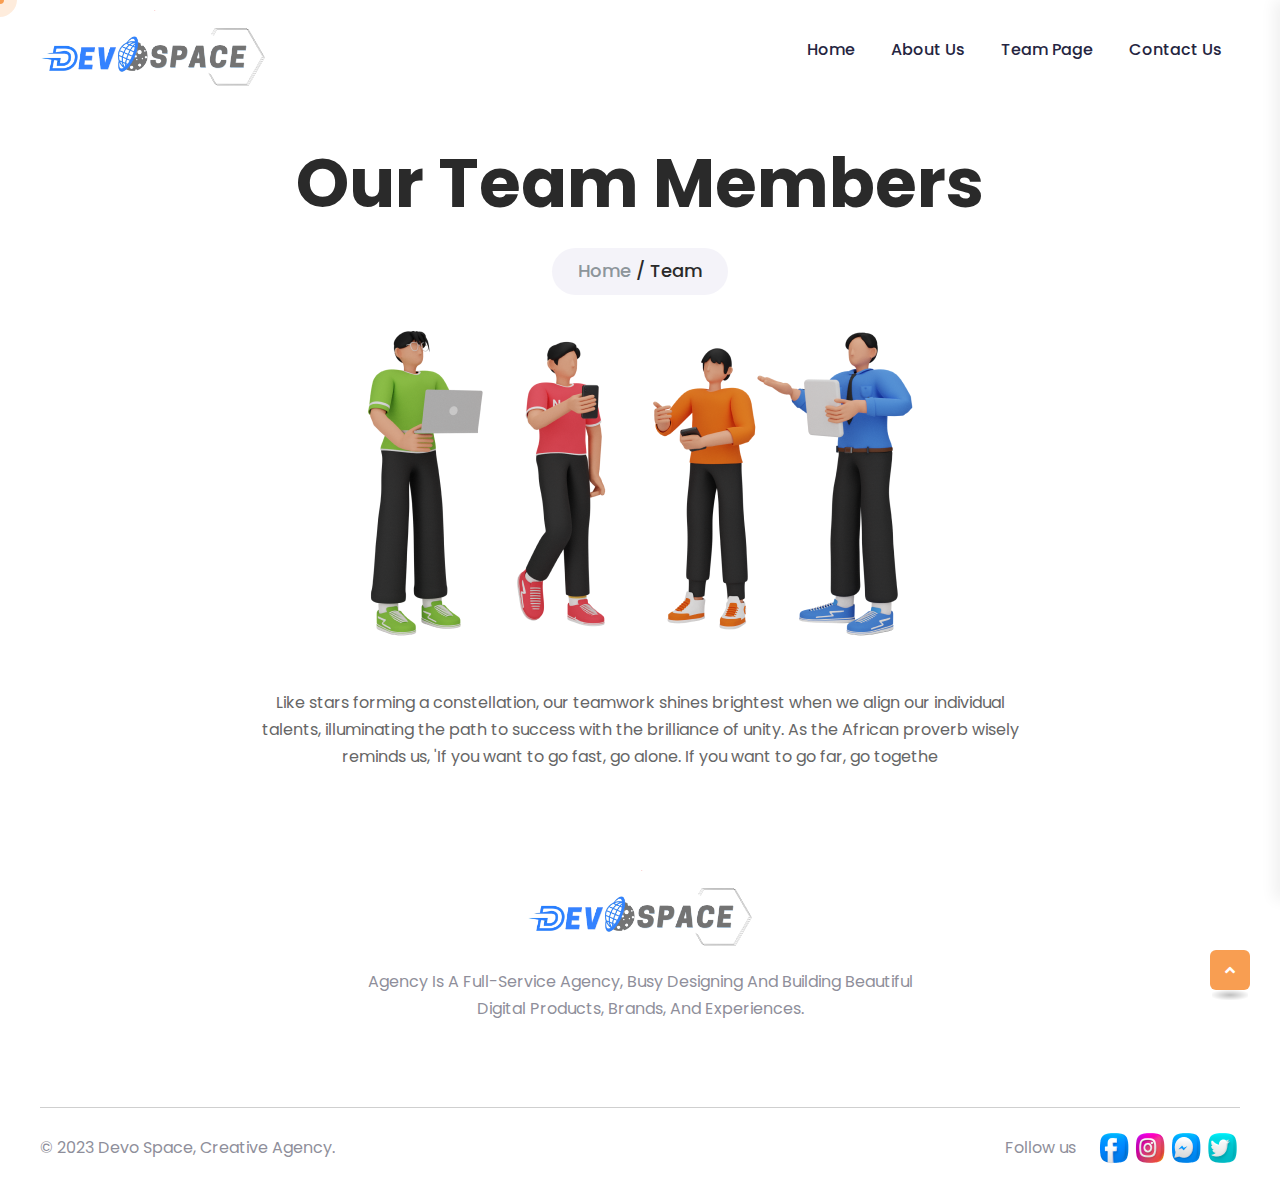
<file: team.html>
<!doctype html>
<html class="no-js" lang="en">
    <head>
        <meta charset="utf-8">
        <meta http-equiv="x-ua-compatible" content="ie=edge">
        <title>Devo Space</title>
        <meta name="description" content="Devo Space - Creative Agency">
        <meta name="viewport" content="width=device-width, initial-scale=1">

		<link rel="shortcut icon" type="image/x-icon" href="assets/img/favicon.png">
        <!-- Place favicon.ico in the root directory -->

        <!-- CSS here -->
        <link rel="stylesheet" href="assets/css/bootstrap.min.css">
        <link rel="stylesheet" href="assets/css/animate.min.css">
        <link rel="stylesheet" href="assets/css/magnific-popup.css">
        <link rel="stylesheet" href="assets/css/fontawesome-all.min.css">
        <link rel="stylesheet" href="assets/css/swiper-bundle.min.css">
        <link rel="stylesheet" href="assets/css/odometer.css">
        <link rel="stylesheet" href="assets/css/slick.css">
        <link rel="stylesheet" href="assets/css/default.css">
        <link rel="stylesheet" href="assets/css/style.css">
        <link rel="stylesheet" href="assets/css/responsive.css">
    </head>
    <body>

        <!--Preloader-->
        <div id="preloader">
            <div id="loader" class="loader">
                <div class="loader-container">
                    <div class="loader-icon"><img src="assets/img/preloader.png" alt="Xolio - Creative Agency HTML5 Template"></div>
                </div>
            </div>
        </div>
        <!--Preloader-end -->

        <!-- Custom-cursor -->
        <div class="mouseCursor cursor-outer"></div>
        <div class="mouseCursor cursor-inner"><span>Drag</span></div>
        <!-- Custom-cursor-end -->

		<!-- Scroll-top -->
        <button class="scroll-top scroll-to-target" data-target="html">
            <i class="fas fa-angle-up"></i>
        </button>
        <!-- Scroll-top-end-->

        <!-- header-area -->
        <header>
            <div id="sticky-header" class="menu-area transparent-header">
                <div class="container">
                    <div class="row">
                        <div class="col-12">
                            <div class="mobile-nav-toggler"><i class="fas fa-bars"></i></div>
                            <div class="menu-wrap">
                                <nav class="menu-nav">
                                    <div class="logo">
                                        <a href="index.html"><img src="assets/img/logo/logo.png" alt="Logo"></a>
                                    </div>
                                    <div class="navbar-wrap main-menu d-none d-lg-flex">
                                        <ul class="navigation">
                                            <li><a href="index.html">Home</a></li>
                                            <li><a href="about-us.html">About Us</a></li>
                                            <li><a href="team.html">Team Page</a></li>
                                            <li><a href="contact.html">Contact Us</a></li>
        
                                        </ul>
                                    </div>
                                   
                                </nav>
                            </div>

                            <!-- Mobile Menu  -->
                            <div class="mobile-menu">
                                <nav class="menu-box">
                                    <div class="close-btn"><i class="fas fa-times"></i></div>
                                    <div class="nav-logo">
                                        <a href="index.html"><img src="assets/img/logo/logo.png" alt="Logo"></a>
                                    </div>
                                    <div class="menu-outer">
                                        <!--Here Menu Will Come Automatically Via Javascript / Same Menu as in Header-->
                                    </div>
                                    <div class="social-links">
                                        <ul class="clearfix list-wrap">
                                            <li><a href="#"><i class="fab fa-facebook-f"></i></a></li>
                                            <li><a href="#"><i class="fab fa-twitter"></i></a></li>
                                            <li><a href="#"><i class="fab fa-instagram"></i></a></li>
                                            <li><a href="#"><i class="fab fa-linkedin-in"></i></a></li>
                                            <li><a href="#"><i class="fab fa-youtube"></i></a></li>
                                        </ul>
                                    </div>
                                </nav>
                            </div>
                            <div class="menu-backdrop"></div>
                            <!-- End Mobile Menu -->

                        </div>
                    </div>
                </div>

            </div>
        </header>
        <!-- header-area-end -->



        <!-- main-area -->
        <main>

            <!-- breadcrumb-area -->
            <section class="breadcrumb-area breadcrumb-area-two pt-175">
                <div class="container">
                    <div class="row">
                        <div class="col-12">
                            <div class="breadcrumb-content">
                                <h2 class="title">Our Team Members</h2>
                                <nav aria-label="breadcrumb">
                                    <ol class="breadcrumb">
                                        <li class="breadcrumb-item"><a href="index.html">Home</a></li>
                                        <li class="breadcrumb-item active" aria-current="page">Team</li>
                                    </ol>
                                </nav>
                            </div>
                        </div>
                    </div>
                </div>
            </section>
            <!-- breadcrumb-area-end -->

            <!-- community-area -->
            <div class="community-area pt-30">
                <div class="container">
                    <div class="row justify-content-center">
                        <div class="col-xl-8 col-lg-10">
                            <div class="community-img">
                                <img src="assets/img/images/community_img.png" alt="">
                            </div>
                            <div class="community-content">
                                <p>Like stars forming a constellation, our teamwork shines brightest when we align our individual talents, illuminating the path to success with the brilliance of unity. As the African proverb wisely reminds us, 'If you want to go fast, go alone. If you want to go far, go togethe</p>
                            </div>
                        </div>
                    </div>
                </div>
            </div>
            <!-- community-area-end -->

            <!-- team-area -->
            <!-- <section class="team-area-two pt-110 pb-120">
                <div class="container">
                    <div class="row justify-content-center">
                        <div class="col-xl-7">
                            <div class="section-title title-style-two text-center mb-70">
                                <h2 class="title">Meet The Squad</h2>
                                <p>Lorem ipsum dolor sit amet, sed nulla ante amet, elementum tincidunt arcu sed laoreet, natoque ac eget imperdiet. Ac scelerisque nibh dolores</p>
                            </div>
                        </div>
                    </div>
                    <div class="row team-active">
                        <div class="col-lg-4">
                            <div class="team-item">
                                <div class="team-thumb">
                                    <a href="team-details.html"><img src="assets/img/team/inner_team01.jpg" alt=""></a>
                                </div>
                                <div class="team-content">
                                    <h2 class="title"><a href="team-details.html">Alena Rosser</a></h2>
                                    <span>CEO Kawasaki Inc.</span>
                                    <div class="team-social">
                                        <ul class="list-wrap">
                                            <li><a href="#"><i class="fab fa-facebook-f"></i></a></li>
                                            <li><a href="#"><i class="fab fa-twitter"></i></a></li>
                                            <li><a href="#"><i class="fab fa-linkedin-in"></i></a></li>
                                            <li><a href="#"><i class="fab fa-behance"></i></a></li>
                                        </ul>
                                    </div>
                                </div>
                            </div>
                        </div>
                        <div class="col-lg-4">
                            <div class="team-item">
                                <div class="team-thumb">
                                    <a href="team-details.html"><img src="assets/img/team/inner_team02.jpg" alt=""></a>
                                </div>
                                <div class="team-content">
                                    <h2 class="title"><a href="team-details.html">Tiana Dokidis</a></h2>
                                    <span>CEO Kawasaki Inc.</span>
                                    <div class="team-social">
                                        <ul class="list-wrap">
                                            <li><a href="#"><i class="fab fa-facebook-f"></i></a></li>
                                            <li><a href="#"><i class="fab fa-twitter"></i></a></li>
                                            <li><a href="#"><i class="fab fa-linkedin-in"></i></a></li>
                                            <li><a href="#"><i class="fab fa-behance"></i></a></li>
                                        </ul>
                                    </div>
                                </div>
                            </div>
                        </div>
                        <div class="col-lg-4">
                            <div class="team-item">
                                <div class="team-thumb">
                                    <a href="team-details.html"><img src="assets/img/team/inner_team03.jpg" alt=""></a>
                                </div>
                                <div class="team-content">
                                    <h2 class="title"><a href="team-details.html">Ryan Vetrovs</a></h2>
                                    <span>CEO Kawasaki Inc.</span>
                                    <div class="team-social">
                                        <ul class="list-wrap">
                                            <li><a href="#"><i class="fab fa-facebook-f"></i></a></li>
                                            <li><a href="#"><i class="fab fa-twitter"></i></a></li>
                                            <li><a href="#"><i class="fab fa-linkedin-in"></i></a></li>
                                            <li><a href="#"><i class="fab fa-behance"></i></a></li>
                                        </ul>
                                    </div>
                                </div>
                            </div>
                        </div>
                        <div class="col-lg-4">
                            <div class="team-item">
                                <div class="team-thumb">
                                    <a href="team-details.html"><img src="assets/img/team/inner_team04.jpg" alt=""></a>
                                </div>
                                <div class="team-content">
                                    <h2 class="title"><a href="team-details.html">Emerson Saris</a></h2>
                                    <span>CEO Kawasaki Inc.</span>
                                    <div class="team-social">
                                        <ul class="list-wrap">
                                            <li><a href="#"><i class="fab fa-facebook-f"></i></a></li>
                                            <li><a href="#"><i class="fab fa-twitter"></i></a></li>
                                            <li><a href="#"><i class="fab fa-linkedin-in"></i></a></li>
                                            <li><a href="#"><i class="fab fa-behance"></i></a></li>
                                        </ul>
                                    </div>
                                </div>
                            </div>
                        </div>
                        <div class="col-lg-4">
                            <div class="team-item">
                                <div class="team-thumb">
                                    <a href="team-details.html"><img src="assets/img/team/inner_team05.jpg" alt=""></a>
                                </div>
                                <div class="team-content">
                                    <h2 class="title"><a href="team-details.html">Lindsey Schleifer</a></h2>
                                    <span>CEO Kawasaki Inc.</span>
                                    <div class="team-social">
                                        <ul class="list-wrap">
                                            <li><a href="#"><i class="fab fa-facebook-f"></i></a></li>
                                            <li><a href="#"><i class="fab fa-twitter"></i></a></li>
                                            <li><a href="#"><i class="fab fa-linkedin-in"></i></a></li>
                                            <li><a href="#"><i class="fab fa-behance"></i></a></li>
                                        </ul>
                                    </div>
                                </div>
                            </div>
                        </div>
                    </div>
                </div>
            </section> -->


            <!-- team-area-end -->

            <!-- newsletter-area -->
            <!-- <section class="newsletter-area-two">
                <div class="container">
                    <div class="newsletter-wrap">
                        <div class="row justify-content-center">
                            <div class="col-xl-7 col-lg-9">
                                <div class="section-title title-style-two white-title text-center mb-30">
                                    <span class="sub-title">Get update</span>
                                    <h2 class="title">Get latest updates and deals</h2>
                                </div>
                            </div>
                        </div>
                        <div class="row justify-content-center">
                            <div class="col-xl-8">
                                <div class="newsletter-form">
                                    <form action="#" id="updates">
                                        <input type="email" name="Email" id="email" placeholder="Enter your email address">
                                        <button type="submit" class="btn" id="clicked">Subscribe <span></span></button>
                                    </form>
                                </div>
                            </div>
                        </div>
                        <div class="newsletter-shape-wrap-two">
                            <img src="assets/img/images/h3_newsletter_shape01.png" alt="">
                            <img src="assets/img/images/h3_newsletter_shape02.png" alt="">
                            <img src="assets/img/images/h3_newsletter_shape03.png" alt="">
                            <img src="assets/img/images/h3_newsletter_shape04.png" alt="">
                        </div>
                    </div>
                </div>
            </section> -->
            <!-- newsletter-area-end -->


        </main>
        <!-- main-area-end -->

        <!-- footer-area -->
        <footer>
            <div class="footer-area-two footer-area-three">
                <div class="container">
                    <div class="footer-top-two">
                        <div class="row justify-content-center">
                            <div class="col-xl-6 col-lg-8">
                                <div class="footer-content-two text-center">
                                    <div class="logo">
                                        <a href="index.html"><img src="assets/img/logo/logo.png" alt=""></a>
                                    </div>
                                    <p>Agency is a full-service agency, busy designing and building beautiful digital products, brands, and experiences.</p>
                                </div>
                            </div>
                        </div>
                    </div>
                    <div class="footer-bottom-two">
                        <div class="row align-items-center">
                            <div class="col-md-6">
                                <div class="copyright-text">
                                    <p>© 2023 Devo Space, Creative Agency.</p>
                                </div>
                            </div>
                            <div class="col-md-6">
                                <div class="footer-social-two">
                                    <ul class="list-wrap">
                                        <li class="title">Follow us</li>
                                        <li><a href="#"><img src="assets/img/icon/footer_icon01.png" alt=""></a></li>
                                        <li><a href="#"><img src="assets/img/icon/footer_icon02.png" alt=""></a></li>
                                        <li><a href="#"><img src="assets/img/icon/footer_icon03.png" alt=""></a></li>
                                        <li><a href="#"><img src="assets/img/icon/footer_icon04.png" alt=""></a></li>
                                    </ul>
                                </div>
                            </div>
                        </div>
                    </div>
                </div>
            </div>
        </footer>
        <!-- footer-area-end -->

        <!-- <script>
            const form = document.getElementById('update');
                    const submitButton = document.getElementById('clicked');
                    const scriptURL = 'https://script.google.com/macros/s/AKfycbzV-BV41Fmo5w02nEjlwyNSCtIQa79H0wI7DY69BKJgWBfP-iDk2hhzT8Bm9G3hYwPS/exec' ;
                    form.addEventListener('submit', e => {
                        submitButton.disabled = true
                        e.preventDefault()
                        submitButton.innerText = 'Sending...'
                        let requestBody = new FormData(form)
                        fetch(scriptURL, { method: 'POST', body: requestBody})
                          .then(response => {
                             //alert('Success!', response)
                             submitButton.disabled = false
                             submitButton.innerText = 'Send Message'
                            })
                          .catch(error => {
                            //alert('Error!', error.message)
                            submitButton.disabled = false
                            submitButton.innerText = 'Send Message'
                          }
                          )
                      })
            </script> -->
        

        <!-- JS here -->
        <script src="assets/js/vendor/jquery-3.6.0.min.js"></script>
        <script src="assets/js/bootstrap.min.js"></script>
        <script src="assets/js/isotope.pkgd.min.js"></script>
        <script src="assets/js/imagesloaded.pkgd.min.js"></script>
        <script src="assets/js/jquery.magnific-popup.min.js"></script>
        <script src="assets/js/jquery.odometer.min.js"></script>
        <script src="assets/js/swiper-bundle.min.js"></script>
        <script src="assets/js/jquery.appear.js"></script>
        <script src="assets/js/slick.min.js"></script>
        <script src="assets/js/ajax-form.js"></script>
        <script src="assets/js/parallax.min.js"></script>
        <script src="assets/js/jquery.parallaxScroll.min.js"></script>
        <script src="assets/js/tween-max.js"></script>
        <script src="assets/js/wow.min.js"></script>
        <script src="assets/js/main.js"></script>
    </body>
</html>
</file>
<file: assets/css/odometer.css>
.odometer.odometer-auto-theme, .odometer.odometer-theme-default {
  display: inline-block;
  vertical-align: middle;
  *vertical-align: auto;
  *zoom: 1;
  *display: inline;
  position: relative;
}
.odometer.odometer-auto-theme .odometer-digit, .odometer.odometer-theme-default .odometer-digit {
  display: inline-block;
  vertical-align: middle;
  *vertical-align: auto;
  *zoom: 1;
  *display: inline;
  position: relative;
}
.odometer.odometer-auto-theme .odometer-digit .odometer-digit-spacer, .odometer.odometer-theme-default .odometer-digit .odometer-digit-spacer {
  display: inline-block;
  vertical-align: middle;
  *vertical-align: auto;
  *zoom: 1;
  *display: inline;
  visibility: hidden;
}
.odometer.odometer-auto-theme .odometer-digit .odometer-digit-inner, .odometer.odometer-theme-default .odometer-digit .odometer-digit-inner {
  text-align: left;
  display: block;
  position: absolute;
  top: 0;
  left: 0;
  right: 0;
  bottom: 0;
  overflow: hidden;
}
.odometer.odometer-auto-theme .odometer-digit .odometer-ribbon, .odometer.odometer-theme-default .odometer-digit .odometer-ribbon {
  display: block;
}
.odometer.odometer-auto-theme .odometer-digit .odometer-ribbon-inner, .odometer.odometer-theme-default .odometer-digit .odometer-ribbon-inner {
  display: block;
  -webkit-backface-visibility: hidden;
  backface-visibility: hidden;
}
.odometer.odometer-auto-theme .odometer-digit .odometer-value, .odometer.odometer-theme-default .odometer-digit .odometer-value {
  display: block;
  -webkit-transform: translateZ(0);
  transform: translateZ(0);
}
.odometer.odometer-auto-theme .odometer-digit .odometer-value.odometer-last-value, .odometer.odometer-theme-default .odometer-digit .odometer-value.odometer-last-value {
  position: absolute;
}
.odometer.odometer-auto-theme.odometer-animating-up .odometer-ribbon-inner, .odometer.odometer-theme-default.odometer-animating-up .odometer-ribbon-inner {
  -webkit-transition: -webkit-transform 2s;
  -moz-transition: -moz-transform 2s;
  -ms-transition: -ms-transform 2s;
  -o-transition: -o-transform 2s;
  transition: transform 2s;
}
.odometer.odometer-auto-theme.odometer-animating-up.odometer-animating .odometer-ribbon-inner, .odometer.odometer-theme-default.odometer-animating-up.odometer-animating .odometer-ribbon-inner {
  -webkit-transform: translateY(-100%);
  -moz-transform: translateY(-100%);
  -ms-transform: translateY(-100%);
  -o-transform: translateY(-100%);
  transform: translateY(-100%);
}
.odometer.odometer-auto-theme.odometer-animating-down .odometer-ribbon-inner, .odometer.odometer-theme-default.odometer-animating-down .odometer-ribbon-inner {
  -webkit-transform: translateY(-100%);
  -moz-transform: translateY(-100%);
  -ms-transform: translateY(-100%);
  -o-transform: translateY(-100%);
  transform: translateY(-100%);
}
.odometer.odometer-auto-theme.odometer-animating-down.odometer-animating .odometer-ribbon-inner, .odometer.odometer-theme-default.odometer-animating-down.odometer-animating .odometer-ribbon-inner {
  -webkit-transition: -webkit-transform 2s;
  -moz-transition: -moz-transform 2s;
  -ms-transition: -ms-transform 2s;
  -o-transition: -o-transform 2s;
  transition: transform 2s;
  -webkit-transform: translateY(0);
  -moz-transform: translateY(0);
  -ms-transform: translateY(0);
  -o-transform: translateY(0);
  transform: translateY(0);
}
.odometer.odometer-auto-theme .odometer-value, .odometer.odometer-theme-default .odometer-value {
  text-align: center;
}
.odometer-formatting-mark {
  display: none;
}
</file>
<file: assets/css/default.css>
/* Deafult Margin & Padding */
/*-- Margin Top --*/
.mt-5 {
	margin-top: 5px;
}
.mt-10 {
	margin-top: 10px;
}
.mt-15 {
	margin-top: 15px;
}
.mt-20 {
	margin-top: 20px;
}
.mt-25 {
	margin-top: 25px;
}
.mt-30 {
	margin-top: 30px;
}
.mt-35 {
	margin-top: 35px;
}
.mt-40 {
	margin-top: 40px;
}
.mt-45 {
	margin-top: 45px;
}
.mt-50 {
	margin-top: 50px;
}
.mt-55 {
	margin-top: 55px;
}
.mt-60 {
	margin-top: 60px;
}
.mt-65 {
	margin-top: 65px;
}
.mt-70 {
	margin-top: 70px;
}
.mt-75 {
	margin-top: 75px;
}
.mt-80 {
	margin-top: 80px;
}
.mt-85 {
	margin-top: 85px;
}
.mt-90 {
	margin-top: 90px;
}
.mt-95 {
	margin-top: 95px;
}
.mt-100 {
	margin-top: 100px;
}
.mt-105 {
	margin-top: 105px;
}
.mt-110 {
	margin-top: 110px;
}
.mt-115 {
	margin-top: 115px;
}
.mt-120 {
	margin-top: 120px;
}
.mt-125 {
	margin-top: 125px;
}
.mt-130 {
	margin-top: 130px;
}
.mt-135 {
	margin-top: 135px;
}
.mt-140 {
	margin-top: 140px;
}
.mt-145 {
	margin-top: 145px;
}
.mt-150 {
	margin-top: 150px;
}
.mt-155 {
	margin-top: 155px;
}
.mt-160 {
	margin-top: 160px;
}
.mt-165 {
	margin-top: 165px;
}
.mt-170 {
	margin-top: 170px;
}
.mt-175 {
	margin-top: 175px;
}
.mt-180 {
	margin-top: 180px;
}
.mt-185 {
	margin-top: 185px;
}
.mt-190 {
	margin-top: 190px;
}
.mt-195 {
	margin-top: 195px;
}
.mt-200 {
	margin-top: 200px;
}
/*-- Margin Bottom --*/

.mb-5 {
	margin-bottom: 5px;
}
.mb-10 {
	margin-bottom: 10px;
}
.mb-15 {
	margin-bottom: 15px;
}
.mb-20 {
	margin-bottom: 20px;
}
.mb-25 {
	margin-bottom: 25px;
}
.mb-30 {
	margin-bottom: 30px;
}
.mb-35 {
	margin-bottom: 35px;
}
.mb-40 {
	margin-bottom: 40px;
}
.mb-45 {
	margin-bottom: 45px;
}
.mb-50 {
	margin-bottom: 50px;
}
.mb-55 {
	margin-bottom: 55px;
}
.mb-60 {
	margin-bottom: 60px;
}
.mb-65 {
	margin-bottom: 65px;
}
.mb-70 {
	margin-bottom: 70px;
}
.mb-75 {
	margin-bottom: 75px;
}
.mb-80 {
	margin-bottom: 80px;
}
.mb-85 {
	margin-bottom: 85px;
}
.mb-90 {
	margin-bottom: 90px;
}
.mb-95 {
	margin-bottom: 95px;
}
.mb-100 {
	margin-bottom: 100px;
}
.mb-105 {
	margin-bottom: 105px;
}
.mb-110 {
	margin-bottom: 110px;
}
.mb-115 {
	margin-bottom: 115px;
}
.mb-120 {
	margin-bottom: 120px;
}
.mb-125 {
	margin-bottom: 125px;
}
.mb-130 {
	margin-bottom: 130px;
}
.mb-135 {
	margin-bottom: 135px;
}
.mb-140 {
	margin-bottom: 140px;
}
.mb-145 {
	margin-bottom: 145px;
}
.mb-150 {
	margin-bottom: 150px;
}
.mb-155 {
	margin-bottom: 155px;
}
.mb-160 {
	margin-bottom: 160px;
}
.mb-165 {
	margin-bottom: 165px;
}
.mb-170 {
	margin-bottom: 170px;
}
.mb-175 {
	margin-bottom: 175px;
}
.mb-180 {
	margin-bottom: 180px;
}
.mb-185 {
	margin-bottom: 185px;
}
.mb-190 {
	margin-bottom: 190px;
}
.mb-195 {
	margin-bottom: 195px;
}
.mb-200 {
	margin-bottom: 200px;
}
/*-- Padding Top --*/

.pt-5 {
	padding-top: 5px;
}
.pt-10 {
	padding-top: 10px;
}
.pt-15 {
	padding-top: 15px;
}
.pt-20 {
	padding-top: 20px;
}
.pt-25 {
	padding-top: 25px;
}
.pt-30 {
	padding-top: 30px;
}
.pt-35 {
	padding-top: 35px;
}
.pt-40 {
	padding-top: 40px;
}
.pt-45 {
	padding-top: 45px;
}
.pt-50 {
	padding-top: 50px;
}
.pt-55 {
	padding-top: 55px;
}
.pt-60 {
	padding-top: 60px;
}
.pt-65 {
	padding-top: 65px;
}
.pt-70 {
	padding-top: 70px;
}
.pt-75 {
	padding-top: 75px;
}
.pt-80 {
	padding-top: 80px;
}
.pt-85 {
	padding-top: 85px;
}
.pt-90 {
	padding-top: 90px;
}
.pt-95 {
	padding-top: 95px;
}
.pt-100 {
	padding-top: 100px;
}
.pt-105 {
	padding-top: 105px;
}
.pt-110 {
	padding-top: 110px;
}
.pt-115 {
	padding-top: 115px;
}
.pt-120 {
	padding-top: 120px;
}
.pt-125 {
	padding-top: 125px;
}
.pt-130 {
	padding-top: 130px;
}
.pt-135 {
	padding-top: 135px;
}
.pt-140 {
	padding-top: 140px;
}
.pt-145 {
	padding-top: 145px;
}
.pt-150 {
	padding-top: 150px;
}
.pt-155 {
	padding-top: 155px;
}
.pt-160 {
	padding-top: 160px;
}
.pt-165 {
	padding-top: 165px;
}
.pt-170 {
	padding-top: 170px;
}
.pt-175 {
	padding-top: 175px;
}
.pt-180 {
	padding-top: 180px;
}
.pt-185 {
	padding-top: 185px;
}
.pt-190 {
	padding-top: 190px;
}
.pt-195 {
	padding-top: 195px;
}
.pt-200 {
	padding-top: 200px;
}
/*-- Padding Bottom --*/

.pb-5 {
	padding-bottom: 5px;
}
.pb-10 {
	padding-bottom: 10px;
}
.pb-15 {
	padding-bottom: 15px;
}
.pb-20 {
	padding-bottom: 20px;
}
.pb-25 {
	padding-bottom: 25px;
}
.pb-30 {
	padding-bottom: 30px;
}
.pb-35 {
	padding-bottom: 35px;
}
.pb-40 {
	padding-bottom: 40px;
}
.pb-45 {
	padding-bottom: 45px;
}
.pb-50 {
	padding-bottom: 50px;
}
.pb-55 {
	padding-bottom: 55px;
}
.pb-60 {
	padding-bottom: 60px;
}
.pb-65 {
	padding-bottom: 65px;
}
.pb-70 {
	padding-bottom: 70px;
}
.pb-75 {
	padding-bottom: 75px;
}
.pb-80 {
	padding-bottom: 80px;
}
.pb-85 {
	padding-bottom: 85px;
}
.pb-90 {
	padding-bottom: 90px;
}
.pb-95 {
	padding-bottom: 95px;
}
.pb-100 {
	padding-bottom: 100px;
}
.pb-105 {
	padding-bottom: 105px;
}
.pb-110 {
	padding-bottom: 110px;
}
.pb-115 {
	padding-bottom: 115px;
}
.pb-120 {
	padding-bottom: 120px;
}
.pb-125 {
	padding-bottom: 125px;
}
.pb-130 {
	padding-bottom: 130px;
}
.pb-135 {
	padding-bottom: 135px;
}
.pb-140 {
	padding-bottom: 140px;
}
.pb-145 {
	padding-bottom: 145px;
}
.pb-150 {
	padding-bottom: 150px;
}
.pb-155 {
	padding-bottom: 155px;
}
.pb-160 {
	padding-bottom: 160px;
}
.pb-165 {
	padding-bottom: 165px;
}
.pb-170 {
	padding-bottom: 170px;
}
.pb-175 {
	padding-bottom: 175px;
}
.pb-180 {
	padding-bottom: 180px;
}
.pb-185 {
	padding-bottom: 185px;
}
.pb-190 {
	padding-bottom: 190px;
}
.pb-195 {
	padding-bottom: 195px;
}
.pb-200 {
	padding-bottom: 200px;
}



/*-- Padding Left --*/
.pl-0 {
	padding-left: 0px;
}
.pl-5 {
	padding-left: 5px;
}
.pl-10 {
	padding-left: 10px;
}
.pl-15 {
	padding-left: 15px;
}
.pl-20{
	padding-left: 20px;
}
.pl-25 {
	padding-left: 35px;
}
.pl-30 {
	padding-left: 30px;
}
.pl-35 {
	padding-left: 35px;
}

.pl-35 {
	padding-left: 35px;
}

.pl-40 {
	padding-left: 40px;
}

.pl-45 {
	padding-left: 45px;
}

.pl-50 {
	padding-left: 50px;
}

.pl-55 {
	padding-left: 55px;
}

.pl-60 {
	padding-left: 60px;
}
.pl-65 {
	padding-left: 65px;
}
.pl-70 {
	padding-left: 70px;
}
.pl-75 {
	padding-left: 75px;
}
.pl-80 {
	padding-left: 80px;
}
.pl-85 {
	padding-left: 80px;
}
.pl-90 {
	padding-left: 90px;
}
.pl-95 {
	padding-left: 95px;
}
.pl-100 {
	padding-left: 100px;
}


/*-- Padding Right --*/
.pr-0 {
	padding-right: 0px;
}
.pr-5 {
	padding-right: 5px;
}
.pr-10 {
	padding-right: 10px;
}
.pr-15 {
	padding-right: 15px;
}
.pr-20{
	padding-right: 20px;
}
.pr-25 {
	padding-right: 35px;
}
.pr-30 {
	padding-right: 30px;
}
.pr-35 {
	padding-right: 35px;
}

.pr-35 {
	padding-right: 35px;
}

.pr-40 {
	padding-right: 40px;
}

.pr-45 {
	padding-right: 45px;
}

.pr-50 {
	padding-right: 50px;
}

.pr-55 {
	padding-right: 55px;
}

.pr-60 {
	padding-right: 60px;
}
.pr-65 {
	padding-right: 65px;
}
.pr-70 {
	padding-right: 70px;
}
.pr-75 {
	padding-right: 75px;
}
.pr-80 {
	padding-right: 80px;
}
.pr-85 {
	padding-right: 80px;
}
.pr-90 {
	padding-right: 90px;
}
.pr-95 {
	padding-right: 95px;
}
.pr-100 {
	padding-right: 100px;
}

/* font weight */
.f-700{font-weight: 700;}
.f-600{font-weight: 600;}
.f-500{font-weight: 500;}
.f-400{font-weight: 400;}
.f-300{font-weight: 300;}

/* Background Color */

.gray-bg {
	background: #f7f7fd;
}
.white-bg {
	background: #fff;
}
.black-bg {
	background: #222;
}
.theme-bg {
	background: #222;
}
.primary-bg {
	background: #222;
}
/* Color */

.white-color {
	color: #fff;
}
.black-color {
	color: #222;
}
.theme-color {
	color: #222;
}
.primary-color {
	color: #222;
}
/* black overlay */

[data-overlay] {
	position: relative;
}
[data-overlay]::before {
	background: #000 none repeat scroll 0 0;
	content: "";
	height: 100%;
	left: 0;
	position: absolute;
	top: 0;
	width: 100%;
	z-index: 1;
}
[data-overlay="3"]::before {
	opacity: 0.3;
}
[data-overlay="4"]::before {
	opacity: 0.4;
}
[data-overlay="5"]::before {
	opacity: 0.5;
}
[data-overlay="6"]::before {
	opacity: 0.6;
}
[data-overlay="7"]::before {
	opacity: 0.7;
}
[data-overlay="8"]::before {
	opacity: 0.8;
}
[data-overlay="9"]::before {
	opacity: 0.9;
}
</file>
<file: assets/css/style.css>
/*
  Theme Name: Xolio - Creative Agency HTML5 Template
  Support: themegenix@gmail.com
  Description: Xolio - Creative Agency HTML5 Template.
  Version: 1.0
*/

/* CSS Index
============================
01. Variable CSS
02. Header
03. Mobile Menu
04. Breadcrumb
05. Banner
06. Slider
07. Services
08. About
09. Company
10. Success
11. History
12. Agency
13. Developr
14. Tools
15. Brand
16. Client
17. Team
18. Community
19. Counter
20. Project
21. Faq
22. Testimonial
23. Consultation
24. Pricing
25. Work
26. Blog
27. Pagination
28. Newsletter
29. Contact
30. Footer
31. Preloader
============================
*/



/*=============================
	1. Google Fonts
===============================*/
@import url('https://fonts.googleapis.com/css2?family=Poppins:ital,wght@0,300;0,400;0,500;0,600;0,700;0,800;1,300;1,400;1,500;1,600;1,700;1,800&display=swap');

/*=============================
	01. Variable CSS
===============================*/
:root {
    --tg-body-font-family: 'Poppins', sans-serif;
    --tg-heading-font-family: 'Poppins', sans-serif;
    --tg-primary-color: #F89E52;
    --tg-secondary-color: #3482FF;
    --tg-body-font-color: #666666;
    --tg-heading-font-color: #0B0B0B;
    --tg-banner-title-color: #2A2A2A;
    --tg-paragraph-color: #666666;
    --tg-body-font-size: 16px;
    --tg-body-font-weight: 400;
    --tg-heading-font-weight: 700;
    --tg-body-line-height: 1.7;
    --tg-heading-line-height: 1.2;
	--tg-section-background: #292F3F;
	--tg-section-background-two: #1F1D28;
	--tg-section-background-three: #26242D;
	--tg-menu-color: #252541;
	--tg-arrow-color: #6F7C90;
	--tg-border-color: #F3F3F3;
	--tg-border-color-two: #D9D9D9;
	--tg-form-border-color: #D5D5D5;
	--tg-old-lace: #FFF2E4;
	--tg-magnolia: #F0EBFF;
	--tg-lavender: #E4F1FF;
    --tg-blue: #2B78F3;
    --tg-blue-two: #265FDB;
    --tg-blue-two-three: #398DDB;
    --tg-indigo: #A666F7;
    --tg-purple: #9270FF;
    --tg-dark-electric: #605E7A;
    --tg-pink: #F84D55;
    --tg-red: #F76766;
    --tg-orange: #F26F3B;
    --tg-yellow: #F1F026;
    --tg-yellow-two: #F5A623;
    --tg-yellow-three: #ECB321;
    --tg-green: #1B9A81;
    --tg-green-two: #7DDB39;
    --tg-teal: #57C0CE;
    --tg-cyan: #0dcaf0;
    --tg-white: #ffffff;
    --tg-black: #292930;
    --tg-black-two: #1D1D25;
    --tg-black-three: #1E1C1E;
    --tg-black-four: #212737;
    --tg-gray: #F4F3F9;
    --tg-gray-two: #FBFDFF;
    --tg-gray-three: #7E7E8C;
    --tg-gray-four: #B8B8C5;
    --tg-gray-five: #818080;
    --tg-gray-six: #F7F7F7;
    --tg-gray-seven: #6C7183;
    --tg-gray-eight: #F4F4F4;
    --tg-granite-gray: #6B645D;
    --tg-bright-gray: #EDEEF1;
    --tg-spanish-gray: #989898;
    --tg-cadet-grey: #92A5B4;
    --tg-cultured: #F3F7FA;
    --tg-black-coral: #5F5F71;
    --tg-silver: #C5C7CB;
    --tg-silver-two: #AEAEAE;
    --tg-silver-three: #AFAFAF;
    --tg-silver-three: #8D959B;
    --tg-silver-foil: #B0B0B0;
    --tg-manatee: #9E9DA9;
    --tg-onyx: #1D1D25;
    --facebook: #3b5998;
    --twitter: #00acee;
    --linkedin: #1976d2;
    --pinterest: #3b5998;
    --youtube: #c4302b;
    --skype: #00aff0;
}
body {
	font-family: var(--tg-body-font-family);
	font-weight: var(--tg-body-font-weight);
	font-size: var(--tg-body-font-size);
	line-height: var(--tg-body-line-height);
	color: var(--tg-body-font-color);
	font-style: normal;
}
.black-background {
	background: var(--tg-black);
}
img,
.img {
	max-width: 100%;
	transition: all 0.3s ease-out 0s;
}
.f-left {
	float: left
}
.f-right {
	float: right
}
.fix {
	overflow: hidden
}
a,
button {
	-webkit-transition: all 0.3s ease-out 0s;
	-moz-transition: all 0.3s ease-out 0s;
	-ms-transition: all 0.3s ease-out 0s;
	-o-transition: all 0.3s ease-out 0s;
	transition: all 0.3s ease-out 0s;
	text-decoration: none;
}
a:focus,
.btn:focus,
button:focus {
	text-decoration: none;
	outline: none;
	box-shadow: none;
}

a:hover,
.portfolio-cat a:hover,
.footer -menu li a:hover {
	color: var(--tg-primary-color);
	text-decoration: none;
}
a,
button {
	color: var(--tg-primary-color);
	outline: medium none;
	text-decoration: none;
}
.btn:focus,
button:focus,
input:focus,
input:focus,
textarea,
textarea:focus {
	outline: 0
}
.uppercase {
	text-transform: uppercase;
}
.capitalize {
	text-transform: capitalize;
}
h1,
h2,
h3,
h4,
h5,
h6 {
	font-family: var(--tg-heading-font-family);
	color: var(--tg-heading-font-color);
	margin-top: 0px;
	margin-bottom: .7rem;
	font-style: normal;
	line-height: var(--tg-heading-line-height);
	font-weight: var(--tg-heading-font-weight);
	text-transform: inherit;
}
h1 a,
h2 a,
h3 a,
h4 a,
h5 a,
h6 a {
	color: inherit;
}
h1 {
	font-size: 2.5rem;
}
h2 {
	font-size: 2rem;
}
h3 {
	font-size: 1.75rem;
}
h4 {
	font-size: 1.5rem;
}
h5 {
	font-size: 1.25rem;
}
h6 {
	font-size: 1rem;
}
.list-wrap {
	margin: 0px;
	padding: 0px;
}
.list-wrap li {
	list-style: none
}
p {
	font-size: var(--tg-body-font-size);
	font-weight: var(--tg-body-font-weight);
	line-height: var(--tg-body-line-height);
	color: var(--tg-paragraph-color);
	margin-bottom: 15px;
}
hr {
	border-bottom: 1px solid var(--tg-primary-color);
	border-top: 0 none;
	margin: 30px 0;
	padding: 0;
}
label {
	color: var(--tg-body-font-color);
	cursor: pointer;
	font-size: 16px;
	font-weight: 400;
}
*::-moz-selection {
	background: var(--tg-primary-color);
	color: var(--tg-white);
	text-shadow: none;
}
::-moz-selection {
	background: var(--tg-primary-color);
	color: var(--tg-white);
	text-shadow: none;
}
::selection {
	background: var(--tg-primary-color);
	color: var(--tg-white);
	text-shadow: none;
}
*::-moz-placeholder {
	color: var(--tg-body-font-color);
	font-size: var(--tg-body-font-size);
	opacity: 1;
}
*::placeholder {
	color: var(--tg-body-font-color);
	font-size: var(--tg-body-font-size);
	opacity: 1;
}
.theme-overlay {
	position: relative
}
.theme-overlay::before {
	background: var(--tg-primary-color) none repeat scroll 0 0;
	content: "";
	height: 100%;
	left: 0;
	opacity: 0.6;
	position: absolute;
	top: 0;
	width: 100%;
}
.separator {
	border-top: 1px solid var(--tg-primary-color);
}

/* Bootstrap 5 */
.container {
    padding-left: 15px;
    padding-right: 15px;
}
.row {
    --bs-gutter-x: 30px;
}
.row.g-0 {
	--bs-gutter-x: 0;
}
.gutter-y-30 {
  	--bs-gutter-y: 30px;
}

/*=============================
	1. Button style
===============================*/
.btn {
	user-select: none;
	background: var(--tg-secondary-color) none repeat scroll 0 0;
	border: medium none;
	border-radius: 20px;
	color: var(--tg-white);
	cursor: pointer;
	display: inline-block;
	font-size: 16px;
	font-weight: 600;
	letter-spacing: 0;
	line-height: 1;
	margin-bottom: 0px;
	padding: 28px 55px;
	text-align: center;
	text-transform: capitalize;
	touch-action: manipulation;
	transition: all 700ms ease 0s;
	vertical-align: middle;
	white-space: nowrap;
	position: relative;
	overflow: hidden;
	z-index: 1;
}
.btn span {
    background: var(--tg-primary-color) none repeat scroll 0 0;
    border-radius: 50%;
    display: block;
    height: 0;
    position: absolute;
    transform: translate(-50%, -50%);
    -moz-transform: translate(-50%, -50%);
    -webkit-transform: translate(-50%, -50%);
    -ms-transform: translate(-50%, -50%);
    -o-transform: translate(-50%, -50%);
    transition: width 0.6s ease 0s, height 0.6s ease 0s;
    -moz-transition: width 0.6s ease 0s, height 0.6s ease 0s;
    -webkit-transition: width 0.6s ease 0s, height 0.6s ease 0s;
    -ms-transition: width 0.6s ease 0s, height 0.6s ease 0s;
    -o-transition: width 0.6s ease 0s, height 0.6s ease 0s;
    width: 0;
    z-index: -1;
}
.btn:hover > span {
    height: 562.5px;
    width: 562.5px;
}
.btn:hover {
	color: var(--tg-white);
}
.breadcrumb > .active {
	color: var(--tg-primary-color);
}

/* scrollUp */
.scroll-top {
	width: 40px;
	height: 40px;
	line-height: 40px;
	position: fixed;
	bottom: -10%;
	right: 30px;
	font-size: var(--tg-body-font-size);
	border-radius: 6px;
	z-index: 99;
	color: var(--tg-white);
	text-align: center;
	cursor: pointer;
	background: var(--tg-primary-color);
	transition: 1s ease;
	border: none;
}
.scroll-top.open {
	bottom: 30px;
}
.scroll-top::after {
	position: absolute;
	z-index: -1;
	content: '';
	top: 100%;
	left: 5%;
	height: 10px;
	width: 90%;
	opacity: 1;
	background: radial-gradient(ellipse at center, rgba(0, 0, 0, 0.25) 0%, rgba(0, 0, 0, 0) 80%);
}
.scroll-top:hover {
	background: var(--tg-secondary-color);
}


/*=============================
	02. Header
===============================*/
.custom-container {
    max-width: 1400px;
}
.transparent-header {
	position: absolute;
	left: 0;
	top: 0px;
	width: 100%;
	z-index: 9;
	height: auto;
}
.menu-area {
	padding: 7px 0;
}
.menu-nav {
	display: flex;
	align-items: center;
	flex-wrap: wrap;
	justify-content: flex-start;
}
.navbar-wrap {
	display: flex;
	flex-grow: 1;
}
.navbar-wrap ul {
	display: flex;
	flex-direction: row;
	flex-wrap: wrap;
    padding: 0 0;
	margin: 0 0 0 auto;
}
.navbar-wrap ul li {
    list-style: none;
	display: block;
	position: relative;
}
.navbar-wrap ul li a {
	font-size: 16px;
	font-weight: 500;
	text-transform: capitalize;
	color: var(--tg-menu-color);
	padding: 35px 18px;
	display: block;
	line-height: 1;
	position: relative;
	z-index: 1;
}
.navbar-wrap > ul > li.active > a,
.navbar-wrap > ul > li:hover > a {
	color: var(--tg-primary-color);
}
.navbar-wrap > ul > li.menu-item-has-children > a::after {
	content: "\f078";
	font-family: "Font Awesome 5 Pro";
	font-weight: 400;
	margin-left: 10px;
}
.main-menu .navigation li.menu-item-has-children .dropdown-btn {
    display: none;
}
.header-action > ul {
    display: flex;
    align-items: center;
    margin-left: 55px;
}
.header-action > ul li {
	position: relative;
	margin-left: 30px;
}
.header-action ul li:first-child {
	margin-left: 0;
}
.header-action ul li a {
	color: var(--tg-heading-font-color);
	font-size: 14px;
}
.header-action .header-btn .btn {
	color: var(--tg-white);
	font-size: 16px;
	padding: 19px 33px;
	font-weight: 500;
	background: var(--tg-primary-color);
}
.header-action .header-btn .btn span {
	background: var(--tg-secondary-color);
}
.navbar-wrap ul li .sub-menu {
	position: absolute;
	left: 0;
	right: 0;
	top: 100%;
	min-width: 230px;
	border: 1px solid #f5f5f5;
	background: #1F1D28;
	margin: 0 0;
	transform: scale(1 , 0);
	transform-origin: 0 0;
	-webkit-transition: all 0.3s ease-in-out;
	-moz-transition: all 0.3s ease-in-out;
	-ms-transition: all 0.3s ease-in-out;
	-o-transition: all 0.3s ease-in-out;
	transition: all 0.3s ease-in-out;
	-webkit-box-shadow: 0px 30px 70px 0px rgba(137,139,142,0.15);
	-moz-box-shadow: 0px 30px 70px 0px rgba(137,139,142,0.15);
	box-shadow: 0px 30px 70px 0px rgba(137,139,142,0.15);
	border-radius: 15px;
	padding: 18px 0;
	display: block;
	visibility: hidden;
	opacity: 0;
	z-index: 9;
}
.navbar-wrap ul li .sub-menu .sub-menu {
	right: auto;
	left: 100%;
	top: 0;
}
.navbar-wrap ul li .sub-menu li {
	margin-left: 0;
	text-align: left;
	display: block;
}
.navbar-wrap ul li .sub-menu li a {
	padding: 9px 15px 9px 25px;
	line-height: 1.4;
	font-weight: 500;
	color: var(--tg-menu-color);
	text-transform: capitalize;
	-webkit-transition: all 0.3s ease-in-out;
	-moz-transition: all 0.3s ease-in-out;
	-ms-transition: all 0.3s ease-in-out;
	-o-transition: all 0.3s ease-in-out;
	transition: all 0.3s ease-in-out;
}
.navbar-wrap ul li .sub-menu li a:hover,
.navbar-wrap ul li .sub-menu li.active a {
	color: var(--tg-primary-color);
}
.navbar-wrap ul li:hover > .sub-menu {
	opacity: 1;
	visibility: visible;
	transform: scale(1);
}
.sticky-menu {
	position: fixed;
	left: 0;
	margin: auto;
	top: 0;
	width: 100%;
	z-index: 99;
	background: var(--tg-white);
	-webkit-animation: 1000ms ease-in-out 0s normal none 1 running fadeInDown;
	animation: 1000ms ease-in-out 0s normal none 1 running fadeInDown;
	-webkit-box-shadow: 0 10px 15px rgba(25, 25, 25, 0.1);
	box-shadow: 0 10px 15px rgba(25, 25, 25, 0.1);
	border-radius: 0;
}
.sticky-menu.menu-area {
	padding: 0 0;
}
.sticky-menu .navbar-wrap ul li .sub-menu {
    border-radius: 0 0 15px 15px;
}
.menu-style-two .navbar-wrap ul li .sub-menu {
    background: var(--tg-black-two);
    border-color: #2a2a34;
    box-shadow: 0px 30px 70px 0px rgb(0 0 0 / 15%);
}

/* header-two */
.menu-style-two .navbar-wrap ul li a,
.menu-style-two .navbar-wrap ul li .sub-menu li a {
	color: var(--tg-white);
}
.menu-style-two .navbar-wrap > ul > li.active > a,
.menu-style-two .navbar-wrap > ul > li:hover > a {
    color: var(--tg-primary-color);
}
.menu-style-two.sticky-menu {
	background: var(--tg-black);
	box-shadow: 0 10px 15px rgb(0 0 0 / 10%);
}

/*=============================
	03. Mobile Menu
===============================*/
.nav-outer .mobile-nav-toggler {
	position: relative;
	float: right;
	font-size: 40px;
	line-height: 50px;
	cursor: pointer;
	display: none;
	color: var(--tg-white);
	margin-right: 30px;
	top: 15px;
}
.nav-logo img {
	max-width: 150px;
}
.mobile-menu {
	position: fixed;
	right: 0;
	top: 0;
	width: 300px;
	padding-right: 30px;
	max-width: 100%;
	height: 100%;
	z-index: 99;
	border-radius: 0px;
	transition: all 0.3s cubic-bezier(0.785, 0.135, 0.15, 0.86);
	-moz-transition: all 0.3s cubic-bezier(0.785, 0.135, 0.15, 0.86);
	-webkit-transition: all 0.3s cubic-bezier(0.785, 0.135, 0.15, 0.86);
	-ms-transition: all 0.3s cubic-bezier(0.785, 0.135, 0.15, 0.86)e;
	-o-transition: all 0.3s cubic-bezier(0.785, 0.135, 0.15, 0.86);
	-webkit-transform: translateX(101%);
	-ms-transform: translateX(101%);
	transform: translateX(101%);
}
.mobile-menu .navbar-collapse {
	display: block !important;
}
.mobile-menu .nav-logo {
	position: relative;
	padding: 30px 25px;
	text-align: left;
}
.mobile-menu-visible {
	overflow: hidden;
}
.mobile-menu-visible .mobile-menu {
	-webkit-transform: translateX(0%);
    -ms-transform: translateX(0%);
    transform: translateX(0%);
}
.mobile-menu .navigation li.current>a:before {
	height: 100%;
}
.menu-backdrop {
	position: fixed;
	right: 0px;
	top: 0px;
	width: 100%;
	height: 100%;
	z-index: 2;
	transition: all 700ms ease 0s;
	opacity: 0;
	visibility: hidden;
	background: rgb(255 255 255 / 50%);
}
.mobile-menu-visible .menu-backdrop {
	opacity: 1;
	visibility: visible;
}
.mobile-menu .menu-box {
	position: absolute;
	left: 0px;
	top: 0px;
	width: 100%;
	height: 100%;
	max-height: 100%;
	overflow-y: auto;
	overflow-x: hidden;
	background: var(--tg-white);
	padding: 0px 0px;
	z-index: 5;
	box-shadow: -9px 0 14px 0px rgb(0 0 0 / 6%);
}
.mobile-menu-visible .mobile-menu .menu-box {
	opacity: 1;
	visibility: visible;
}
.mobile-menu .close-btn {
    position: absolute;
    right: 15px;
    top: 28px;
    line-height: 30px;
    width: 35px;
    text-align: center;
    font-size: 20px;
    color: var(--tg-primary-color);
    cursor: pointer;
    z-index: 10;
    -webkit-transition: all 0.9s ease;
    -o-transition: all 0.9s ease;
    transition: all 0.9s ease;
}
.mobile-menu-visible .mobile-menu .close-btn {
	-webkit-transform: rotate(360deg);
	-ms-transform: rotate(360deg);
	transform: rotate(360deg);
}
.mobile-menu .navigation {
	position: relative;
	display: block;
	width: 100%;
	float: none;
	margin: 0;
	padding: 0;
}
.mobile-menu .navigation ul {
	padding: 0;
	margin: 0;
}
.mobile-menu .navigation li {
	position: relative;
	display: block;
	border-top: 1px solid rgb(0 0 0 / 10%);
}
.mobile-menu .navigation:last-child {
	border-bottom: 1px solid rgb(0 0 0 / 10%);
}
.mobile-menu .navigation li>ul>li:first-child {
	border-top: 1px solid rgb(0 0 0 / 10%);
}
.mobile-menu .navigation li > a {
    position: relative;
    display: block;
    line-height: 24px;
    padding: 10px 60px 10px 25px;
    font-size: 16px;
    font-weight: 500;
    color: var(--tg-heading-font-color);
    text-transform: capitalize;
    -webkit-transition: all 500ms ease;
    -o-transition: all 500ms ease;
    transition: all 500ms ease;
    border: none;
}
.mobile-menu .navigation li ul li > a {
	font-size: 16px;
	margin-left: 20px;
	text-transform: capitalize;
}
.mobile-menu .navigation li ul li ul li a {
    margin-left: 40px;
}
.mobile-menu .navigation li ul li ul li ul li a {
    margin-left: 60px;
}
.mobile-menu .navigation li > a:before {
	content: '';
	position: absolute;
	left: 0;
	top: 0;
	height: 0;
	-webkit-transition: all 500ms ease;
	-o-transition: all 500ms ease;
	transition: all 500ms ease;
}
.mobile-menu .navigation li.menu-item-has-children .dropdown-btn {
	position: absolute;
	right: 15px;
	top: 6px;
	width: 32px;
	height: 32px;
	text-align: center;
	font-size: 16px;
	line-height: 32px;
	color: var(--tg-white);
	background: var(--tg-primary-color);
	cursor: pointer;
	border-radius: 2px;
	-webkit-transition: all 500ms ease;
	-o-transition: all 500ms ease;
	transition: all 500ms ease;
	z-index: 5;
}
.mobile-menu .navigation li.menu-item-has-children .dropdown-btn i {
	-webkit-transition: all 500ms ease;
	-o-transition: all 500ms ease;
	transition: all 500ms ease;
}
.mobile-menu .navigation li.menu-item-has-children .dropdown-btn.open i {
	-webkit-transform: rotate(45deg);
	-ms-transform: rotate(45deg);
	transform: rotate(45deg);
	color: var(--tg-primary-color);
}
.mobile-menu .navigation li > ul,
.mobile-menu .navigation li > ul > li > ul {
	display: none;
}
.mobile-menu .social-links ul {
    display: flex;
    position: relative;
    text-align: center;
    padding: 30px 20px 20px;
    align-items: center;
    justify-content: center;
    flex-wrap: wrap;
}
.mobile-menu .social-links li {
    position: relative;
    display: inline-block;
    margin: 0px 6px 10px;
}
.mobile-menu .social-links li a {
	display: flex;
	align-items: center;
	justify-content: center;
	width: 40px;
	height: 40px;
	position: relative;
	line-height: 32px;
	font-size: 16px;
	color: var(--tg-heading-font-color);
	-webkit-transition: all 500ms ease;
	-o-transition: all 500ms ease;
	transition: all 500ms ease;
	border: 1px solid var(--tg-gray);
	border-radius: 3px;
	-webkit-border-radius: 3px;
	-moz-border-radius: 3px;
	-ms-border-radius: 3px;
	-o-border-radius: 3px;
}
.mobile-menu .social-links li a:hover {
	border-color: var(--tg-primary-color);
	background: var(--tg-primary-color);
	color: var(--tg-white);
}
.menu-area .mobile-nav-toggler {
	position: relative;
	float: right;
	font-size: 30px;
	cursor: pointer;
	line-height: 1;
	color: var(--tg-primary-color);
	display: none;
	margin-top: 12px;
}

/* header-contact */
.header-contact-wrap {
	border-top: 1px solid rgba(4, 22, 67, 0.1);
	box-shadow: 0px 14px 44px rgba(0, 0, 0, 0.05);
	border-bottom: 1px solid rgba(4, 22, 67, 0.1);
	background: var(--tg-white);
	position: absolute;
	left: 0;
	top: 100px;
	right: 0;
	z-index: 5;
	padding: 25px 0 50px;
	opacity: 0;
	visibility: hidden;
	transition: .4s ease;
	transform: translateY(20px);
}
.header-contact-wrap.active {
	opacity: 1;
	visibility: visible;
	transform: translateY(0);
}
.sticky-menu .header-contact-wrap {
	top: 87px;
}
.body-contact-overlay {
	position: fixed;
	right: 0px;
	top: 100px;
	width: 100%;
	height: 100%;
	z-index: 2;
	transition: .4s ease;
	opacity: 0;
	visibility: hidden;
	background: rgb(255 255 255 / 50%);
}
.body-contact-overlay.active {
	opacity: 1;
	visibility: visible;
}
.header-contact-wrap .customer-support-wrap > .title,
.header-contact-wrap .left-side-content > .title {
	margin-bottom: 0;
	font-weight: 600;
	font-size: 18px;
	border-bottom: 1px solid var(--tg-border-color);
	padding-bottom: 25px;
	margin-bottom: 30px;
}
.header-contact-wrap .contact-info-list .list-wrap li {
	display: flex;
	align-items: flex-start;
	line-height: 1.4;
	margin-bottom: 20px;
}
.header-contact-wrap .contact-info-list .list-wrap li:last-child {
	margin-bottom: 0;
}
.header-contact-wrap .contact-info-list .list-wrap li .icon {
	width: 20px;
	flex: 0 0 20px;
	margin-right: 12px;
}
.header-contact-wrap .contact-info-list .list-wrap li .icon svg {
	width: 100%;
	height: 100%;
	fill: var(--tg-black);
}
.header-contact-wrap .contact-info-list .list-wrap li .content span,
.header-contact-wrap .contact-info-list .list-wrap li .content a {
	font-size: 15px;
	color: var(--tg-heading-font-color);
	display: block;
}
.header-contact-wrap .lats-chat {
	margin-top: 20px;
}
.header-contact-wrap .lats-chat a {
	font-weight: 600;
	font-size: 16px;
	text-decoration-line: underline;
	text-transform: capitalize;
	color: var(--tg-heading-font-color);
	display: inline-block;
}
.header-contact-wrap .lats-chat a:hover {
	color: var(--tg-primary-color);
}
.our-best-project {
	display: flex;
	align-items: center;
	border: 1px solid rgba(0, 0, 0, 0.1);
	border-radius: 20px;
	overflow: hidden;
	padding: 0 0 0 35px;
	margin-left: 40px;
}
.our-best-project .content .title {
	font-weight: 400;
	font-size: 24px;
	margin-bottom: 30px;
}
.our-best-project .content .title span {
	font-weight: 700;
}
.our-best-project .content .btn {
	background: var(--tg-primary-color);
	padding: 17px 43px;
	border-radius: 15px;
}
.our-best-project .content .btn span {
	background: var(--tg-secondary-color);
}
.our-best-project .thumb {
	width: 214px;
	flex: 0 0 214px;
}
.customer-support-content {
	border: 1px solid rgba(0, 0, 0, 0.1);
	border-radius: 20px;
	padding: 15px 22px 20px;
	margin-bottom: 15px;
}
.customer-support-content .content-top {
	display: flex;
	align-items: center;
	margin-bottom: 8px;
}
.customer-support-content .content-top img {
	width: 35px;
	flex: 0 0 35px;
	margin-right: 11px;
}
.customer-support-content .content-top .title {
	font-weight: 600;
	font-size: 16px;
	margin-bottom: 0;
}
.customer-support-content p {
	margin-bottom: 0;
	font-weight: 400;
	font-size: 14px;
	color: var(--tg-heading-font-color);
}
.customer-support-content p a {
	text-decoration: underline;
	color: #EF4C23;
}
.customer-support-wrap .content-bottom {
	flex-direction: column;
	align-items: flex-start;
	gap: 10px;
}
.customer-support-wrap .content-bottom a {
	color: var(--tg-heading-font-color);
	font-weight: 600;
	line-height: 1.2;
}
.customer-support-wrap .content-bottom a:hover {
	color: var(--tg-primary-color);
}


.header-contact-wrap.black-background {
	background: var(--tg-black);
}
.header-contact-wrap.black-background .contact-info-list .list-wrap li .icon svg {
	fill: var(--tg-silver-two);
}
.header-contact-wrap.black-background .customer-support-wrap > .title,
.header-contact-wrap.black-background .left-side-content > .title {
    border-bottom: 1px solid rgba(255 255 255 / 10%);
	color: var(--tg-white);
}
.header-contact-wrap.black-background {
	border-top: 1px solid rgba(255 255 255 / 10%);
	border-bottom: 1px solid rgba(255 255 255 / 10%);
}
.header-contact-wrap.black-background .contact-info-list .list-wrap li .content span,
.header-contact-wrap.black-background .contact-info-list .list-wrap li .content a {
	color: var(--tg-silver-two);
}
.header-contact-wrap.black-background .our-best-project .content .title {
	color: var(--tg-white);
}
.header-contact-wrap.black-background .lats-chat a {
	color: var(--tg-white);
}
.header-contact-wrap.black-background .our-best-project {
	border: 1px solid rgba(255 255 255 / 10%);
}
.header-contact-wrap.black-background .customer-support-content {
	border: 1px solid rgba(255, 255, 255, 0.1);
}
.header-contact-wrap.black-background .customer-support-content .content-top .title {
	color: var(--tg-white);
}
.header-contact-wrap.black-background .customer-support-content p {
	color: var(--tg-silver-two);
}
.header-contact-wrap.black-background .customer-support-wrap .content-bottom a {
	color: var(--tg-white);
}
.body-contact-overlay.black {
	background: rgb(0 0 0 / 50%);
}

/*=============================
	04. Breadcrumb
===============================*/
.breadcrumb-area {
	position: relative;
}
.breadcrumb-content {
	text-align: center;
}
.breadcrumb-content .title {
	font-size: 78px;
	margin-bottom: 45px;
	line-height: 1;
	color: var(--tg-banner-title-color);
}
.breadcrumb-content .breadcrumb {
	display: inline-flex;
	flex-wrap: wrap;
	padding: 8px 26px;
	margin-bottom: 0;
	list-style: none;
	justify-content: center;
	background: var(--tg-gray);
	border-radius: 32px;
}
.breadcrumb-content .breadcrumb .breadcrumb-item {
	font-size: 18px;
	font-weight: 500;
	color: var(--tg-banner-title-color);
}
.breadcrumb-content .breadcrumb .breadcrumb-item a {
	color: var(--tg-silver-three);
}
.breadcrumb-content .breadcrumb .breadcrumb-item a:hover {
	color: var(--tg-primary-color);
}
.breadcrumb-content .breadcrumb-item+.breadcrumb-item::before {
	float: left;
	padding-right: 5px;
	color: var(--tg-banner-title-color);
	content: '/';
}
.breadcrumb-content .breadcrumb-item+.breadcrumb-item {
	padding-left: 5px;
}
.breadcrumb-shape-wrap img {
	position: absolute;
	z-index: -1;
}
.breadcrumb-shape-wrap img:nth-child(1) {
	left: 18%;
	top: 36%;
	animation: animationFramesOne 20s infinite linear;
}
.breadcrumb-shape-wrap img:nth-child(2) {
	bottom: 40%;
	right: 29%;
	animation: animationFramesOne 15s infinite linear;
}

/* breadcrumb-three */
.breadcrumb-area-three {
	z-index: 1;
}
.breadcrumb-shape-wrap-two .parallax-shape {
	position: absolute;
	bottom: 20%;
	right: 27%;
	z-index: -1;
}
.breadcrumb-search {
	padding: 0 65px;
	margin-top: 45px;
}
.breadcrumb-search form {
	position: relative;
}
.breadcrumb-search form label {
	position: absolute;
	top: 50%;
	transform: translateY(-50%);
	left: 44px;
	color: #929EAF;
	font-size: 14px;
	line-height: 1;
}
.breadcrumb-search form input {
	width: 100%;
	border: none;
	background: var(--tg-white);
	box-shadow: 0px 34px 64px rgba(20, 28, 49, 0.11);
	border-radius: 25px;
	color: var(--tg-black-two);
	font-weight: 400;
	font-size: 15px;
	padding: 32px 200px 32px 65px;
}
.breadcrumb-search form input::placeholder {
	color: #AEB3BB;
	font-weight: 400;
	font-size: 15px;
}
.breadcrumb-search form .btn {
	right: 12px;
	top: 50%;
	transform: translateY(-50%);
	position: absolute;
	padding: 24px 70px;
}

/* breadcrumb-four */
.breadcrumb-shape-wrap-three img {
	position: absolute;
	z-index: -1;
}
.breadcrumb-shape-wrap-three img:nth-child(1) {
	left: 24%;
	bottom: 22%;
}
.breadcrumb-shape-wrap-three img:nth-child(2) {
	right: 27%;
	top: 24%;
}
.breadcrumb-shape-wrap-three img:nth-child(3) {
	bottom: 0;
	right: 13%;
}

/*=============================
	05. Banner
===============================*/
.banner-bg {
	background-image: url(../img/banner/banner_bg.jpg);
	background-size: cover;
	background-position: center;
	padding: 220px 0 120px;
	position: relative;
	z-index: 1;
}
.banner-content .sub-title {
	display: inline-block;
	font-size: 18px;
	font-weight: 500;
	color: var(--tg-heading-font-color);
	line-height: 1.2;
	background: var(--tg-gray);
	padding: 12px 23px;
	border-radius: 32px;
	margin-bottom: 35px;
}
.banner-content .sub-title strong {
	font-weight: 500;
	color: var(--tg-secondary-color);
}
.banner-content .title {
	font-size: 72px;
	margin-bottom: 75px;
	text-transform: capitalize;
	line-height: 1.10;
	color: var(--tg-banner-title-color);
}
.banner-shape-wrap img {
	position: absolute;
	z-index: -1;
}
.banner-shape-wrap img:nth-child(1) {
	left: 0;
	top: 0;
}
.banner-shape-wrap img:nth-child(2) {
	left: 4%;
	top: 16%;
}
.banner-shape-wrap img:nth-child(3) {
	left: 18.3%;
	top: 20%;
}
.banner-shape-wrap img:nth-child(4) {
	left: 11.6%;
	top: 29%;
}
.banner-shape-wrap img:nth-child(5) {
	left: 8%;
	bottom: 27.5%;
}
.banner-shape-wrap img:nth-child(6) {
	right: 17.25%;
	top: 24%;
}
.banner-shape-wrap img:nth-child(7) {
	right: 28.8%;
	bottom: 19%;
}

@-webkit-keyframes float-bob-x {
  0% {
    transform: translateX(-30px);
  }

  50% {
    transform: translateX(-10px);
  }

  100% {
    transform: translateX(-30px);
  }
}

@keyframes float-bob-x {
  0% {
    transform: translateX(-30px);
  }

  50% {
    transform: translateX(-10px);
  }

  100% {
    transform: translateX(-30px);
  }
}

.float-bob-x {
  -webkit-animation-name: float-bob-x;
  animation-name: float-bob-x;
  -webkit-animation-duration: 3s;
  animation-duration: 3s;
  -webkit-animation-iteration-count: infinite;
  animation-iteration-count: infinite;
  -webkit-animation-timing-function: linear;
  animation-timing-function: linear;
}

@keyframes contactSwimmer {

  0%,
  100% {
    -webkit-transform: translateX(0) translateY(0) rotate(0);
    transform: translateX(0) translateY(0) rotate(0);
  }

  25%,
  75% {
    -webkit-transform: translateX(15px) translateY(20px) rotate(10deg);
    transform: translateX(15px) translateY(20px) rotate(10deg);
  }

  50% {
    -webkit-transform: translateX(60px) translateY(35px) rotate(15deg);
    transform: translateX(60px) translateY(35px) rotate(15deg);
  }
}

.contactSwimmer {
	-webkit-animation-name: contactSwimmer;
	animation-name: contactSwimmer;
	-webkit-animation-duration: 5s;
	animation-duration: 5s;
	-webkit-animation-iteration-count: infinite;
	animation-iteration-count: infinite;
	-webkit-animation-timing-function: linear;
	animation-timing-function: linear;
}

@keyframes ribbonRotate {

  0%,
  100% {
    -webkit-transform: rotate(0);
    transform: rotate(0);
  }

  25%,
  75% {
    -webkit-transform: rotate(15deg);
    transform: rotate(15deg);
  }

  50% {
    -webkit-transform: rotate(30deg);
    transform: rotate(30deg);
  }
}
.ribbonRotate {
	-webkit-animation-name: ribbonRotate;
	animation-name: ribbonRotate;
	-webkit-animation-duration: 5s;
	animation-duration: 5s;
	-webkit-animation-iteration-count: infinite;
	animation-iteration-count: infinite;
	-webkit-animation-timing-function: linear;
	animation-timing-function: linear;
}

@keyframes animation1 {

  0%,
  100% {
    -webkit-transform: rotate(0deg) translateX(0);
    transform: rotate(0deg) translateX(0);
  }

  25%,
  75% {
    -webkit-transform: rotate(5deg) translateX(15px);
    transform: rotate(5deg) translateX(15px);
  }

  50% {
    -webkit-transform: rotate(10deg) translateX(30px);
    transform: rotate(10deg) translateX(30px);
  }
}

.animation1 {
	-webkit-animation-name: animation1;
	animation-name: animation1;
	-webkit-animation-duration: 5s;
	animation-duration: 5s;
	-webkit-animation-iteration-count: infinite;
	animation-iteration-count: infinite;
	-webkit-animation-timing-function: linear;
	animation-timing-function: linear;
}


@keyframes rotateme {
  from {
    -webkit-transform: rotate(0deg);
     transform: rotate(0deg);
  }
  to {
    -webkit-transform: rotate(360deg);
    transform: rotate(360deg);
  }
}
@-webkit-keyframes rotateme {
  from {
    -webkit-transform: rotate(0deg);
  }
  to {
    -webkit-transform: rotate(360deg);
  }
}

.rotateme {
	-webkit-animation-name: rotateme;
	animation-name: rotateme;
	-webkit-animation-duration: 8s;
	animation-duration: 8s;
	-webkit-animation-iteration-count: infinite;
	animation-iteration-count: infinite;
	-webkit-animation-timing-function: linear;
	animation-timing-function: linear;
}

@keyframes animationFramesOne {
  0% {
    transform:  translate(0px,0px)  rotate(0deg) ;
  }
  20% {
    transform:  translate(73px,-1px)  rotate(36deg) ;
  }
  40% {
    transform:  translate(141px,72px)  rotate(72deg) ;
  }
  60% {
    transform:  translate(83px,122px)  rotate(108deg) ;
  }
  80% {
    transform:  translate(-40px,72px)  rotate(144deg) ;
  }
  100% {
    transform:  translate(0px,0px)  rotate(0deg) ;
  }
}

@-webkit-keyframes animationFramesOne {
  0% {
    -webkit-transform:  translate(0px,0px)  rotate(0deg) ;
  }
  20% {
    -webkit-transform:  translate(73px,-1px)  rotate(36deg) ;
  }
  40% {
    -webkit-transform:  translate(141px,72px)  rotate(72deg) ;
  }
  60% {
    -webkit-transform:  translate(83px,122px)  rotate(108deg) ;
  }
  80% {
    -webkit-transform:  translate(-40px,72px)  rotate(144deg) ;
  }
  100% {
    -webkit-transform:  translate(0px,0px)  rotate(0deg) ;
  }
}

.animationFramesOne {
	-webkit-animation: animationFramesOne 12s linear infinite;
	animation: animationFramesOne 12s linear infinite;
}

/* banner-two */
.banner-area-two {
	padding: 160px 0 130px;
	position: relative;
	overflow: hidden;
}
.banner-img-two {
	margin-left: 80px;
}
.banner-content-two .sub-title {
	font-weight: 500;
	font-size: 20px;
	display: block;
	color: var(--tg-yellow);
	margin-bottom: 20px;
}
.banner-content-two .title {
	font-weight: 700;
	font-size: 68px;
	margin-bottom: 60px;
	color: var(--tg-white);
}
.banner-content-two .title span {
	color: var(--tg-purple);
}
.banner-content-two .banner-content-bottom {
	display: flex;
	align-items: center;
	flex-wrap: wrap;
	gap: 38px;
}
.banner-content-bottom .list-wrap {
	display: flex;
	align-items: center;
	gap: 20px;
}
.banner-shape-wrap-two img {
	position: absolute;
	z-index: -1;
}
.banner-shape-wrap-two img:nth-child(1) {
	left: 9.7%;
	top: 25.4%;
}
.banner-shape-wrap-two img:nth-child(2) {
	left: 10.4%;
	bottom: 24.5%;
}
.banner-shape-wrap-two img:nth-child(3) {
	left: 42%;
	top: 17%;
}
.banner-shape-wrap-two img:nth-child(4) {
	right: 14.3%;
	bottom: 31.5%;
	animation: animationFramesOne 25s infinite linear;
}

/*=============================
	06. Slider
===============================*/
.slider-area .slick-slide img {
	display: inline-block;
}
.slider-area {
	padding: 190px 0 150px;
	position: relative;
	overflow: hidden;
}
.slider-content .title {
	font-size: 78px;
	margin-bottom: 35px;
}
.slider-content p {
	margin-bottom: 40px;
	color: var(--tg-manatee);
	font-size: 18px;
	text-transform: capitalize;
	width: 80%;
}
.slider-btn {
	display: flex;
	align-items: center;
	gap: 10px 70px;
}
.slider-btn .popup-video {
	color: #858585;
	font-weight: 500;
	display: flex;
	align-items: center;
}
.slider-btn .popup-video i {
	width: 72px;
	height: 72px;
	flex: 0 0 72px;
	display: flex;
	align-items: center;
	justify-content: center;
	background: var(--tg-primary-color);
	color: var(--tg-white);
	font-size: 18px;
	border-radius: 50%;
	margin-left: 18px;
	position: relative;
	z-index: 1;
}
.mfp-iframe-holder .mfp-content {
	max-width: 1200px;
}
.mfp-image-holder .mfp-close,
.mfp-iframe-holder .mfp-close {
	color: var(--tg-primary-color);
}
.slider-active .slick-dots {
	margin: 0;
	padding: 0;
	display: flex;
	align-items: center;
	gap: 10px;
	position: absolute;
	left: 16.4%;
	bottom: -50px;
}
.slider-active .slick-dots li {
	list-style: none;
	line-height: 0;
}
.slider-active .slick-dots li button {
	text-indent: -999999999px;
	width: 16px;
	height: 16px;
	border-radius: 50%;
	border: 2px solid var(--tg-border-color-two);
	background: transparent;
	position: relative;
	transition: .3s;
}
.slider-active .slick-dots li button::before {
	content: "";
	position: absolute;
	left: 50%;
	top: 50%;
	transform: translate(-50%, -50%);
	width: 7px;
	height: 7px;
	border-radius: 50%;
	background: var(--tg-primary-color);
	opacity: 0;
	transition: .3s;
}
.slider-active .slick-dots li.slick-active button {
	border-color: var(--tg-primary-color);
}
.slider-active .slick-dots li.slick-active button::before {
	opacity: 1;
}
.slider-shape-wrap img {
	position: absolute;
	z-index: -1;
}
.slider-shape-wrap img:nth-child(1) {
	left: 0;
	top: 0;
}
.slider-shape-wrap img:nth-child(2) {
	left: 7%;
	top: 28%;
	animation: animationFramesOne 25s infinite linear;
}
.slider-shape-wrap img:nth-child(3) {
	left: 46%;
	bottom: 37%;
	animation: ribbonRotate 8s infinite linear;
}
.slider-shape-wrap img:nth-child(4) {
	right: 47%;
	top: 32%;
	animation: contactSwimmer 10s infinite linear;
}
.slider-shape-wrap img:nth-child(5) {
	right: 0;
	top: 0;
}
.slider-shape-wrap img:nth-child(6) {
	right: 12%;
	top: 22%;
	animation: alltuchtopdown 6s infinite linear;
}
.pulse::after {
	content: "";
	position: absolute;
	left: 50%;
	top: 50%;
	height: 100%;
	width: 100%;
	background: var(--tg-primary-color);
	z-index: -1;
	border-radius: 50%;
	transform: translate(-50%, -50%);
	animation: pulse-border 1500ms ease-out infinite;
}
@keyframes pulse-border {
	0% {
		transform: translateX(-50%) translateY(-50%) translateZ(0) scale(1);
		opacity: 1;
	}

	100% {
		transform: translateX(-50%) translateY(-50%) translateZ(0) scale(1.5);
		opacity: 0;
	}
}
@-webkit-keyframes pulse-border {
	0% {
		transform: translateX(-50%) translateY(-50%) translateZ(0) scale(1);
		opacity: 1;
	}

	100% {
		transform: translateX(-50%) translateY(-50%) translateZ(0) scale(1.5);
		opacity: 0;
	}
}
@keyframes alltuchtopdown {
  0% {
        transform: rotateX(0deg) translateY(0px);
    }
  50% {
        transform: rotateX(0deg) translateY(-40px);
    }
  100% {
        transform: rotateX(0deg) translateY(0px);
    }
}

/*=============================
	07. Services
===============================*/
.services-item {
	background: var(--tg-white);
	box-shadow: 0px 15px 30px rgba(61, 90, 125, 0.08);
	border-radius: 20px;
	padding: 43px 38px 49px;
	text-align: center;
	margin-bottom: 30px;
	border: 1px solid var(--tg-border-color);
	transition: .3s linear;
}
.services-area .row [class*="col-"]:nth-child(even) .services-item {
	margin-top: 50px;
}
.services-icon {
	width: 87px;
	height: 87px;
	margin: 0 auto 35px;
	position: relative;
	z-index: 1;
	transition: .3s linear;
	display: flex;
	align-items: center;
	justify-content: center;
}
.services-icon::before {
	content: "";
	position: absolute;
	left: 0;
	top: 0;
	width: 100%;
	height: 100%;
	background: var(--tg-old-lace);
	border-radius: 50%;
	z-index: -1;
}
.services-icon img {
	max-width: 66px;
	transform: translate(-10px, 15px);
	transition: .4s linear;
}
.services-item:hover .services-icon img {
	transform: translate(0) !important;
}
.services-content .title {
	font-size: 24px;
	margin-bottom: 12px;
}
.services-content p {
	margin-bottom: 0;
	color: var(--tg-granite-gray);
	opacity: 0.7;
}
.services-area .row [class*="col-"]:nth-child(2) .services-item .services-icon::before {
	background: var(--tg-magnolia);
}
.services-area .row [class*="col-"]:nth-child(3) .services-item .services-icon::before {
	background: var(--tg-bright-gray);
}
.services-area .row [class*="col-"]:nth-child(4) .services-item .services-icon::before {
	background: var(--tg-lavender);
}
.services-area .row [class*="col-"]:nth-child(2) .services-icon img {
	transform: translate(20px, 15px);
}
.services-area .row [class*="col-"]:nth-child(3) .services-icon img {
	transform: translate(20px, -20px);
}
.services-area .row [class*="col-"]:nth-child(4) .services-icon img {
	transform: translate(-30px, 18px);
}

/* services-two */
.services-area-two {
	background: var(--tg-onyx);
	padding: 200px 0 90px;
	margin-top: -85px;
}
.services-item-two {
	padding: 45px 35px 40px;
	border-radius: 20px;
	background: transparent;
	transition: .3s;
	margin-bottom: 30px;
}
.services-item-two.active,
.services-item-two:hover {
	background: var(--tg-black);
}
.services-icon-two {
	margin-bottom: 70px;
	min-height: 67px;
}
.services-icon-two img {
	max-width: 66px;
}
.services-content-two .title {
	margin-bottom: 12px;
	color: var(--tg-white);
	font-size: 24px;
}
.services-content-two p {
	margin-bottom: 0;
	color: #A0A0A0;
	opacity: 0.7;
	text-transform: capitalize;
	transition: .3s;
}

/* services-three */
.services-area-three {
	position: relative;
	overflow: hidden;
	z-index: 1;
}
.section-title .title span {
	color: var(--tg-blue);
}
.services-area-three .section-title.title-style-two .title {
	margin-bottom: 20px;
}
.services-area-three .section-title p {
	margin-bottom: 0;
	color: var(--tg-black-coral);
	opacity: 0.7;
	text-transform: capitalize;
	width: 95%;
	margin: 0 auto;
}
.services-item-wrap {
	background: var(--tg-cultured);
	border-radius: 35px;
	padding: 110px 155px 90px;
}
.services-item-three {
	border-radius: 20px;
	padding: 40px 35px;
	transition: .3s ease-in;
}
.services-item-three:hover {
	background: var(--tg-white);
}
.services-icon-three {
	width: 55px;
	margin-bottom: 15px;
}
.services-content-three .title {
	font-size: 24px;
	margin-bottom: 10px;
}
.services-content-three p {
	margin-bottom: 25px;
	color: var(--tg-granite-gray);
	opacity: 0.7;
	text-transform: capitalize;
}
.services-content-three .link-btn {
	color: var(--tg-heading-font-color);
	display: inline-flex;
	align-items: center;
}
.services-content-three .link-btn i {
	margin-left: 10px;
}
.services-content-three .link-btn:hover {
	color: var(--tg-primary-color);
}
.services-active .slick-dots {
	display: flex;
	align-items: center;
	justify-content: center;
	padding: 0;
	margin: 0;
	gap: 10px;
	margin-top: 60px;
}
.services-active .slick-dots li {
	line-height: 0;
	list-style: none;
}
.services-active .slick-dots li button {
	text-indent: -9999999px;
	width: 16px;
	height: 16px;
	border: 2px solid #E8D4C4;
	border-radius: 50%;
	background: transparent;
	padding: 0;
	position: relative;
	transition: .3s;
}
.services-active .slick-dots li button::before {
	content: "";
	position: absolute;
	left: 50%;
	top: 50%;
	transform: translate(-50%, -50%);
	width: 7px;
	height: 7px;
	background: var(--tg-primary-color);
	border-radius: 50%;
	transition: .3s;
	opacity: 0;
}
.services-active .slick-dots li.slick-active button {
	border-color: var(--tg-primary-color);
}
.services-active .slick-dots li.slick-active button::before {
	opacity: 1;
}
.services-active [class*="col-"] {
	padding: 0 15px;
}
.services-area-three .services-shape img {
	position: absolute;
	right: 0;
	top: 0;
	z-index: -1;
}

/* inner-services */
.inner-services-item-wrap .row {
	margin: 0 -10px;
}
.inner-services-item-wrap .row [class*="col-"] {
	padding: 0 10px;
}
.services-item-four {
	border: 1px solid #EDEDEE;
	border-radius: 20px;
	padding: 45px 35px 40px 35px;
	text-align: center;
	margin-bottom: 20px;
}
.services-icon-four {
	width: 87px;
	height: 87px;
	margin: 0 auto;
	background: #FFE9E4;
	border-radius: 50%;
	display: flex;
	align-items: center;
	justify-content: center;
	margin-bottom: 45px;
	transition: .5s ease;
}
.services-item-four:hover .services-icon-four {
	transform: translateY(15px);
}
.services-icon-four img {
	max-width: 52px;
}
.services-content-four .title {
	margin-bottom: 13px;
	font-size: 22px;
}
.services-content-four p {
	margin-bottom: 0;
	color: var(--tg-granite-gray);
	text-transform: capitalize;
	opacity: 0.7;
}
.inner-services-item-wrap .row [class*="col-"]:nth-child(2) .services-icon-four {
	background: #EBF5FF;
}
.inner-services-item-wrap .row [class*="col-"]:nth-child(3) .services-icon-four {
	background: #F2F0FD;
}
.inner-services-item-wrap .row [class*="col-"]:nth-child(4) .services-icon-four {
	background: #FFF8E4;
}
.inner-services-item-wrap .row [class*="col-"]:nth-child(5) .services-icon-four {
	background: #FFF4E4;
}
.inner-services-item-wrap .row [class*="col-"]:nth-child(6) .services-icon-four {
	background: #EBF0FF;
}
.inner-services-item-wrap .row [class*="col-"]:nth-child(7) .services-icon-four {
	background: #FDF0F2;
}
.inner-services-item-wrap .row [class*="col-"]:nth-child(8) .services-icon-four {
	background: #E8E4FF;
}

/* inner-services-two */
.inner-services-area-two .section-title .title {
	margin-bottom: 25px;
}
.inner-services-area-two .section-title p {
	text-transform: capitalize;
	color: var(--tg-silver-foil);
	width: 75%;
	margin: 0 auto;
}
.services-item-five {
	text-align: center;
	margin-bottom: 30px;
}
.services-icon-five {
	width: 87px;
	height: 87px;
	margin: 0 auto 35px;
	border-radius: 50%;
	background: #E4FFEC;
	transform: translateY(0);
	transition: .4s ease;
	display: flex;
	align-items: center;
	justify-content: center;
}
.services-item-five:hover .services-icon-five {
	transform: translateY(10px);
}
.services-icon-five img {
	max-width: 55px;
}
.services-content-five .title {
	margin-bottom: 20px;
	font-size: 22px;
}
.services-content-five span {
	display: block;
}
.services-content-five p {
	width: 80%;
	margin: 0 auto;
	color: var(--tg-granite-gray);
	opacity: 0.7;
	text-transform: capitalize;
}
.inner-services-wrap-two .row [class*="col-"]:nth-child(2) .services-item-five .services-icon-five {
	background: #F0EBFF;
}
.inner-services-wrap-two .row [class*="col-"]:nth-child(3) .services-item-five .services-icon-five {
	background: #FDF0F2;
}
.inner-services-wrap-two .row [class*="col-"]:nth-child(4) .services-item-five .services-icon-five {
	background: #FFF8E4;
}

/* services-details */
.services-details-area {
	position: relative;
}
.services-details img {
	margin-bottom: 20px;
}
.services-details-content p {
	margin-bottom: 0;
	color: #9FA6AB;
}
.services-details-shape img {
	position: absolute;
	z-index: -1;
	left: 50%;
	transform: translateX(-50%);
	top: 39%;
}


/*=============================
	08. About
===============================*/
.about-inner {
	background: var(--tg-cultured);
	padding: 115px 105px 139px 115px;
	border-radius: 100px;
}
.about-inner .row .col-54 {
	width: 54%;
	flex: 0 0 auto;
}
.about-inner .row .col-46 {
	width: 46%;
	flex: 0 0 auto;
}
.section-title .sub-title {
	font-size: 20px;
	font-weight: 500;
	display: block;
	color: var(--tg-primary-color);
	margin-bottom: 20px;
}
.section-title .title {
	font-size: 50px;
	margin-bottom: 0;
}
.about-content > p {
	opacity: 0.7;
	margin-bottom: 40px;
	width: 70%;
	color: var(--tg-black-coral);
}
.about-content .list-wrap {
	margin-bottom: 45px;
}
.about-content .list-wrap li {
	display: flex;
	align-items: flex-start;
	width: 75%;
	margin-bottom: 30px;
}
.about-content .list-wrap li:last-child {
	margin-bottom: 0;
}
.about-content .list-wrap li .icon {
	width: 60px;
	flex: 0 0 60px;
	margin-right: 23px;
}
.about-content .list-wrap li .icon img {
	max-width: 60px;
}
.about-content .list-wrap li .content .title {
	font-size: 18px;
	margin-bottom: 10px;
}
.about-content .list-wrap li .content p {
	margin-bottom: 0;
}
.about-content-bottom {
	display: flex;
	align-items: center;
	width: 85%;
	position: relative;
	padding-top: 24px;
}
.about-content-bottom::before {
	content: '';
	position: absolute;
	left: 0;
	top: 0;
	width: 100%;
	height: 1px;
	background: radial-gradient(circle, rgba(196, 208, 217, 1) 0%, rgba(218, 226, 233, 0.44021358543417366) 100%);
}
.about-content-bottom > span {
	display: block;
	color: var(--tg-heading-font-color);
	font-size: 20px;
	font-weight: 500;
	width: 55%;
	flex: 0 0 auto;
}
.about-content-bottom .read-more-btn {
	width: 45%;
	text-align: right;
}
.about-img img {
	border-radius: 20px;
}

/* about-two */
.about-area-two {
	position: relative;
	padding: 120px 0 205px;
}
.section-title.title-style-two .title {
	font-size: 55px;
	margin-bottom: 0;
}
.about-content-two p {
	margin-bottom: 60px;
	text-transform: capitalize;
	color: var(--tg-gray-three);
	width: 89%;
}
.about-content-two a {
	display: flex;
	align-items: center;
}
.about-content-two a .text {
	color: var(--tg-white);
	opacity: .7;
	transition: all 0.3s ease-out 0s;
}
.about-content-two a:hover .text {
	opacity: 1;
}
.about-content-two a .arrow {
	width: 72px;
	height: 72px;
	display: flex;
	align-items: center;
	justify-content: center;
	border-radius: 50%;
	background: var(--tg-primary-color);
	margin-right: 18px;
}
.about-shape-wrap img {
	position: absolute;
	z-index: -1;
}
.about-shape-wrap .shape-one {
	top: 20%;
	right: 22%;
}
.about-shape-wrap .shape-two {
	top: 25%;
	right: 15%;
	animation: rotateme 10s infinite linear;
}
.about-shape-wrap .shape-three {
	bottom: 39%;
	left: 44%;
	animation: animationFramesOne 25s infinite linear;
}

/*=============================
	09. Company
===============================*/
.company-area {
	background: var(--tg-section-background);
	padding: 110px 0 120px;
	position: relative;
	z-index: 1;
	overflow: hidden;
}
.company-shape-wrap img {
	position: absolute;
	right: 0;
	top: 0;
}
.company-area .section-title p {
	color: var(--tg-silver-foil);
	text-transform: capitalize;
	width: 75%;
	margin: 0 auto;
}
.company-area .section-title .title {
	margin-bottom: 25px;
}
.company-img {
	position: relative;
	text-align: right;
	padding-bottom: 70px;
}
.company-img img:nth-child(2) {
	position: absolute;
	left: 0;
	bottom: 0;
}
.company-content {
	margin-left: 55px;
}
.company-content .title {
	background: linear-gradient(92.18deg, #6071D9 36.51%, #AA676F 63.73%, #CCB41A 97.49%);
	-webkit-background-clip: text;
	-webkit-text-fill-color: transparent;
	background-clip: text;
	margin-bottom: 25px;
	width: 60%;
}
.company-list .list-wrap {
	margin-bottom: 60px;
}
.company-list .list-wrap li {
	display: flex;
	align-items: flex-start;
	color: #959EB6;
	font-weight: 500;
	font-size: 18px;
	line-height: 1.4;
	margin-bottom: 16px;
}
.company-list .list-wrap li:last-child {
	margin-bottom: 0;
}
.company-list .list-wrap li img {
	width: 24px;
	flex: 0 0 24px;
	margin-right: 15px;
}

/*=============================
	10. Success
===============================*/
.success-area {
	position: relative;
}
.success-content p {
    margin-bottom: 35px;
    text-transform: capitalize;
    color: var(--tg-black-coral);
    opacity: 0.7;
    width: 90%;
}
.success-list .list-wrap {
	width: 65%;
}
.success-list .list-wrap li {
	display: flex;
	align-items: center;
	margin-bottom: 10px;
}
.success-list .list-wrap li:last-child {
	margin-bottom: 0;
}
.success-list .list-wrap li .content {
	display: flex;
	align-items: center;
	width: 50%;
}
.success-list .list-wrap li .content img {
	max-width: 18px;
	flex: 0 0 18px;
	margin-right: 10px;
	border-radius: 50%;
}
.success-list .list-wrap li .content span {
	color: #7C8095;
	font-size: 15px;
}
.success-list .list-wrap li .progress {
	display: flex;
	height: 7px;
	overflow: hidden;
	background-color: transparent;
	border-radius: 0;
	flex-grow: 1;
	border-radius: 30.1494px;
}
.success-list .list-wrap li .progress .progress-bar {
	background-color: var(--tg-green-two);
	border-radius: 30.1494px;
}
.success-list .list-wrap li:nth-child(2) .progress .progress-bar {
	background-color: var(--tg-orange);
}
.success-list .list-wrap li:nth-child(3) .progress .progress-bar {
	background-color: var(--tg-blue-two-three);
}
.success-list .list-wrap li:nth-child(4) .progress .progress-bar {
	background-color: var(--tg-yellow-three);
}
.success-img {
	margin-left: 40px;
}
.success-img img {
	max-width: unset;
}
.success-shape-wrap img {
	position: absolute;
	z-index: -1;
}
.success-shape-wrap img:nth-child(1) {
	right: 40%;
	top: 8%;
	animation: ribbonRotate 5s infinite linear;
}
.success-shape-wrap img:nth-child(2) {
	left: 42%;
	bottom: 15%;
	animation: float-bob-x 3s infinite linear;
}


/*=============================
	11. History
===============================*/
.history-area {
	background: var(--tg-section-background);
	padding: 110px 0 120px;
	position: relative;
	z-index: 1;
}
.history-area .section-title .title {
	margin-bottom: 25px;
}
.history-area .section-title p {
	margin-bottom: 0;
	color: var(--tg-silver-foil);
}
.history-inner {
	background: var(--tg-black-four);
	border-radius: 20px;
	overflow: hidden;
	position: relative;
}
.history-inner .history-img {
	position: absolute;
	width: 50%;
	height: 100%;
}
.history-inner .history-img img {
	width: 100%;
	height: 100%;
	object-fit: cover;
}
.history-content {
	padding: 70px 120px 70px 70px;
}
.history-content .title {
	font-size: 30px;
	margin-bottom: 18px;
	color: var(--tg-white);
}
.history-content p {
	margin-bottom: 40px;
	color: var(--tg-silver-foil);
}
.history-content .list-wrap li {
	display: flex;
	align-items: center;
	font-size: 15px;
	color: #7D8295;
	margin-bottom: 15px;
}
.history-content .list-wrap li:last-child {
	margin-bottom: 0;
}
.history-content .list-wrap li i {
	color: var(--tg-green);
	margin-right: 10px;
}
.history-roadmap-wrap {
	position: relative;
	margin-top: 60px;
}
.roadmap-line-shape {
	position: absolute;
	left: 50%;
	top: 50%;
	transform: translate(-50%, -50%);
	background-image: url(../img/images/line-shape.png);
	background-position: center;
	width: 100%;
	height: 76px;
	background-repeat: no-repeat;
}
.roadmap-line-shape .dot-two,
.roadmap-line-shape .dot-one {
	position: absolute;
	width: 20px;
	height: 20px;
	border-radius: 50%;
	background: #EAB76A;
	left: 0;
	top: 50%;
	transform: translateY(-50%);
	z-index: 5 !important;
}
.roadmap-line-shape .dot-two {
	left: auto;
	right: 0;
	background: #76EC97;
}
.roadmap-line-shape .dot-one.pulse::after {
	background: #EAB76A;
	z-index: -4;
}
.history-roadmap-wrap .list-wrap li {
	display: flex;
	align-items: center;
	justify-content: flex-end;
	flex-direction: column;
	text-align: center;
	width: 25%;
}
.history-roadmap-wrap .list-wrap li:nth-child(odd) {
	flex-direction: column-reverse;
}
.history-roadmap-wrap .list-wrap li .dot {
	width: 15px;
	height: 15px;
	background: #F26666;
	border-radius: 50%;
	position: relative;
	margin-bottom: 35px;
}
.history-roadmap-wrap .list-wrap li:nth-child(2) .dot {
	background: #D2F179;
}
.history-roadmap-wrap .list-wrap li:nth-child(3) .dot {
	background: #64EEE6;
}
.history-roadmap-wrap .list-wrap li:nth-child(4) .dot {
	background: #A672E9;
}
.history-roadmap-wrap .list-wrap li:nth-child(odd) .dot {
	margin-bottom: 0;
	margin-top: 35px;
}
.history-roadmap-wrap .list-wrap li .content .title {
	font-size: 18px;
	font-weight: 500;
	color: var(--tg-white);
	margin-bottom: 0;
}
.history-roadmap-wrap .list-wrap li .content p {
	margin-bottom: 0;
	font-size: 15px;
	color: #757C8F;
}
.history-roadmap-wrap .list-wrap {
	display: flex;
	padding: 0 142px;
}
.history-roadmap-wrap .list-wrap li:nth-child(even) {
	margin-top: 86px;
}
.history-shape-wrap img {
	position: absolute;
	z-index: -1;
}
.history-shape-wrap img:nth-child(1) {
	right: 0;
	top: 0;
}
.history-shape-wrap img:nth-child(2) {
	left: 7.5%;
	top: 20%;
	animation: ribbonRotate 5s infinite linear;
}


.pulse-one {
	animation: pulse-animation-one 2s linear infinite;
}
@keyframes pulse-animation-one {
  0% {
    box-shadow: 0 0 0 0px rgba(90, 83, 60);
  }
  100% {
    box-shadow: 0 0 0 10px rgba(0, 0, 0, 0);
  }
}
.pulse-two {
	animation: pulse-animation-two 2s linear infinite;
}
@keyframes pulse-animation-two {
  0% {
    box-shadow: 0 0 0 0px rgba(53, 88, 68);
  }
  100% {
    box-shadow: 0 0 0 10px rgba(0, 0, 0, 0);
  }
}
.pulse-three {
	animation: pulse-animation-three 2s linear infinite;
}
@keyframes pulse-animation-three {
  0% {
    box-shadow: 0 0 0 0px rgba(109, 71, 58);
  }
  100% {
    box-shadow: 0 0 0 10px rgba(0, 0, 0, 0);
  }
}
.pulse-four {
	animation: pulse-animation-four 2s linear infinite;
}
@keyframes pulse-animation-four {
  0% {
    box-shadow: 0 0 0 0px rgba(88 122 60);
  }
  100% {
    box-shadow: 0 0 0 10px rgba(0, 0, 0, 0);
  }
}
.pulse-five {
	animation: pulse-animation-five 2s linear infinite;
}
@keyframes pulse-animation-five {
  0% {
    box-shadow: 0 0 0 0px rgba(59 123 118);
  }
  100% {
    box-shadow: 0 0 0 10px rgba(0, 0, 0, 0);
  }
}
.pulse-six {
	animation: pulse-animation-six 2s linear infinite;
}
@keyframes pulse-animation-six {
  0% {
    box-shadow: 0 0 0 0px rgba(88 61 112);
  }
  100% {
    box-shadow: 0 0 0 10px rgba(0, 0, 0, 0);
  }
}

/*=============================
	12. Agency
===============================*/
.agency-area {
	position: relative;
	overflow: hidden;
}
.agency-content p {
	margin-bottom: 15px;
	text-transform: capitalize;
	width: 90%;
	color: var(--tg-black-coral);
}
.agency-content .info-one {
	opacity: 0.7;
}
.agency-content .info-two {
	margin-bottom: 50px;
}
.agency-shape-wrap img {
	position: absolute;
	z-index: -1;
}
.agency-shape-wrap img:nth-child(1) {
	bottom: 22%;
	left: 7%;
	animation: animationFramesOne 25s infinite linear;
}
.agency-shape-wrap img:nth-child(2) {
	top: 18%;
	left: 47%;
	animation: rotateme 8s infinite linear;
}
.agency-shape-wrap img:nth-child(3) {
	bottom: 25%;
	left: 44%;
	animation: ribbonRotate 8s infinite linear;
}
.agency-shape-wrap img:nth-child(4) {
	bottom: 19%;
	right: 12%;
	animation: contactSwimmer 10s infinite linear;
}

/*=============================
	13. Developr
===============================*/
.developr-area {
	background: linear-gradient(0deg, rgba(242, 250, 255, 1) 0%, rgba(248, 252, 255, 0) 100%, rgba(244, 250, 255, 1) 100%);
}
.developr-content .nav-tabs {
	border-bottom: 1px solid #DDE0E3;
	justify-content: space-between;
	margin-bottom: 35px;
}
.developr-content .nav-tabs .nav-item {
	margin-bottom: 10px;
}
.developr-content .nav-tabs .nav-link {
	display: block;
	padding: 0;
	color: #898989;
	text-decoration: none;
	border: none;
	background: transparent;
	font-weight: 400;
	font-size: 20px;
	position: relative;
}
.developr-content .nav-tabs .nav-link.active {
	color: var(--tg-heading-font-color);
	font-weight: 700;
}
.developr-content .nav-tabs .nav-link::before {
	content: "";
	position: absolute;
	left: 0;
	bottom: -11px;
	width: 100%;
	height: 4px;
	background: var(--tg-primary-color);
	border-radius: 2px;
	transition: .3s linear;
	opacity: 0;
}
.developr-content .nav-tabs .nav-link.active::before {
	opacity: 1;
}
.developer-info-wrap .list-wrap li {
	display: flex;
	align-items: flex-start;
	margin-bottom: 35px;
}
.developer-info-wrap .list-wrap li:last-child {
	margin-bottom: 0;
}
.developer-info-wrap .list-wrap li .icon {
	width: 18px;
	margin-right: 15px;
}
.developer-info-wrap .list-wrap li .content {
	font-size: 15px;
	display: block;
}
.developer-info-wrap .list-wrap li .content p {
	margin-bottom: 0;
	font-weight: 600;
	font-size: 15px;
	color: var(--tg-heading-font-color);
	line-height: 1.4;
}
.developr-img {
	text-align: right;
	position: relative;
	padding-bottom: 80px;
}
.developr-img img {
	border-radius: 42px;
}
.work-experience-wrap {
	width: 196px;
	min-height: 187px;
	display: flex;
	flex-direction: column;
	justify-content: center;
	align-items: flex-start;
	background: var(--tg-white);
	border: 1px solid var(--tg-border-color);
	box-shadow: 0px 35px 54px rgba(61, 90, 125, 0.13);
	border-radius: 20px;
	padding: 30px;
	position: absolute;
	left: 50px;
	top: 50px;
}
.work-experience-wrap .count {
	display: flex;
	align-items: center;
	margin-bottom: 6px;
	color: #FC201E;
	font-size: 55px;
	letter-spacing: -2px;
	line-height: .8;
}
.project-completed-wrap p,
.work-experience-wrap p {
	margin-bottom: 0;
	text-align: left;
	font-size: 20px;
	font-weight: 500;
	color: var(--tg-heading-font-color);
	line-height: 1.3;
}
.project-completed-wrap {
	width: 293px;
	min-height: 219px;
	display: flex;
	justify-content: center;
	flex-direction: column;
	align-items: flex-start;
	border: 1px solid var(--tg-border-color);
	box-shadow: 0px 35px 54px rgba(61, 90, 125, 0.13);
	border-radius: 20px;
	background: var(--tg-white);
	padding: 30px;
	position: absolute;
	right: 25px;
	bottom: 0;
}
.project-completed-wrap .count {
	display: flex;
	align-items: center;
	font-size: 55px;
	color: #1EB9FC;
	margin-bottom: 6px;
	line-height: .8;
}

/* developr-two */
.developr-area-two {
	background: linear-gradient(0deg, rgba(242, 250, 255, 1) 0%, rgba(248, 252, 255, 0) 100%, rgba(244, 250, 255, 1) 100%);
}
.developr-content-two p {
	margin-bottom: 40px;
	width: 80%;
}
.developr-content-two .developr-social .list-wrap {
	display: flex;
	align-items: center;
	gap: 20px;
}
.developr-content-two .developr-social .list-wrap li a {
	color: #999FAE;
	font-size: 18px;
	display: block;
}
.developr-content-two .developr-social .list-wrap li a:hover {
	color: var(--tg-primary-color);
}

/*=============================
	14. Tools
===============================*/
.tools-area {
	background: var(--tg-section-background-three);
	padding: 110px 0 100px;
}
.tools-item-wrap .row {
	margin: 0 -10px;
}
.tools-item-wrap .row [class*="col-"] {
	padding: 0 10px;
}
.tools-item {
	background: var(--tg-black-two);
	box-shadow: 0px 35px 54px rgba(4, 13, 24, 0.13);
	border-radius: 20px;
	padding: 40px 35px;
	margin-bottom: 20px;
}
.tools-icon {
	margin-bottom: 75px;
	transform: translateY(0px);
	transition: .3s linear;
}
.tools-icon img {
	max-width: 66px;
}
.tools-item:hover .tools-icon {
	transform: translateY(7px);
}
.tools-content .title {
	font-size: 24px;
	margin-bottom: 15px;
	color: var(--tg-white);
}
.tools-content p {
	margin-bottom: 0;
	color: var(--tg-gray-four);
	opacity: 0.7;
	text-transform: capitalize;
}

/*=============================
	15. Brand
===============================*/
.brand-active .col-12 {
	padding: 0 10px;
}
.brand-item {
	width: 100%;
	min-height: 119px;
	display: flex;
	align-items: center;
	justify-content: center;
	background: var(--tg-black-two);
	border-radius: 20px;
	cursor: pointer;
}

/* brand-two */
.brand-area .title {
	text-align: center;
	display: block;
	font-weight: 500;
	font-size: 24px;
	color: var(--tg-heading-font-color);
	margin-bottom: 45px;
}
.brand-item-two {
	min-height: 47px;
	display: flex;
	align-items: center;
	justify-content: center;
}
.brand-item-two img {
	cursor: pointer;
}

.brand-area-two {
	background: linear-gradient(360deg, rgba(242, 250, 255, 0) 9.14%, rgba(243, 250, 255, 0.873284) 47.89%, rgba(248, 252, 255, 0) 90.86%);
}
.brand-area-two .section-title .title {
	font-size: 34px;
	font-weight: 500;
}

/*=============================
	16. Client
===============================*/
.client-area .section-title .title {
	margin-bottom: 35px;
}
.client-area .section-title p {
	color: var(--tg-gray-three);
	text-transform: capitalize;
	width: 90%;
	margin: 0 auto;
}
.client-area .brand-item {
	background: var(--tg-gray-eight);
}


/*=============================
	17. Team
===============================*/
.team-area {
	position: relative;
}
.team-content {
	margin-left: 60px;
}
.team-content p {
	color: var(--tg-black-coral);
	opacity: .7;
	margin-bottom: 60px;
	width: 75%;
}
.team-img-wrap {
	position: relative;
	text-align: center;
	width: 545px;
	height: 545px;
	border: 1px dashed #95BBD7;
	border-radius: 76px;
	margin: 73px auto 36px;
}
.team-img-wrap img {
	position: absolute;
	border-radius: 50%;
}
.team-img-wrap .img-shape {
	left: 50%;
	top: 50%;
	transform: translate(-50%, -50%);
	border-radius: 66px;
}
.team-img-wrap .img-one {
	top: -73px;
	right: 20%;
}
.team-img-wrap .img-two {
	left: -5%;
	top: 14%;
}
.team-img-wrap .img-three {
	left: 9.6%;
	bottom: 43.9%;
}
.team-img-wrap .img-four {
	right: -15px;
	bottom: 32.8%;
}
.team-img-wrap .img-five {
	bottom: -36px;
	left: 12%;
}
.team-shape-wrap img {
	position: absolute;
	z-index: -1;
}
.team-shape-wrap img:nth-child(1) {
	right: 31%;
	top: 17%;
}
.team-shape-wrap img:nth-child(2) {
	right: 25%;
	bottom: 21%;
}

/* team-two */
.team-area-two .section-title .title {
	margin-bottom: 30px;
}
.team-area-two .section-title p {
	width: 85%;
	margin: 0 auto;
}
.team-item {
	position: relative;
	margin-bottom: 20px;
}
.team-item .team-thumb {
	border-radius: 20px;
	overflow: hidden;
}
.team-item .team-content {
	margin: 0;
	background: var(--tg-white);
	position: absolute;
	left: 0;
	bottom: 0;
	min-width: 50%;
	display: block;
	border-radius: 0 20px 0 18px;
	padding: 24px 30px 20px 30px;
}
.team-item .team-content .title {
	margin-bottom: 5px;
	font-size: 16px;
}
.team-item .team-content span {
	display: block;
	font-size: 15px;
	color: #737373;
}
.team-social {
    display: none;
}
.team-social ul {
    display: flex;
    align-items: center;
    flex-wrap: wrap;
    margin: 15px 0 0;
    gap: 8px;
}
.team-social ul li a {
    display: flex;
    align-items: center;
    justify-content: center;
    width: 30px;
    height: 30px;
    font-size: 13px;
    background: #A6A9C6;
    border-radius: 50%;
    color: var(--tg-white);
}
.team-social ul li a:hover {
    background: var(--tg-secondary-color);
}
.team-active .slick-dots {
	margin: 0;
	padding: 0;
	display: flex;
	justify-content: center;
	gap: 10px;
	margin-top: 40px;
}
.team-active .slick-dots li {
	list-style: none;
	line-height: 0;
}
.team-active .slick-dots li button {
	text-indent: -99999999px;
	padding: 0;
	width: 16px;
	height: 16px;
	border-radius: 50%;
	border: 2px solid var(--tg-border-color-two);
	background: transparent;
	position: relative;
	transition: .3s ease-in-out;
}
.team-active .slick-dots li.slick-active button {
	border-color: var(--tg-primary-color);
}
.team-active .slick-dots li button::before {
	content: "";
	position: absolute;
	left: 50%;
	top: 50%;
	width: 7px;
	height: 7px;
	border-radius: 50%;
	background: var(--tg-primary-color);
	transform: translate(-50%, -50%);
	transition: .3s ease-in-out;
	opacity: 0;
}
.team-active .slick-dots li.slick-active button::before {
	opacity: 1;
}
.team-active [class*="col-"] {
	padding: 0 15px;
}

/*=============================
	18. Community
===============================*/
.community-img {
	text-align: center;
	margin-bottom: 30px;
}
.community-content {
	text-align: center;
}
.community-content p {
	margin-bottom: 0;
}

/*=============================
	19. Counter
===============================*/
.counter-area {
	margin-top: -85px;
	z-index: 1;
	position: relative;
}
.counter-item-wrap {
	background: var(--tg-black-two);
	border-radius: 20px;
	padding: 50px 48px 20px 48px;
	box-shadow: 0px 44px 64px rgba(0, 0, 0, 0.15);
}
.counter-item {
	display: flex;
	align-items: center;
	position: relative;
	padding: 0 20px;
	margin-bottom: 30px;
}
.counter-item-wrap .counter-item::before {
	content: "";
	position: absolute;
	right: -15px;
	top: 50%;
	transform: translateY(-50%);
	height: 60px;
	width: 2px;
	background: #35354F;
	border-radius: 1px;
}
.counter-item-wrap .row [class*="col-"]:last-child .counter-item::before {
	display: none;
}
.counter-item > span {
    font-weight: 700;
    font-size: 40px;
    color: var(--tg-white);
	display: block;
	margin-right: 25px;
}
.counter-item p {
	margin-bottom: 0;
	font-weight: 500;
	color: var(--tg-white);
	font-size: 18px;
	opacity: 0.7;
}
.counter-item p span {
	display: block;
}

/* counter-two */
.counter-content .info {
	margin-bottom: 50px;
	width: 90%;
	text-transform: capitalize;
	opacity: 0.7;
	color: var(--tg-black-coral);
}
.counter-item-wrap-two .list-wrap {
	display: flex;
	align-items: center;
	flex-wrap: wrap;
	gap: 30px;
	justify-content: center;
}
.counter-item-two {
	width: 250px;
	min-height: 250px;
	position: relative;
	border-radius: 20px;
	background: var(--tg-white);
	border: 1px solid var(--tg-border-color);
	box-shadow: 0px 35px 34px rgba(61, 90, 125, 0.06);
	display: flex;
	align-items: center;
	justify-content: center;
	z-index: 1;
	overflow: hidden;
	padding: 20px;
}
.counter-item-two .icon {
	position: absolute;
	right: 0;
	bottom: 0;
	z-index: -1;
}
.counter-item-two .content {
	text-align: center;
}
.counter-item-two .content .count {
	font-weight: 700;
	font-size: 50px;
	line-height: .8;
	color: var(--tg-red);
	margin-bottom: 12px;
	display: flex;
	align-items: center;
}
.counter-item-two .content > p {
	color: var(--tg-granite-gray);
	font-size: 18px;
	font-weight: 500;
	margin-bottom: 0;
}
.counter-item-wrap-two .list-wrap li:nth-child(2) .counter-item-two .content .count {
	color: var(--tg-blue-two);
}
.counter-item-wrap-two .list-wrap li:nth-child(3) .counter-item-two .content .count {
	color: var(--tg-teal);
}
.counter-item-wrap-two .list-wrap li:nth-child(4) .counter-item-two .content .count {
	color: var(--tg-indigo);
}
.counter-item-wrap-two .list-wrap li:nth-child(3) .counter-item-two .icon,
.counter-item-wrap-two .list-wrap li:nth-child(4) .counter-item-two .icon {
	right: auto;
	left: 0;
}

/* counter-three */
.counter-area-three {
	background: linear-gradient(360deg, rgba(242, 250, 255, 0) 3.82%, rgba(243, 250, 255, 0.873284) 48.56%, #F3FAFF 63.29%, rgba(244, 250, 255, 0.688169) 79.47%, rgba(248, 252, 255, 0) 93.09%);
}
.counter-content-three p {
	margin-bottom: 30px;
}
.counter-content-three img {
	margin-bottom: 15px;
}
.counter-content-three .content-bottom {
	display: block;
}
.counter-content-three .content-bottom .title-two {
	margin-bottom: 5px;
	font-size: 18px;
}
.counter-content-three .content-bottom .title-two span {
	display: block;
}
.counter-item-wrap-three .list-wrap {
	display: flex;
	flex-wrap: wrap;
	justify-content: center;
	gap: 30px;
}
.counter-item-three {
	border: 1px solid #F3F3F3;
	box-shadow: 0px 35px 34px rgba(61, 90, 125, 0.06);
	border-radius: 20px;
	background: var(--tg-white);
	width: 250px;
	height: 250px;
	display: flex;
	align-items: center;
	justify-content: center;
	padding: 20px;
	position: relative;
	overflow: hidden;
	z-index: 1;
}
.counter-item-three .icon {
	position: absolute;
	left: 0;
	bottom: 0;
	z-index: -1;
}
.counter-item-three .content {
	text-align: center;
}
.counter-item-three .content .count {
	display: flex;
	align-items: center;
	justify-content: center;
	margin-bottom: 10px;
	line-height: 1;
	font-size: 50px;
	color: var(--tg-red);
	font-weight: 700;
	letter-spacing: -1px;
}
.counter-item-three .content p {
	margin-bottom: 0;
	color: var(--tg-granite-gray);
	font-weight: 500;
	font-size: 18px;
	line-height: 1.4;
}
.counter-item-three .content p span {
	display: block;
}
.counter-item-wrap-three .list-wrap li:nth-child(2) .counter-item-three .content .count {
	color: var(--tg-blue-two);
}
.counter-item-wrap-three .list-wrap li:nth-child(3) .counter-item-three .content .count {
	color: var(--tg-teal);
}
.counter-item-wrap-three .list-wrap li:nth-child(4) .counter-item-three .content .count {
	color: var(--tg-indigo);
}
.counter-item-wrap-three .list-wrap li:nth-child(2) .counter-item-three .icon {
	right: 0;
	left: auto;
}
.counter-item-wrap-three .list-wrap li:nth-child(1) .counter-item-three {
	margin-top: 80px;
}
.counter-item-wrap-three .list-wrap li:nth-child(4) .counter-item-three {
	margin-top: -80px;
}

/* counter-four */
.counter-area-four {
	background: linear-gradient(0deg, rgba(242, 250, 255, 1) 0%, rgba(248, 252, 255, 0) 100%, rgba(244, 250, 255, 1) 100%);
}
.counter-item-wrap-four .list-wrap {
	display: flex;
	align-items: center;
	flex-wrap: wrap;
	gap: 30px;
	justify-content: center;
}
.counter-item-four {
	border: 1px solid var(--tg-border-color);
	box-shadow: 0px 35px 34px rgba(61, 90, 125, 0.06);
	border-radius: 20px;
	background: var(--tg-white);
	width: 250px;
	min-height: 250px;
	display: flex;
	align-items: center;
	justify-content: center;
	flex-direction: column;
	text-align: center;
}
.counter-item-four .count {
	display: flex;
	align-items: center;
	font-weight: 700;
	font-size: 50px;
	line-height: .8;
	margin-bottom: 15px;
	color: var(--tg-red);
}
.counter-item-four p {
	margin-bottom: 0;
	color: var(--tg-granite-gray);
	font-weight: 500;
	font-size: 18px;
	line-height: 1.3;
}
.counter-item-four p span {
	display: block;
}
.counter-item-wrap-four .list-wrap li:nth-child(2) .counter-item-four .count {
	color: var(--tg-blue-two);
}
.counter-item-wrap-four .list-wrap li:nth-child(3) .counter-item-four .count {
	color: var(--tg-indigo);
}
.counter-item-wrap-four .list-wrap li:nth-child(4) .counter-item-four .count {
	color: var(--tg-teal);
}

/*=============================
	20. Project
===============================*/
.project-area {
	background: var(--tg-section-background);
	padding: 140px 0;
	border-radius: 150px 0 0 0;
	overflow: hidden;
	position: relative;
	z-index: 1;
}
.section-title.white-title .title {
	color: var(--tg-white);
}
.project-content p {
	color: var(--tg-silver-foil);
	width: 92%;
	margin-bottom: 55px;
}
.project-area .row {
	flex-wrap: nowrap;
}
.project-area .col-xl-8 {
	overflow: hidden;
	-ms-flex: 0 0 110%;
	flex: 0 0 110%;
	max-width: 110%;
	margin-left: 40px;
}
.project-item {
	width: 416px;
}
.project-item img {
	max-width: 416px;
	border-radius: 38px;
	max-height: 579px;
}
.content-bottom {
	display: flex;
	align-items: center;
}
.project-nav {
	display: flex;
	align-items: center;
	margin-left: auto;
}
.project-nav .swiper-button-prev,
.project-nav .swiper-button-next {
	position: inherit;
	margin: 0;
	color: var(--tg-arrow-color);
	padding: 0;
	border: none;
	background: transparent;
	left: 0;
	width: auto;
	height: auto;
}
.project-nav .swiper-button-prev::before,
.project-nav .swiper-button-next:before {
	content: "\f178";
	display: block;
	font-size: 50px;
	font-weight: 300;
	line-height: 1;
	font-family: "Font Awesome 5 Pro";
}
.project-nav .swiper-button-prev::before {
	content: "\f177";
}
.project-nav .swiper-button-prev::after,
.project-nav .swiper-button-next::after {
	display: none;
}
.project-nav .swiper-button-prev:hover,
.project-nav .swiper-button-next:hover {
	color: var(--tg-secondary-color);
}
.project-nav .swiper-button-next {
	margin-left: 30px;
}
.project-shape-wrap img {
	position: absolute;
	z-index: -1;
}
.project-shape-wrap .shape-one {
	left: 7.4%;
	top: 27.5%;
}
.project-shape-wrap .shape-two {
	bottom: 8.4%;
	left: 26.6%;
}

/* project-two */
.project-area-two {
	position: relative;
}
.project-area-two .section-title .title {
	margin-bottom: 20px;
}
.project-area-two .section-title p {
	text-transform: capitalize;
	width: 80%;
	margin: 0 auto;
	color: var(--tg-gray-three);
}
.project-menu-nav {
	display: flex;
	align-items: center;
	justify-content: center;
	margin-bottom: 50px;
	flex-wrap: wrap;
}
.project-menu-nav button {
	border: none;
	background: transparent;
	padding: 0;
	font-size: 18px;
	color: var(--tg-white);
	margin: 0 27px;
	position: relative;
	padding-bottom: 12px;
}
.project-menu-nav button::before {
	content: "";
	position: absolute;
	left: 0;
	bottom: 0;
	width: 28px;
	height: 2px;
	background: var(--tg-border-color-two);
	border-radius: 5px;
	opacity: 0;
}
.project-menu-nav button.active {
	color: var(--tg-primary-color);
}
.project-menu-nav button.active::before {
	opacity: 1;
}
.project-item-two {
	position: relative;
	overflow: hidden;
	margin-bottom: 25px;
}
.project-thumb-two {
	border-radius: 18px;
	overflow: hidden;
}
.project-thumb-two img {
	transition: .3s ease-in-out;
	transform: scale(1);
}
.project-item-two:hover .project-thumb-two img {
	transform: scale(1.08);
}
.project-content-two {
	position: absolute;
	left: 22px;
	right: 22px;
	bottom: 22px;
	box-shadow: 0px 35px 54px rgba(61, 90, 125, 0.13);
	border-radius: 10px;
	background: var(--tg-black-two);
	padding: 25px 30px;
	transition: .4s ease-in-out;
	transform: translateY(150px);
	opacity: 0;
}
.project-item-two:hover .project-content-two {
	transform: translateY(0);
	opacity: 1;
}
.project-content-two .title {
	color: var(--tg-white);
	margin-bottom: 6px;
	font-size: 24px;
}
.project-content-two span {
	display: block;
	color: var(--tg-gray-four);
	opacity: 0.7;
}
.project-active-two {
	margin: 0 -14px;
}
.project-active-two [class*="col-"] {
	padding: 0 14px;
}
.project-area-two .project-shape {
	position: absolute;
	right: 0;
	z-index: -1;
	top: 32%;
}

/* project-three */
.project-area-three {
	background: var(--tg-cultured);
	padding: 120px 0 120px;
	overflow: hidden;
	position: relative;
	z-index: 1;
}
.project-tab-wrap .nav-tabs {
	border-bottom: none;
	display: block;
}
.project-tab-wrap .nav-tabs .nav-item {
	margin-bottom: 40px;
}
.project-tab-wrap .nav-tabs .nav-item:last-child {
	margin-bottom: 0;
}
.project-tab-wrap .nav-tabs .nav-link {
	margin-bottom: 0;
	background: transparent;
	border: none;
	border-radius: 0;
	padding: 0;
	color: var(--tg-cadet-grey);
	font-weight: 500;
	font-size: 18px;
	position: relative;
	transition: .3s ease-in;
}
.project-tab-wrap .nav-tabs .nav-link.active {
	color: var(--tg-heading-font-color);
}
.project-tab-wrap .nav-tabs .nav-link::before {
	content: "";
	position: absolute;
	width: 33px;
	height: 4px;
	left: -75px;
	top: 50%;
	transform: translateY(-50%);
	background: var(--tg-heading-font-color);
	border-radius: 10px;
	transition: .3s ease-in;
	opacity: 0;
}
.project-tab-wrap .nav-tabs .nav-link.active::before {
	opacity: 1;
}
.project-item-three {
	background: var(--tg-white);
	border-radius: 20px;
	padding: 44px 44px 52px;
}
.project-content-three .title {
	margin-bottom: 12px;
	font-size: 24px;
}
.project-content-three p {
	margin-bottom: 30px;
	text-transform: capitalize;
	width: 80%;
	color: var(--tg-black-coral);
	opacity: 0.7;
}
.project-thumb-three {
	border-radius: 20px;
	overflow: hidden;
	margin-bottom: 40px;
}
.project-thumb-three img {
	transform: scale(1);
	transition: .3s linear;
}
.project-item-three:hover .project-thumb-three img {
	transform: scale(1.1);
}
.project-details-btn a {
	font-size: 16px;
	font-weight: 600;
	color: var(--tg-blue);
	border: 1px solid var(--tg-secondary-color);
	border-radius: 20px;
	line-height: 1;
	padding: 18px 25px;
	display: inline-block;
}
.project-details-btn a:hover {
	background: var(--tg-secondary-color);
	color: var(--tg-white);
}
.project-top-content {
	margin-left: 30px;
}
.project-active-three .col-12 {
	padding: 0 15px;
}
.project-shape-wrap-two img {
	position: absolute;
	z-index: -1;
	right: 0;
	bottom: 50px;
}
.project-area-three .project-nav-wrap .col-xl-10 {
	overflow: hidden;
	-ms-flex: 0 0 110%;
	flex: 0 0 110%;
	max-width: 110%;
}
.project-area-three .row {
	flex-wrap: nowrap;
}

/* inner-project */
.inner-project-area {
	background: var(--tg-cultured);
	padding: 110px 0 120px;
}
.inner-project-area .section-title .title {
	margin-bottom: 20px;
}
.inner-project-area .section-title p {
	color: var(--tg-silver-foil);
	text-transform: capitalize;
	width: 90%;
	margin: 0 auto;
}
.inner-project-item {
	margin-bottom: 20px;
}
.inner-project-item .inner-project-thumb {
	border-radius: 20px;
	overflow: hidden;
	display: block;
}
.inner-project-item .inner-project-thumb img {
	transform: scale(1);
	transition: .3s;
	width: 100%;
}
.inner-project-item:hover .inner-project-thumb img {
	transform: scale(1.1);
}
.inner-project-item-wrap .row {
	margin: 0 -10px;
}
.inner-project-item-wrap .row [class*="col-"] {
	padding: 0 10px;
}
.inner-project-item-wrap .more-btn .btn {
	background: var(--tg-primary-color);
}
.inner-project-item-wrap .more-btn .btn span {
	background: var(--tg-secondary-color);
}

/* inner-project-two */
.inner-projcet-wrap-two .row [class*="col-"] {
	display: flex;
	align-items: center;
	flex-direction: column;
}
.inner-projcet-wrap-two .row [class*="col-"]:nth-child(even) {
	flex-direction: column-reverse;
}
.inner-project-active [class*="col-"] {
	padding: 0 15px;
}
.inner-project-item.horizoital-item .inner-project-thumb img {
	width: 410px;
	height: 333px;
	object-fit: cover;
}
.inner-project-item.vertical-item .inner-project-thumb img {
	width: 410px;
	height: 502px;
	object-fit: cover;
}
.inner-project-item {
	margin-bottom: 25px;
	position: relative;
	overflow: hidden;
}
.inner-project-content {
	position: absolute;
	left: 24px;
	bottom: 24px;
	right: 24px;
	background: var(--tg-black-two);
	padding: 25px 30px;
	box-shadow: 0px 35px 54px rgba(61, 90, 125, 0.13);
	border-radius: 10px;
	opacity: 0;
	transition: .3s;
	transform: translateY(100px);
}
.inner-project-item:hover .inner-project-content {
	opacity: 1;
	transform: translateY(0);
}
.inner-project-content .title {
	margin-bottom: 5px;
	color: var(--tg-white);
	font-size: 24px;
}
.inner-project-content p {
	margin-bottom: 0;
	color: var(--tg-gray-four);
	opacity: 0.7;
}
.inner-project-nav {
	display: flex;
	align-items: center;
	justify-content: flex-end;
	margin-bottom: 60px;
	gap: 10px;
}
.inner-project-nav .slick-arrow {
	border: none;
	width: 48px;
	height: 48px;
	display: flex;
	align-items: center;
	justify-content: center;
	border-radius: 50%;
	background: rgb(235 235 235 / 50%);
	color: var(--tg-heading-font-color);
	font-size: 20px;
}
.inner-project-nav .slick-arrow:hover {
	background-color: var(--tg-secondary-color);
	color: var(--tg-white);
}

/* project-details */
.project-details-area {
	position: relative;
	z-index: 1;
	background: linear-gradient(0deg, rgba(242, 250, 255, 1) 0%, rgba(248, 252, 255, 0) 100%, rgba(244, 250, 255, 1) 100%);
	overflow: hidden;
}
.project-shape-wrap img {
	position: absolute;
	left: 50%;
	bottom: -50%;
	transform: translateX(-50%);
	z-index: -1;
}
.project-details-inner {
	padding: 0 85px;
	text-align: center;
}
.project-details-img {
	margin-bottom: 45px;
}
.project-details-img img {
	border-radius: 20px;
}
.project-details-content p {
	font-size: 18px;
	width: 81%;
	margin: 0 auto;
}
.project-details-content {
	position: relative;
	margin-bottom: 35px;
}
.project-details-content .title {
	margin-bottom: 0;
	background: linear-gradient(182.06deg, #2F4C65 1.74%, rgba(47, 76, 101, 0) 146.53%);
	-webkit-background-clip: text;
	-webkit-text-fill-color: transparent;
	background-clip: text;
	text-transform: uppercase;
	opacity: 0.06;
	font-size: 120px;
	line-height: .8;
	position: absolute;
	left: 50%;
	transform: translateX(-50%);
	bottom: -80px;
	z-index: -1;
	width: 100%;
}

/*=============================
	21. Faq
===============================*/
.faq-area {
	position: relative;
}
.faq-shape-wrap img {
	position: absolute;
	z-index: -1;
	left: 46%;
	bottom: 3%;
	animation: ribbonRotate 8s infinite linear;
}
.faq-img {
	position: relative;
	margin-bottom: 25px;
}
.faq-img img:nth-child(2) {
	position: absolute;
	right: 25%;
	top: -25px;
	animation: alltuchtopdown 6s infinite linear;
}
.faq-content .title-two {
	background: linear-gradient(92.18deg, #6071D9 36.51%, #AA676F 63.73%, #CCB41A 97.49%);
	-webkit-background-clip: text;
	-webkit-text-fill-color: transparent;
	margin-bottom: 18px;
	font-weight: 500;
	font-size: 24px;
	background-clip: text;
}
.faq-content p {
	margin-bottom: 0;
	opacity: .7;
	text-transform: capitalize;
	width: 80%;
}
.faq-wrap {
	margin-left: 80px;
}
.faq-wrap .accordion-item {
	background-color: var(--tg-white);
	border: 1px solid var(--tg-gray-eight);
	box-shadow: 0px 15px 30px rgba(61, 90, 125, 0.05);
	border-radius: 20px;
	overflow: hidden;
	margin-bottom: 15px;
}
.faq-wrap .accordion-item:last-child {
	margin-bottom: 0;
}
.faq-wrap .accordion-button {
	padding: 40px 30px 40px 80px;
	font-weight: 700;
	font-size: 18px;
	color: var(--tg-heading-font-color);
	text-align: left;
	background-color: var(--tg-white);
	border-bottom: 1px solid transparent;
}
.faq-wrap .accordion-button:not(.collapsed) {
	font-weight: 700;
	font-size: 18px;
	background-color: var(--tg-white);
	box-shadow: none;
	border-bottom: 1px solid var(--tg-gray-eight);
}
.faq-wrap .accordion-button:focus {
	border-color: var(--tg-gray-eight);
	box-shadow: none;
}
.faq-wrap .accordion-item:first-of-type .accordion-button {
	border-top-left-radius: 0;
	border-top-right-radius: 0;
}
.faq-wrap .accordion-item:last-of-type .accordion-button.collapsed {
	border-bottom-right-radius: 0;
	border-bottom-left-radius: 0;
}
.faq-wrap .accordion-button::after {
	position: absolute;
	content: "\f067";
	top: 33px;
	left: 25px;
	width: 37px;
	height: 37px;
	display: flex;
	align-items: center;
	justify-content: center;
	font-size: 16px;
	font-weight: 300;
	color: var(--tg-black);
	border-radius: 50%;
	background: #EDF2FA;
	transition: .3s linear;
	font-family: "Font Awesome 5 Pro";
}
.faq-wrap .accordion-button:not(.collapsed)::after {
	background-image: none;
	transform: rotate(0);
	content: '\f068';
}
.faq-wrap .accordion-body {
	padding: 17px 50px 30px 80px;
}
.faq-wrap .accordion-body p {
	margin-bottom: 0;
	opacity: 0.7;
	text-transform: capitalize;
}

/*=============================
	22. Testimonial
===============================*/
.testimonial-area {
	background: var(--tg-cultured);
	border-radius: 0 0 150px 0;
}
.testimonial-item {
	background: var(--tg-white);
	border-radius: 20px;
	padding: 50px 38px 38px;
	box-shadow: 0px 15px 30px rgba(61, 90, 125, 0.08);
	position: relative;
	transition: .3s linear;
}
.testimonial-item::before {
	content: "\f10d";
	position: absolute;
	left: 38px;
	top: 42px;
	font-family: "Font Awesome 5 Pro";
	font-weight: 700;
	font-size: 30px;
	line-height: 1;
	color: var(--tg-heading-font-color);
	opacity: .1;
}
.testimonial-content > p {
	color: var(--tg-granite-gray);
	opacity: .7;
	margin-bottom: 53px;
	text-transform: capitalize;
}
.testimonial-info {
	display: flex;
	align-items: center;
}
.testimonial-info .thumb {
	width: 41px;
	flex: 0 0 41px;
	margin-right: 18px;
}
.testimonial-info .thumb img {
	border-radius: 50%;
}
.testimonial-info .content .title {
	font-size: 16px;
	margin-bottom: 10px;
}
.testimonial-info .content > p {
	margin-bottom: 0;
	font-size: 15px;
	line-height: 1;
}
.testimonial-item-wrap .row [class*="col-"]:nth-child(even) .testimonial-item {
	margin-top: 40px;
}
.testimonial-active [class*="col-"] {
	padding: 0 10px;
}
.testimonial-active-two .slick-dots,
.testimonial-active .slick-dots {
	padding: 0;
	margin: 0;
	display: flex;
	align-items: center;
	justify-content: center;
	gap: 10px;
	margin-top: 65px;
}
.testimonial-active-two .slick-dots li,
.testimonial-active .slick-dots li {
	list-style: none;
	line-height: 0;
}
.testimonial-active-two .slick-dots li button,
.testimonial-active .slick-dots li button {
	border: 2px solid var(--tg-border-color-two);
	padding: 0;
	text-indent: -99999999px;
	width: 16px;
	height: 16px;
	border-radius: 50%;
	background: transparent;
	position: relative;
	transition: .3s linear;
}
.testimonial-active-two .slick-dots li.slick-active button,
.testimonial-active .slick-dots li.slick-active button {
	width: 16px;
	height: 16px;
	border-color: var(--tg-primary-color);
}
.testimonial-active-two .slick-dots li button::before,
.testimonial-active .slick-dots li button::before {
	content: "";
	position: absolute;
	left: 50%;
	top: 50%;
	transform: translate(-50%, -50%);
	width: 8px;
	height: 8px;
	border-radius: 50%;
	background: var(--tg-primary-color);
	opacity: 0;
	transition: .3s linear;
}
.testimonial-active-two .slick-dots li.slick-active button::before,
.testimonial-active .slick-dots li.slick-active button::before {
	opacity: 1;
}

/* testimonial-two */
.testimonial-item-two {
	border-radius: 20px;
	background: var(--tg-black-two);
	text-align: center;
	padding: 40px 30px;
}
.testimonial-content-two .rating {
	display: flex;
	align-items: center;
	justify-content: center;
	margin-bottom: 25px;
}
.testimonial-content-two .rating i {
	color: var(--tg-yellow-two);
	font-size: 24px;
	letter-spacing: 2px;
}
.testimonial-content-two .rating i:last-child {
	color: var(--tg-silver-three);
}
.testimonial-content-two p {
	margin-bottom: 40px;
	color: var(--tg-gray-four);
	text-transform: capitalize;
	line-height: 1.5;
}
.testimonial-info-two .thumb {
	margin-bottom: 10px;
}
.testimonial-info-two .thumb img {
	max-width: 50px;
	border-radius: 50%;
	margin: 0 auto;
}
.testimonial-info-two .content .title {
	font-weight: 600;
	font-size: 16px;
	margin-bottom: 5px;
	color: var(--tg-white);
}
.testimonial-info-two .content span {
	display: block;
	text-transform: capitalize;
	font-size: 14px;
	color: var(--tg-dark-electric);
}
.testimonial-area-two .row {
	margin: 0 -10px;
}
.testimonial-area-two .row [class*="col-"] {
	padding: 0 10px;
}
.testimonial-active-two .slick-dots li button {
	border-color: var(--tg-dark-electric);
}

/* testimonial-three */
.testimonial-area-three {
	background: var(--tg-black-three);
	padding: 110px 0 120px;
	position: relative;
	overflow: hidden;
	z-index: 1;
}
.testimonial-item-three {
	background: var(--tg-white);
	border-radius: 20px;
	padding: 60px 45px;
	position: relative;
	margin-top: 42px;
}
.testimonial-thumb-three {
	position: absolute;
	left: 45px;
	top: -42px;
}
.testimonial-thumb-three img {
	max-width: 83px;
	border-radius: 50%;
	border: 9px solid var(--tg-white);
}
.testimonial-content-three .title {
	margin-bottom: 10px;
	font-size: 20px;
}
.testimonial-content-three span {
	display: block;
	color: #616C7E;
	opacity: 0.8;
	font-size: 14px;
	margin-bottom: 20px;
}
.testimonial-content-three p {
	margin-bottom: 0;
	color: var(--tg-black-two);
}
.testimonial-shape-wrap img {
	position: absolute;
	z-index: -1;
}
.testimonial-shape-wrap img:nth-child(1) {
	left: 0;
	top: 0;
}
.testimonial-shape-wrap img:nth-child(2) {
	left: 6%;
	bottom: 43%;
	animation: animationFramesOne 20s infinite linear;
}
.testimonial-shape-wrap img:nth-child(3) {
	right: 33.2%;
	top: 15%;
	animation: animationFramesOne 25s infinite linear;
}
.testimonial-shape-wrap img:nth-child(4) {
	bottom: 10%;
	right: 27%;
	animation: rotateme 8s infinite linear;
}
.swiper-container.testimonial-active-three {
	overflow: hidden;
	margin-right: -460px;
}
.testimonial-nav {
	display: flex;
	align-items: center;
	justify-content: flex-end;
	gap: 38px;
}
.testimonial-nav .swiper-button-prev,
.testimonial-nav .swiper-button-next {
	background: transparent;
	position: unset;
	top: 0;
	width: auto;
	height: auto;
	margin-top: 0;
	color: #fff;
	padding: 0;
	border: none;
}
.testimonial-nav .swiper-button-prev::before,
.testimonial-nav .swiper-button-next:before {
	content: "\f177";
	display: block;
	font-size: 20px;
	font-weight: 300;
	line-height: 1;
	font-family: "Font Awesome 5 Pro";
}
.testimonial-nav .swiper-button-next::before {
	content: "\f178";
}
.testimonial-nav .swiper-button-prev:after,
.testimonial-nav .swiper-button-next:after {
	display: none;
}
.testimonial-swiper-pagination {
	display: flex;
	align-items: center;
	gap: 8px;
	margin-top: 60px;
}
.swiper-pagination-bullet {
	width: 16px;
	height: 16px;
	border-radius: 50%;
	background: transparent;
	margin: 0 !important;
	position: relative;
	border: 2px solid #E8D4C4;
	transition: .3s ease-in-out;
	opacity: 1;
}
.swiper-pagination-bullet.swiper-pagination-bullet-active {
	border-color: var(--tg-primary-color);
}
.swiper-pagination-bullet::before {
	content: "";
	position: absolute;
	width: 7px;
	height: 7px;
	left: 50%;
	top: 50%;
	transform: translate(-50%, -50%);
	border-radius: 50%;
	background: var(--tg-primary-color);
	opacity: 0;
	transition: .3s ease-in-out;
}
.swiper-pagination-bullet.swiper-pagination-bullet-active::before {
	opacity: 1;
}

/* testimonial-four */
.testimonial-area-four {
	background: linear-gradient(360deg, rgba(242, 250, 255, 0) 3.82%, rgba(243, 250, 255, 0.873284) 48.56%, #F3FAFF 63.29%, rgba(244, 250, 255, 0.688169) 79.47%, rgba(248, 252, 255, 0) 93.09%);
}
.testimonial-area-four .testimonial-nav {
	gap: 20px;
	margin-bottom: 40px;
}
.testimonial-area-four .testimonial-nav .swiper-button-prev,
.testimonial-area-four .testimonial-nav .swiper-button-next {
	position: unset;
	top: 0;
	width: 48px;
	height: 48px;
	margin-top: 0;
	color: var(--tg-heading-font-color);
	padding: 0;
	border: none;
	display: flex;
	align-items: center;
	justify-content: center;
	border-radius: 50%;
	background: var(--tg-white);
}
.testimonial-area-four .testimonial-nav .swiper-button-prev:hover,
.testimonial-area-four .testimonial-nav .swiper-button-next:hover {
	background: var(--tg-secondary-color);
	color: var(--tg-white);
}

/* testimonial-five */
.testimonial-img {
	position: relative;
	margin-right: 102px;
}
.testimonial-img img {
	border-radius: 42px;
}
.testimonial-img .play-btn {
	position: absolute;
	right: 45px;
	bottom: 35px;
	width: 80px;
	height: 80px;
	display: flex;
	align-items: center;
	justify-content: center;
	background: var(--tg-white);
	border-radius: 50%;
	font-size: 24px;
	color: #FE5A5A;
}
.testimonial-item-five {
	background: var(--tg-white);
	position: relative;
	box-shadow: 0px 15px 30px rgba(61, 90, 125, 0.05);
	border-radius: 20px;
	border: 1px solid transparent;
	padding: 30px 40px;
	background-clip: padding-box;
}
.testimonial-item-five::before {
	content: "";
	position: absolute;
	left: 0;
	top: 0;
	right: 0;
	bottom: 0;
	background: #33276B;
	border-radius: 20px;
	margin: -2px;
	z-index: -1;
}
.testimonial-item-five::after {
	content: "";
	position: absolute;
	left: 0;
	top: 0;
	right: 0;
	bottom: 0;
	margin: -2px;
	background: linear-gradient(90deg, rgba(230, 207, 64, 1) 0%, rgba(224, 64, 208, 1) 50%, rgba(165, 193, 104, 1) 100%);
	border-radius: 20px;
	transition: .3s linear;
	z-index: -1;
}
.testimonial-item-five .testimonial-info {
	margin-bottom: 28px;
}
.testimonial-item-five .testimonial-info .thumb {
	width: 65px;
	flex: 0 0 65px;
}
.testimonial-item-five .testimonial-info .content .title {
	font-size: 20px;
}
.testimonial-content-five p {
	margin-bottom: 0;
	letter-spacing: 0.163636px;
	color: var(--tg-heading-font-color);
	width: 90%;
}


/*=============================
	23. Consultation
===============================*/
.consultation-area {
	position: relative;
}
.consultation-content .section-title img {
	margin-bottom: 20px;
}
.consultation-content p {
	margin-bottom: 65px;
	width: 80%;
	text-transform: capitalize;
}
.consultation-list ul {
	display: flex;
	align-items: center;
	width: 65%;
}
.consultation-list ul li {
	display: flex;
	align-items: center;
	width: 50%;
	margin-bottom: 30px;
}
.consultation-list ul li .icon {
	position: relative;
	width: 50px;
	flex: 0 0 50px;
	margin-right: 15px;
}
.consultation-list ul li .icon span {
	position: absolute;
	width: 28px;
	height: 28px;
	border-radius: 50%;
	font-size: 10px;
	font-weight: 600;
	color: var(--tg-white);
	background: var(--tg-pink);
	display: flex;
	align-items: center;
	justify-content: center;
	right: -5px;
	bottom: -10px;
}
.consultation-list ul li:nth-child(2) .icon span {
	bottom: 0;
	top: -10px;
}
.consultation-list ul li .content .title {
	font-weight: 600;
	font-size: 18px;
	margin-bottom: 0;
}
.consultation-form-wrap {
	background: var(--tg-white);
	box-shadow: 0px 15px 30px rgba(61, 90, 125, 0.08);
	border-radius: 20px;
	border: 1px solid var(--tg-border-color);
	padding: 62px 58px 44px;
}
.consultation-form-wrap .title {
	font-weight: 500;
	font-size: 30px;
	margin-bottom: 30px;
	line-height: 30px;
}
.consultation-form-wrap .form-grp {
	margin-bottom: 20px;
}
.consultation-form-wrap .form-grp input {
	width: 100%;
	border: 1px solid var(--tg-form-border-color);
	background: var(--tg-gray-two);
	border-radius: 13px;
	padding: 22px 28px;
	font-weight: 400;
	font-size: 16px;
	color: var(--tg-heading-font-color);
	height: 70px;
}
.consultation-form-wrap .form-grp input::placeholder {
	font-weight: 400;
	font-size: 16px;
	color: var(--tg-heading-font-color);
}
.consultation-form-wrap .form-grp .form-select {
	padding: 10px 70px 10px 16px;
	font-size: 16px;
	font-weight: 400;
	line-height: 1.6;
	color: var(--tg-heading-font-color);
	vertical-align: middle;
	background: url("../img/icon/select_down_arrow.png") no-repeat scroll 97.5% center;
	background-color: var(--tg-gray-two);
	border: 1px solid var(--tg-form-border-color);
	border-radius: 13px;
	box-shadow: none;
	-webkit-appearance: none;
	-moz-appearance: none;
	appearance: none;
	transition: .3s ease-in-out;
	width: 100%;
	height: 70px;
}
.consultation-form-wrap .btn {
	width: 100%;
}
.consultation-shape-wrap img {
	position: absolute;
	z-index: -1;
}
.consultation-shape-wrap .shape-one {
	left: 43.8%;
	top: 21.5%;
}
.consultation-shape-wrap .shape-two {
	right: 7%;
	bottom: 105px;
}

/* consultation-two */
.consultation-area-two {
	background: var(--tg-cultured);
	z-index: 1;
}
.consultation-area-two .consultation-content > p {
	width: 76%;
}
.consultation-area-two .consultation-list ul li {
	display: block;
}
.consultation-area-two .consultation-list ul li .title {
	font-weight: 700;
	font-size: 30px;
	color: var(--tg-red);
	margin-bottom: 5px;
}
.consultation-area-two .consultation-list ul li p {
	width: 100%;
	margin-bottom: 0;
	font-weight: 500;
	font-size: 18px;
	line-height: 1.3;
}
.consultation-area-two .consultation-list ul li p span {
	display: block;
}
.consultation-area-two .consultation-list ul li:nth-child(2) .title {
	color: var(--tg-blue-two);
}
.consultation-area-two .consultation-shape-wrap .shape-one {
	left: 43.8%;
	bottom: 28.5%;
	top: auto;
}

/*=============================
	24. Pricing
===============================*/
.pricing-area .section-title .title {
	margin-bottom: 20px;
}
.pricing-area .section-title p {
	text-transform: capitalize;
	width: 55%;
	margin: 0 auto;
	color: var(--tg-gray-three);
}
.pricing-item-wrap {
	padding: 0 70px;
}
.pricing-item {
	background: var(--tg-black-two);
	border: 1px solid rgba(0, 0, 0, 0.1);
	border-radius: 20px;
	padding: 45px 50px;
	margin-bottom: 30px;
	position: relative;
	z-index: 1;
	overflow: hidden;
}
.pricing-icon {
	position: absolute;
	top: -58px;
	right: -60px;
	width: 182px;
	height: 182px;
	background: #161620;
	border-radius: 50%;
	display: flex;
	align-items: flex-end;
	padding: 28px;
	z-index: -1;
}
.pricing-top {
	width: 75%;
}
.pricing-top .title {
	font-size: 24px;
	margin-bottom: 24px;
	color: var(--tg-white);
}
.pricing-top p {
	margin-bottom: 32px;
	color: var(--tg-silver-two);
}
.pricing-price .price {
	display: flex;
	margin-bottom: 35px;
	font-size: 35px;
	color: var(--tg-white);
	letter-spacing: 2.15px;
	line-height: 1;
}
.pricing-price .price span {
	font-size: 16px;
	color: var(--tg-silver-two);
	font-weight: 400;
}
.pricing-price .price strong {
	font-weight: 400;
	font-size: 16px;
	margin-top: auto;
	color: var(--tg-silver-two);
}
.pricing-list .title {
	color: var(--tg-white);
	margin-bottom: 15px;
	font-size: 16px;
	letter-spacing: 0.145455px;
}
.pricing-list .list-wrap {
	margin-bottom: 25px;
}
.pricing-list .list-wrap li {
	display: flex;
	align-items: baseline;
	font-size: 15px;
	margin-bottom: 5px;
	color: var(--tg-silver-two);
}
.pricing-list .list-wrap li:last-child {
	margin-bottom: 0;
}
.pricing-list .list-wrap li i {
	color: var(--tg-green);
	margin-right: 10px;
}
.pricing-btn .btn {
	display: block;
	font-size: 16px;
	color: var(--tg-heading-font-color);
	font-weight: 700;
	background: var(--tg-white);
	padding: 22px 55px;
}
.pricing-btn .btn:hover {
	color: var(--tg-primary-color);
}
.pricing-item.active {
	background: var(--tg-primary-color);
	border: none;
	padding: 68px 50px;
}
.pricing-item.active .pricing-icon {
	background: #E68839;
}
.pricing-item.active .pricing-list .list-wrap li,
.pricing-item.active .pricing-top p {
	color: var(--tg-white);
}
.pricing-item.active .pricing-price .price strong,
.pricing-item.active .pricing-price .price span {
	color: #DEEDFF;
}
.pricing-item.active .pricing-btn .btn {
	color: var(--tg-primary-color);
}
.pricing-item-wrap .pricing-tab {
	text-align: center;
	margin-bottom: 60px;
}
.pricing-item-wrap .nav-tabs {
	border-bottom: none;
	display: inline-flex;
	background: var(--tg-onyx);
	padding: 11px 14px;
	border-radius: 10px;
}
.pricing-item-wrap .nav-tabs .nav-link {
	margin-bottom: 0;
	background: transparent;
	border: none;
	font-size: 16px;
	border-radius: 10px;
	padding: 10px 27px;
	color: var(--tg-white);
	font-weight: 400;
}
.pricing-item-wrap .nav-tabs .nav-link.active {
	box-shadow: 0px 8px 22px rgba(0, 0, 0, 0.08);
	font-weight: 700;
	background: var(--tg-primary-color);
}

/*=============================
	25. Work
===============================*/
.work-area {
	background: var(--tg-onyx);
	position: relative;
	z-index: 1;
	overflow: hidden;
}
.work-content {
	margin-left: 72px;
}
.work-list .list-wrap li {
	display: flex;
	align-items: flex-start;
	margin-bottom: 30px;
}
.work-list .list-wrap li:last-child {
	margin-bottom: 0;
}
.work-list .list-wrap .icon {
	width: 60px;
	flex: 0 0 60px;
	margin-right: 23px;
}
.work-list .list-wrap .icon img {
	border-radius: 50%;
}
.work-list .list-wrap .content .title {
	margin-bottom: 15px;
	font-size: 18px;
	color: var(--tg-white);
}
.work-list .list-wrap .content p {
	margin-bottom: 0;
	color: var(--tg-gray-four);
	opacity: 0.7;
	text-transform: capitalize;
	width: 80%;
}
.work-shape-wrap img {
	position: absolute;
	z-index: -1;
}
.work-shape-wrap img:nth-child(1) {
	left: 8%;
	top: 21%;
	animation: animationFramesOne 25s infinite linear;
}
.work-shape-wrap img:nth-child(2) {
	top: 18%;
	left: 28%;
}
.work-shape-wrap img:nth-child(3) {
	left: 16%;
	bottom: 20%;
	animation: ribbonRotate 12s infinite linear;
}
.work-shape-wrap img:nth-child(4) {
	right: 11%;
	top: 21%;
	animation: ribbonRotate 10s infinite linear;
}
.work-shape-wrap img:nth-child(5) {
	left: 48%;
	bottom: 38%;
	animation: animationFramesOne 30s infinite linear;
}

/*=============================
	26. Blog
===============================*/
.blog-area {
	background: var(--tg-cultured);
	padding: 110px 0 90px;
}
.blog-area .section-title .title {
	margin-bottom: 17px;
}
.blog-area .section-title p {
	margin-bottom: 0;
}
.blog-post-item {
	margin-bottom: 30px;
}
.blog-post-thumb {
	border-radius: 20px;
	overflow: hidden;
}
.blog-post-thumb img {
	transform: scale(1);
	transition: .3s linear;
}
.blog-post-item:hover .blog-post-thumb img {
	transform: scale(1.1);
}
.blog-post-content {
	background: var(--tg-white);
	border-radius: 0 20px 20px 20px;
	width: 65%;
	padding: 20px 18px 30px 28px;
	margin-top: -148px;
	position: relative;
	z-index: 1;
}
.blog-post-content .tag {
	font-size: 15px;
	display: inline-block;
	font-weight: 500;
	margin-bottom: 16px;
}
.blog-post-content .tag:hover {
	color: var(--tg-secondary-color);
}
.blog-post-content .title {
	font-size: 18px;
	margin-bottom: 13px;
	line-height: 1.44;
}
.blog-meta .list-wrap {
	display: flex;
	align-items: center;
	gap: 12px;
}
.blog-meta .list-wrap li.avatar-img {
	width: 34px;
	flex: 0 0 34px;
}
.blog-meta .list-wrap li.avatar-img a {
	display: block;
}
.blog-meta .list-wrap li.avatar-img img {
	border-radius: 50%;
}
.blog-meta .list-wrap li {
	color: var(--tg-spanish-gray);
	font-size: 15px;
	font-weight: 500;
}
.blog-meta .list-wrap li a {
	color: var(--tg-spanish-gray);
}
.blog-meta .list-wrap li a:hover {
	color: var(--tg-primary-color);
}

/* blog-two */
.blog-item-two {
	margin-bottom: 30px;
}
.blog-thumb-two {
	position: relative;
	border-radius: 20px;
	overflow: hidden;
	margin-bottom: 22px;
}
.blog-thumb-two img {
	transition: .5s ease-in-out;
	transform: scale(1);
}
.blog-item-two:hover .blog-thumb-two img {
	transform: scale(1.05);
}
.blog-thumb-two .date {
	position: absolute;
	left: 15px;
	bottom: 15px;
	width: 55px;
	height: 55px;
	display: flex;
	align-items: center;
	justify-content: center;
	background: var(--tg-primary-color);
	flex-direction: column;
	margin-bottom: 0;
	border-radius: 10px;
	font-size: 18px;
	color: var(--tg-white);
	line-height: 1.1;
}
.blog-thumb-two .date span {
	display: block;
	font-size: 14px;
	font-weight: 400;
}
.blog-content-two .tag {
	font-weight: 500;
	font-size: 15px;
	color: var(--tg-primary-color);
	display: inline-block;
	margin-bottom: 16px;
}
.blog-content-two .tag:hover {
	color: var(--tg-white);
}
.blog-content-two .title {
	font-size: 18px;
	width: 85%;
	margin-bottom: 15px;
	color: var(--tg-white);
    line-height: 1.45;
}
.blog-content-two p {
	margin-bottom: 0;
	color: var(--tg-gray-four);
	font-size: 14px;
	width: 90%;
}
.blog-content-two p a {
	color: var(--tg-white);
	text-decoration: underline;
}
.blog-content-two p a:hover {
	color: var(--tg-primary-color);
}

/* blog-three */
.blog-item-three .blog-meta .list-wrap {
	gap: 15px;
	margin-bottom: 15px;
}
.blog-item-three .blog-meta .list-wrap li {
	display: flex;
	align-items: center;
	font-size: 14px;
	font-weight: 400;
	color: var(--tg-gray-seven);
}
.blog-item-three .blog-meta .list-wrap li a {
	color: var(--tg-gray-seven);
}
.blog-item-three .blog-meta .list-wrap li a:hover {
	color: var(--tg-primary-color);
}
.blog-item-three .blog-meta .list-wrap li i {
	color: var(--tg-primary-color);
	margin-right: 8px;
}
.blog-item-three .blog-content-two .title {
	color: var(--tg-heading-font-color);
}
.blog-item-three .blog-content-two p {
	color: var(--tg-gray-seven);
}
.blog-item-three .blog-content-two p a {
	color: var(--tg-heading-font-color);
}
.blog-item-three .blog-content-two p a:hover {
	color: var(--tg-primary-color);
}
.blog-area-three .read-more-btn .btn {
	background: var(--tg-primary-color);
}
.blog-area-three .read-more-btn .btn span {
	background: var(--tg-secondary-color);
}

/* inner-blog */
.inner-blog-area .col-70 {
	flex: 0 0 auto;
	width: 69.8%;
}
.inner-blog-area .col-30 {
	flex: 0 0 auto;
	width: 30.2%;
}
.inner-blog-item {
	margin-bottom: 55px;
}
.inner-blog-item:last-child {
	margin-bottom: 0;
}
.inner-blog-thumb img {
	border-radius: 20px;
}
.inner-blog-thumb {
	margin-bottom: 50px;
}
.blog-meta-two .list-wrap {
	display: flex;
	align-items: center;
	gap: 10px 0;
	margin-bottom: 20px;
	flex-wrap: wrap;
}
.blog-meta-two .list-wrap li {
	position: relative;
	margin-right: 16px;
	padding-right: 16px;
	line-height: 1.2;
	font-size: 15px;
	letter-spacing: 0.122727px;
	color: #717171;
}
.blog-meta-two .list-wrap li:last-child {
	margin-right: 0;
	padding-right: 0;
}
.blog-meta-two .list-wrap li::before {
	content: "";
	position: absolute;
	right: 0;
	top: 50%;
	transform: translateY(-50%);
	width: 2px;
	height: 20px;
	background: #F1F1F1;
}
.blog-meta-two .list-wrap li:last-child::before {
	display: none;
}
.blog-meta-two .list-wrap li i {
	color: #F04463;
	margin-right: 6px;
}
.blog-meta-two .list-wrap li a {
	color: #F04463;
}
.blog-meta-two .list-wrap li.tag {
	padding-right: 0;
}
.blog-meta-two .list-wrap li.tag::before {
	display: none;
}
.blog-meta-two .list-wrap li.tag a {
	background: var(--tg-secondary-color);
	color: var(--tg-white);
	font-size: 15px;
	border-radius: 7px;
	padding: 3px 12px;
	display: block;
}
.inner-blog-content .title {
	margin-bottom: 15px;
	font-weight: 600;
	font-size: 30px;
}
.inner-blog-content p {
	margin-bottom: 18px;
	width: 94%;
}
.inner-blog-content .rade-more-btn {
	font-weight: 600;
	font-size: 16px;
	text-decoration-line: underline;
	color: #5A5A5A;
}
.inner-blog-content .rade-more-btn:hover {
	color: var(--tg-primary-color);
}
.inner-blog-item:nth-child(2) .blog-meta-two .list-wrap li.tag a {
	background: #FC1AE5;
}
.inner-blog-item:nth-child(3) .blog-meta-two .list-wrap li.tag a {
	background: #FCBD1A;
}
.blog-sidebar {
	margin-left: 15px;
}
.blog-sidebar .widget {
	margin-bottom: 60px;
}
.blog-sidebar .widget:last-child {
	margin-bottom: 0;
}
.rc-post-item {
	display: flex;
	align-items: center;
	margin-bottom: 30px;
}
.rc-post-item:last-child {
	margin-bottom: 0;
}
.rc-post-item .thumb {
	width: 159px;
	flex: 0 0 159px;
	margin-right: 15px;
}
.rc-post-item .thumb img {
	border-radius: 15px;
}
.rc-post-item .content .title {
	margin-bottom: 0;
	font-weight: 600;
	font-size: 16px;
}
.rc-post-item .content .blog-meta-two .list-wrap {
	margin-bottom: 13px;
}
.rc-post-item:nth-child(2) .content .blog-meta-two .list-wrap li.tag a {
	background: #FCBD1A;
}
.rc-post-item:nth-child(3) .content .blog-meta-two .list-wrap li.tag a {
	background: #FC1AE5;
}
.widget-title {
	font-weight: 600;
	font-size: 22px;
	margin-bottom: 20px;
}
.blog-cat-list .list-wrap li {
	border-bottom: 1px solid #E5E5E5;
	padding: 10px 10px;
}
.blog-cat-list .list-wrap li a {
	display: flex;
	align-items: center;
	font-weight: 600;
	font-size: 15px;
	color: var(--tg-paragraph-color);
}
.blog-cat-list .list-wrap li a span {
	margin-left: auto;
	font-weight: 400;
	transition: all 0.3s ease-out 0s;
}
.blog-cat-list .list-wrap li a:hover {
	color: var(--tg-primary-color);
}
.popular-post-item.big-post .thumb {
	margin-bottom: 18px;
}
.popular-post-item.big-post .thumb img {
	border-radius: 15px;
	width: 100%;
}
.popular-post-item.big-post .content .title {
	margin-bottom: 10px;
	font-weight: 600;
	font-size: 16px;
}
.popular-post-item .content span {
	font-size: 14px;
	display: block;
}
.popular-post-item .thumb {
	margin-bottom: 20px;
}
.popular-post-item .thumb img {
	border-radius: 10px;
	width: 100%;
}
.popular-post-item .content .title {
	font-size: 15px;
	font-weight: 600;
	margin-bottom: 10px;
}
.popular-post-list .list-wrap {
	display: flex;
	flex-wrap: wrap;
	margin: 0 -10px;
}
.popular-post-list .list-wrap li {
	width: 50%;
	flex: 0 0 auto;
	padding: 0 10px;
}
.popular-post-list .list-wrap li:first-child {
	width: 100%;
}
.tag-list .list-wrap {
	display: flex;
	align-items: center;
	flex-wrap: wrap;
	gap: 10px;
}
.tag-list .list-wrap li a {
	display: block;
	font-size: 14px;
	color: var(--tg-black);
	background: #F5F5F5;
	border-radius: 7px;
	padding: 10px 22px;
	line-height: 1;
}
.tag-list .list-wrap li a:hover {
	color: var(--tg-white);
	background: var(--tg-secondary-color);
}

/* blog-details-area */
.bd-content-top.text-center {
	width: 78%;
	margin: 0 auto 45px;
}
.bd-content-top .blog-meta-two .list-wrap {
	justify-content: center;
}
.bd-content-top .title {
	font-weight: 600;
	font-size: 30px;
	margin-bottom: 12px;
}
.bd-content-top p {
	margin-bottom: 30px;
}
.blog-meta-two.bottom .avatar img {
	width: 32px;
	flex: 0 0 32px;
	margin-right: 10px;
}
.blog-meta-two.bottom .list-wrap {
	margin-bottom: 0;
}
.blog-details-img {
	margin-bottom: 45px;
}
.blog-details-img img {
	border-radius: 20px;
}
.bd-content-bottom {
	width: 78%;
}
.bd-content-bottom .title {
	font-weight: 600;
	font-size: 30px;
	margin-bottom: 20px;
}
.bd-content-bottom p {
	margin-bottom: 30px;
}
.bd-content-bottom .list-wrap {
	margin-top: 45px;
	margin-bottom: 25px;
}
.bd-content-bottom .list-wrap li {
	position: relative;
	padding-left: 24px;
	margin-bottom: 5px;
}
.bd-content-bottom .list-wrap li:last-child {
	margin-bottom: 0;
}
.bd-content-bottom .list-wrap li::before {
	content: "";
	position: absolute;
	left: 10px;
	top: 11px;
	width: 5px;
	height: 5px;
	border-radius: 50%;
	background: var(--tg-paragraph-color);
}
.bd-content-bottom .list-wrap li span {
	font-weight: 700;
	font-size: 16px;
	margin-right: 10px;
}
.comment-wrap {
	border-top: 1px solid rgb(151 151 151 / 50%);
	border-bottom: 1px solid rgb(151 151 151 / 50%);
	padding-top: 45px;
	margin-top: 65px;
	padding-bottom: 30px;
	margin-bottom: 70px;
}
.comment-wrap > .title {
	font-weight: 500;
	font-size: 24px;
	margin-bottom: 50px;
}
.comment-wrap .title span {
	color: #969696;
}
.comments-box {
	display: flex;
	align-items: flex-start;
	margin-bottom: 60px;
}
.comments-avatar {
	width: 78px;
	flex: 0 0 78px;
	margin-right: 25px;
}
.comments-avatar img {
	border-radius: 20px;
}
.comment-text .title {
	font-weight: 500;
	font-size: 18px;
	margin-bottom: 10px;
}
.comment-text span {
	display: flex;
	align-items: center;
	font-size: 15px;
	color: #717171;
	margin-bottom: 15px;
}
.comment-text span i {
	margin-right: 6px;
}
.comment-text p {
	margin-bottom: 25px;
	color: #4A4A4A;
	width: 70%;
}
.comment-text .comment-reply-link {
	display: inline-flex;
	align-items: center;
	color: #8B8989;
}
.comment-text .comment-reply-link i {
	margin-right: 10px;
}
.comment-text .comment-reply-link:hover {
	color: var(--tg-primary-color);
}
.comments-box.children {
	margin-left: 100px;
	border-top: 1px solid rgb(151 151 151 / 50%);
	padding-top: 60px;
}
.comments-box.children .comment-text p {
	width: 78%;
}
.post-comments-form {
	width: 80%;
}
.post-comments-title .title {
	font-weight: 500;
	font-size: 24px;
	opacity: 0.64;
	margin-bottom: 65px;
}
.comment-form .row {
	margin: 0 -10px;
}
.comment-form .row [class*="col-"] {
	padding: 0 10px;
}
.comment-form .form-grp {
	margin-bottom: 22px;
}
.comment-form .form-grp textarea,
.comment-form .form-grp input {
	width: 100%;
	background: transparent;
	border: 1px solid #E3E3E3;
	backdrop-filter: blur(21px);
	border-radius: 15px;
	color: #818080;
	font-size: 16px;
	padding: 22px 30px;
	display: block;
	height: 72px;
}
.comment-form .form-grp textarea::placeholder,
.comment-form .form-grp input::placeholder {
	color: #818080;
	font-size: 16px;
}
.comment-form .form-grp textarea {
	min-height: 180px;
	max-height: 180px;
}
.comment-form .btn {
	background: var(--tg-primary-color);
	margin-top: 22px;
}
.comment-form .btn span {
	background: var(--tg-secondary-color);
}


/*=============================
	27. Pagination
===============================*/
.pagination-wrap .pagination.list-wrap {
	gap: 10px;
}
.pagination-wrap .page-item .page-link {
	z-index: 3;
	color: #AAAAAA;
	font-weight: 400;
	font-size: 15px;
	background: transparent;
	border: 1px solid #AAAAAA;
	width: 40px;
	height: 40px;
	display: flex;
	align-items: center;
	justify-content: center;
	border-radius: 5px;
}
.pagination-wrap .pagination .page-item.active .page-link,
.pagination-wrap .pagination .page-link:hover {
	background: #F1F1F1;
}
.pagination-wrap .pagination .page-link:focus {
	background: #F1F1F1;
	outline: 0;
	box-shadow: none;
}

/*=============================
	28. Newsletter
===============================*/
.newsletter-area {
	position: relative;
	overflow: hidden;
}
.newsletter-form form {
	display: flex;
	align-items: center;
}
.newsletter-form input {
	box-shadow: 0px 50px 130px rgba(31, 31, 31, 0.15);
	border-radius: 20px;
	border: none;
	flex-grow: 1;
	color: var(--tg-heading-font-color);
	font-weight: 400;
	font-size: 16px;
	text-align: center;
	padding: 26px 30px;
	height: 80px;
}
.newsletter-form .btn {
	padding: 28px 39px;
	min-width: 160px;
	background: var(--tg-primary-color);
	margin-left: 24px;
}
.newsletter-form .btn span {
	background: var(--tg-secondary-color);
}
.newsletter-shape-wrap img {
	position: absolute;
	z-index: -1;
}
.newsletter-shape-wrap .bg-shape {
	left: 50%;
	bottom: 40px;
	transform: translateX(-50%);
}
.newsletter-shape-wrap .shape-one {
	left: 16.2%;
	top: 32%;
	animation: animationFramesOne 20s infinite linear;
}
.newsletter-shape-wrap .shape-two {
	left: 17%;
	bottom: 28%;
	animation: contactSwimmer 20s infinite linear;
}
.newsletter-shape-wrap .shape-three {
	bottom: 10%;
	left: 24.7%;
	animation: animationFramesOne 10s infinite linear;
}
.newsletter-shape-wrap .shape-four {
	right: 21%;
	top: 46%;
	animation: rotateme 10s infinite linear;
}
.newsletter-shape-wrap .shape-five {
	right: 13%;
	top: 27%;
	animation: animationFramesOne 35s infinite linear;
}
.newsletter-shape-wrap .shape-six {
	right: 17%;
	bottom: 24%;
	animation: contactSwimmer 15s infinite linear;
}

/* newsletter-two */
.newsletter-wrap {
	background: var(--tg-black-two);
	padding: 110px 100px 120px;
	position: relative;
	border-radius: 150px 20px 20px 20px;
	z-index: 1;
}
.newsletter-area-two .newsletter-form input {
	border-radius: 20px;
	flex-grow: 1;
	font-weight: 400;
	font-size: 16px;
	text-align: center;
	padding: 26px 30px;
	height: 72px;
	background: linear-gradient(152.97deg, rgba(255, 255, 255, 0.185) 0%, rgba(255, 255, 255, 0.185) 100%);
	backdrop-filter: blur(21px);
	color: var(--tg-white);
	border: none;
	box-shadow: none;
}
.newsletter-area-two .newsletter-form input::placeholder {
	color: #818080;
}
.newsletter-shape-wrap-two img {
	position: absolute;
	z-index: -1;
}
.newsletter-shape-wrap-two img:nth-child(1) {
	right: -54px;
	top: -43px;
}
.newsletter-shape-wrap-two img:nth-child(2) {
	left: 0;
	bottom: 0;
}
.newsletter-shape-wrap-two img:nth-child(3) {
	left: 155px;
	bottom: 103px;
	animation: 10s linear 0s infinite normal none running contactSwimmer;
}
.newsletter-shape-wrap-two img:nth-child(4) {
	top: 180px;
	right: 240px;
	animation: animationFramesOne 25s infinite linear;
}


/*=============================
	29. Contact
===============================*/
.contact-area {
	background: var(--tg-black-two);
	padding: 110px 0 120px;
}
.contact-form-wrap {
	margin-right: 38px;
}
.contact-form-wrap .form-grp {
	margin-bottom: 22px;
}
.contact-form-wrap .row {
	margin: 0 -10px;
}
.contact-form-wrap .row [class*="col-"] {
	padding: 0 10px;
}
.contact-form-wrap .form-grp textarea,
.contact-form-wrap .form-grp input {
	width: 100%;
	background: transparent;
	border: 1px solid rgba(227, 227, 227, 0.2);
	backdrop-filter: blur(21px);
	border-radius: 15px;
	font-weight: 400;
	font-size: 16px;
	padding: 22px 35px;
	color: var(--tg-white);
	height: 72px;
	display: block;
}
.contact-form-wrap .form-grp textarea::placeholder,
.contact-form-wrap .form-grp input::placeholder {
	color: var(--tg-gray-five);
	font-weight: 400;
	font-size: 16px;
}
.contact-form-wrap .form-grp textarea {
	min-height: 180px;
	max-height: 180px;
}
.contact-form-wrap .btn {
	background: var(--tg-primary-color);
	padding: 28px 37px;
}
.contact-form-wrap .btn span {
	background: var(--tg-secondary-color);
}
.contact-info-wrap {
	margin-left: 50px;
}
.contact-info-wrap .list-wrap li {
	margin-bottom: 40px;
}
.contact-info-wrap .list-wrap li:last-child {
	margin-bottom: 0;
}
.contact-info-wrap .list-wrap li {
	display: flex;
	align-items: center;
}
.contact-info-wrap .list-wrap li {
	display: flex;
	align-items: center;
}
.contact-info-wrap .list-wrap li .icon {
	width: 60px;
	flex: 0 0 60px;
	margin-right: 20px;
}
.contact-info-wrap .list-wrap li .icon img {
	border-radius: 50%;
}
.contact-info-wrap .list-wrap li .content .title {
	font-weight: 600;
	font-size: 24px;
	margin-bottom: 0;
	color: var(--tg-white);
}
.contact-info-wrap .list-wrap li .content span {
	display: block;
	color: var(--tg-dark-electric);
}
.contact-info-wrap .list-wrap li .content a {
	color: var(--tg-dark-electric);
}
.contact-info-wrap .list-wrap li .content a:hover {
	color: var(--tg-primary-color);
}

/* inner-contact */
.inner-contact-area .section-title {
	width: 65%;
}
.inner-contact-wrap {
	position: relative;
}
#contact-map {
	width: 100%;
	height: 840px;
	margin-bottom: 80px;
}
#contact-map iframe {
	width: 100%;
	height: 100%;
	border-radius: 20px;
}
.inner-contact-info .list-wrap {
	display: flex;
	align-items: center;
	justify-content: space-between;
	flex-wrap: wrap;
	gap: 30px;
}
.contact-info-item {
	display: flex;
	align-items: center;
}
.contact-info-item .icon {
	width: 60px;
	margin-right: 20px;
	flex: 0 0 60px;
}
.contact-info-item .content .title {
	font-weight: 600;
	font-size: 24px;
	margin-bottom: 5px;
}
.contact-info-item .content a,
.contact-info-item .content p {
	margin-bottom: 0;
	color: #605E7A;
	line-height: 1.2;
	display: block;
}
.contact-info-item .content a:hover {
	color: var(--tg-primary-color);
}
.inner-contact-form-wrap {
	border: 1px solid var(--tg-border-color);
	box-shadow: 0px 35px 54px rgba(61, 90, 125, 0.03);
	border-radius: 20px;
	width: 610px;
	padding: 45px 40px;
	position: absolute;
	right: 0;
	top: 0;
	background: var(--tg-white);
}
.inner-contact-form-wrap .form-grp {
	position: relative;
	margin-bottom: 24px;
}
.inner-contact-form-wrap .form-grp textarea,
.inner-contact-form-wrap .form-grp input {
	width: 100%;
	border: 1px solid #E3E3E3;
	backdrop-filter: blur(21px);
	background: transparent;
	border-radius: 15px;
	letter-spacing: 0.0833333px;
	color: #818080;
	font-size: 16px;
	padding: 22px 30px 22px 55px;
	height: 72px;
	display: block;
}
.inner-contact-form-wrap .form-grp textarea::placeholder,
.inner-contact-form-wrap .form-grp input::placeholder {
	color: #818080;
	font-size: 16px;
}
.inner-contact-form-wrap .form-grp textarea {
	min-height: 153px;
	max-height: 153px;
}
.inner-contact-form-wrap .form-grp label {
	position: absolute;
	left: 28px;
	color: #B1AEAE;
	font-size: 15px;
	z-index: 2;
	top: 23px;
}
.inner-contact-form-wrap .btn {
	background: var(--tg-primary-color);
	margin-top: 22px;
}
.inner-contact-form-wrap span {
	background: var(--tg-secondary-color);
}

/*=============================
	30. Footer
===============================*/
.footer-area {
	background: var(--tg-section-background-two);
}
.logo img {
	max-width: 226px;
}
/* Responsiveness for Mobiles */
@media only screen and (max-width: 767px) {
	.logo img {
		max-width: 166px;
	}
}


/* Responsiveness for Tablets */
@media only screen and (min-width: 768px) and (max-width: 1023px) {
	.logo img {
		max-width: 196px;
	}
}
/* Responsiveness for Small Desktops */
@media only screen and (min-width: 1024px) and (max-width: 1279px) {
	.logo img {
		max-width: 196px;
	}
}


/* Responsiveness for Medium Desktops */
@media only screen and (min-width: 1280px) and (max-width: 1439px) {
	.logo img {
		max-width: 226px;
	}
}


/* Responsivesness for Large Desktops */
@media only screen and (min-width: 1440px){
	.logo img {
		max-width: 226px;
	}
}
.footer-top {
	padding: 120px 0 80px;
}
.footer-widget {
	margin-bottom: 40px;
}
.footer-widget .logo {
	margin-bottom: 15px;
}
.footer-social .list-wrap {
	display: flex;
	align-items: center;
	gap: 10px;
	margin-bottom: 33px;
}
.footer-social .list-wrap li a {
	width: 33px;
	height: 33px;
	display: flex;
	align-items: center;
	justify-content: center;
	border-radius: 10px;
	color: var(--tg-silver);
	font-size: 14px;
	border: 2px solid #272531;
}
.footer-social .list-wrap li a:hover {
	color: var(--tg-secondary-color);
	border-color: var(--tg-secondary-color);
}
.footer-contact span {
	display: block;
	color: var(--tg-silver);
	margin-bottom: 8px;
}
.footer-contact .title {
	font-size: 20px;
	margin-bottom: 0;
	color: var(--tg-white);
}
.footer-widget .fw-title {
	font-size: 20px;
	margin-bottom: 30px;
	color: var(--tg-white);
}
.fw-link .list-wrap li {
	position: relative;
	padding-left: 20px;
	margin-bottom: 10px;
}
.fw-link .list-wrap li:last-child {
	margin-bottom: 0;
}
.fw-link .list-wrap li a {
	color: var(--tg-silver);
	font-size: 15px;
	transition: .3s linear;
}
.fw-link .list-wrap li p{
	color: var(--tg-silver);
	font-size: 15px;
	transition: .3s linear;
}
.fw-link .list-wrap li a::before {
	content: "";
	position: absolute;
	left: 6px;
	top: 50%;
	transform: translateY(-50%);
	width: 4px;
	height: 4px;
	border-radius: 50%;
	background: var(--tg-silver);
	transition: .3s linear;
}
.fw-link .list-wrap li p::before {
	content: "";
	position: absolute;
	left: 6px;
	top: 50%;
	transform: translateY(-50%);
	width: 4px;
	height: 4px;
	border-radius: 50%;
	background: var(--tg-silver);
	transition: .3s linear;
}
.fw-link .list-wrap li p:hover {
	color: var(--tg-primary-color);
}

.fw-link .list-wrap li a:hover {
	color: var(--tg-primary-color);
}

.fw-link .list-wrap li p:hover::before {
	background: var(--tg-primary-color);
}

.fw-link .list-wrap li a:hover::before {
	background: var(--tg-primary-color);
}
.footer-about .list-wrap li{
	display: flex;
	align-items: center;
	margin-bottom: 25px;
}
.footer-about .list-wrap li:last-child {
	margin-bottom: 0;
}
.footer-about .list-wrap li img {
	margin-right: 13px;
	min-width: 20px;
}
.footer-about .list-wrap li span,
.footer-about .list-wrap li a {
	font-size: 15px;
	color: var(--tg-silver);
}
.footer-about .list-wrap li a:hover {
	color: var(--tg-primary-color);
}
.footer-bottom {
	background: var(--tg-white);
}
.footer-bottom p {
	margin-bottom: 0;
	color: var(--tg-white);
	font-size: 14px;
}
.footer-bottom {
	background: #24222e;
	padding: 21px 0;
}


/* footer-two */
.footer-top-two {
	padding: 100px 0 85px;
}
.footer-content-two .logo {
	margin-bottom: 18px;
}
.footer-content-two p {
	margin-bottom: 0;
	text-transform: capitalize;
	color: var(--tg-gray-four);
	opacity: 0.7;
}
.footer-bottom-two {
	border-top: 1px solid #46464F;
	padding: 22px 0;
}
.footer-bottom-two .copyright-text p {
	margin-bottom: 0;
	color: var(--tg-white);
	opacity: 0.7;
}
.footer-social-two .list-wrap {
	display: flex;
	align-items: center;
	justify-content: flex-end;
}
.footer-social-two .list-wrap li.title {
	color: var(--tg-white);
	opacity: 0.7;
	margin-right: 20px;
}

/* footer-three */
.footer-area-three .footer-content-two p {
	color: var(--tg-black-coral);
	opacity: 0.7;
}
.footer-area-three .footer-bottom-two {
	border-top: 1px solid #CFCFCF;
}
.footer-area-three .footer-bottom-two .copyright-text p {
	color: var(--tg-black-coral);
	opacity: 0.7;
}
.footer-area-three .footer-social-two .list-wrap li.title {
	color: var(--tg-black-coral);
	opacity: 0.7;
	margin-right: 20px;
}

/*=============================
	31. Preloader
===============================*/
#preloader {
  background-color: var(--tg-white);
  height: 100%;
  width: 100%;
  position: fixed;
  margin-top: 0px;
  top: 0px;
  z-index: 9999;
}
#preloader .loader .loader-container {
  position: absolute;
  top: 50%;
  left: 50%;
  transform: translate(-50%, -50%);
  width: 100px;
  height: 100px;
  border: 3px solid var(--tg-border-color);
  border-radius: 50%;
}
#preloader .loader .loader-container:before {
  position: absolute;
  content: "";
  display: block;
  top: 50%;
  left: 50%;
  transform: translate(-50%, -50%);
  width: 100px;
  height: 100px;
  border-top: 3px solid var(--tg-primary-color);
  border-radius: 50%;
  animation: loaderspin 1.8s infinite ease-in-out;
  -webkit-animation: loaderspin 1.8s infinite ease-in-out;
}
#preloader .loader .loader-icon {
  position: absolute;
  top: 50%;
  left: 50%;
  transform: translate(-50%, -50%);
  width: 80px;
  text-align: center;
}
#preloader .loader .loader-icon img {
  animation: loaderpulse alternate 900ms infinite;
  width: 60px;
}
@keyframes loaderspin {
  0% {
    transform: translate(-50%, -50%) rotate(0deg);
  }
  100% {
    transform: translate(-50%, -50%) rotate(360deg);
  }
}
@-webkit-keyframes loaderspin {
  0% {
    transform: translate(-50%, -50%) rotate(0deg);
  }
  100% {
    transform: translate(-50%, -50%) rotate(360deg);
  }
}
@keyframes loaderpulse {
  0% {
    transform: scale(1);
  }
  100% {
    transform: scale(1.2);
  }
}

/* Custom cursor */
.cursor-outer {
  margin-left: -18px;
  margin-top: -18px;
  width: 35px;
  height: 35px;
  background: var(--tg-primary-color);
  box-sizing: border-box;
  z-index: 10000000;
  opacity: .2;
  transition: all 0.3s ease-out;
}
.mouseCursor {
  position: fixed;
  top: 0;
  left: 0;
  right: 0;
  bottom: 0;
  pointer-events: none;
  border-radius: 50%;
  transform: translateZ(0);
  visibility: hidden;
  text-align: center;
}
[dir=rtl] .mouseCursor {
  left: 0;
  right: auto;
}
.cursor-inner {
  margin-left: -4px;
  margin-top: -4px;
  width: 8px;
  height: 8px;
  z-index: 10000001;
  background-color: var(--tg-primary-color);
  transition: width 0.3s ease-in-out, height 0.3s ease-in-out, margin 0.3s ease-in-out, opacity 0.3s ease-in-out;
}
.cursor-inner span {
  color: var(--tg-white);
  line-height: 80px;
  opacity: 0;
  text-transform: uppercase;
  letter-spacing: 1px;
  font-size: 12px;
}
.cursor-inner.cursor-big span {
  opacity: 1;
}
.mouseCursor.cursor-big {
  width: 80px;
  height: 80px;
  margin-inline-start: -40px;
  margin-top: -40px;
}
.mouseCursor.cursor-big.cursor-outer {
  display: none;
}
.mouseCursor.cursor-big.d-none {
  display: none;
}
.slider-drag .swiper-slide {
  cursor: none;
}
</file>
<file: assets/css/responsive.css>
/* Extra large devices (large desktops, 1800px and up) */
@media (max-width: 1800px) {
.banner-shape-wrap img:nth-child(7) {
    right: 25.8%;
    bottom: 19%;
}
.team-shape-wrap img:nth-child(2) {
	right: 20%;
	bottom: 21%;
}
.project-shape-wrap .shape-one {
	left: 3.4%;
	top: 27.5%;
}
.consultation-shape-wrap .shape-two {
	right: 0%;
	bottom: 45px;
}
.success-img img {
	max-width: 100%;
}
.consultation-shape-wrap .shape-two {
    right: 0%;
    bottom: 45px;
    display: none;
}
.inner-project-content {
	padding: 25px 20px;
}


}


/* Extra large devices (large desktops, 1800px and up) */
@media (max-width: 1500px) {
.container {
	max-width: 1230px;
}
.banner-content .title {
    font-size: 65px;
    margin-bottom: 55px;
    text-transform: capitalize;
    line-height: 1.10;
    color: var(--tg-banner-title-color);
}
.banner-shape-wrap img:nth-child(2) {
	left: 2%;
	top: 11%;
}
.banner-shape-wrap img:nth-child(3) {
	left: 16.3%;
	top: 14%;
}
.banner-shape-wrap img:nth-child(4) {
	left: 7.6%;
	top: 30%;
}
.banner-bg {
	padding: 150px 0 75px;
}
.banner-shape-wrap img:nth-child(5) {
	left: 2%;
	bottom: 27.5%;
}
.banner-shape-wrap img:nth-child(7) {
	right: 22.8%;
	bottom: 23%;
}
.services-item {
	padding: 43px 30px 49px;
}
.section-title .title {
	font-size: 45px;
}
.about-inner {
	padding: 115px 90px 120px 90px;
}
.about-content > p {
    width: 78%;
}
.about-content .list-wrap li {
	width: 80%;
}
.about-content-bottom {
	width: 95%;
}
.team-content p {
	margin-bottom: 50px;
	width: 80%;
}
.team-shape-wrap img:nth-child(1) {
	right: 25%;
	top: 21%;
}
.team-shape-wrap img:nth-child(2) {
	right: 15%;
	bottom: 21%;
}
.project-content p {
	width: 100%;
	margin-bottom: 45px;
}
.project-shape-wrap .shape-one {
	left: 3.4%;
	top: 8.5%;
}
.project-item img {
	max-width: 370px;
}
.project-item {
	width: auto;
}
.testimonial-item {
	padding: 40px 30px 38px;
}
.testimonial-content > p {
	margin-bottom: 35px;
}
.consultation-content p {
	margin-bottom: 50px;
	width: 65%;
}
.consultation-list ul {
	width: 70%;
}
.consultation-form-wrap {
	padding: 62px 45px 44px;
}
.banner-content-two .title {
	font-size: 65px;
	margin-bottom: 40px;
}
.banner-shape-wrap-two img:nth-child(2) {
	left: 5.4%;
	bottom: 24.5%;
}
.banner-shape-wrap-two img:nth-child(4) {
	right: 12.3%;
}
.banner-area-two {
	padding: 130px 0 120px;
	position: relative;
}
.about-content-two p {
	margin-bottom: 50px;
	width: 73%;
}
.counter-item-wrap {
	padding: 50px 30px 20px 30px;
}
.counter-item {
	padding: 0 15px;
}
.section-title.title-style-two .title {
	font-size: 52px;
}
.services-item-two {
	padding: 45px 25px 40px;
}
.pricing-item-wrap {
	padding: 0 50px;
}
.work-shape-wrap img:nth-child(2) {
	top: 18%;
	left: 19%;
}
.work-shape-wrap img:nth-child(4) {
	right: 4%;
}
.blog-content-two p {
	width: 100%;
}
.contact-info-wrap {
	margin-left: 0;
}
.slider-content .title {
	font-size: 65px;
}
.slider-content p {
	margin-bottom: 40px;
	width: 90%;
}
.slider-area {
	padding: 120px 0 80px;
}
.slider-active .slick-dots {
	left: 6.4%;
	bottom: -30px;
}
.slider-shape-wrap img:nth-child(2) {
	left: 4%;
	top: 10%;
}
.slider-shape-wrap img:nth-child(3) {
	left: 44%;
	bottom: 42%;
}
.services-item-wrap {
	padding: 110px 120px 90px;
}
.agency-content p {
	width: 100%;
}
.agency-shape-wrap img:nth-child(1) {
	bottom: 45%;
	left: 3%;
}
.counter-content .info {
	width: 95%;
}
.project-area-three .tab-content {
	margin-left: 0;
}
.project-tab-wrap .nav-tabs .nav-link::before {
	width: 30px;
	left: -50px;
}
.history-roadmap-wrap .list-wrap {
	padding: 0 95px;
}
.roadmap-line-shape .dot-two,
.roadmap-line-shape .dot-one {
	top: 10%;
	transform: translate(0%);
}
.success-img {
	margin-left: 0;
}
.success-content p {
	width: 74%;
}
.success-list .list-wrap {
	width: 70%;
}
.consultation-area-two .consultation-content > p {
	width: 100%;
}
.success-content p {
	width: 100%;
}
.success-list .list-wrap {
	width: 90%;
}
.success-shape-wrap img:nth-child(2) {
	left: 52%;
}
.history-shape-wrap img:nth-child(2) {
	top: 15%;
}
.history-content {
	padding: 60px 45px 60px 45px;
}
.history-roadmap-wrap .list-wrap {
	padding: 0 30px;
}
.history-roadmap-wrap .list-wrap li:nth-child(even) {
	margin-top: 64px;
}
.history-roadmap-wrap .list-wrap li:nth-child(1) {
	margin-top: 11px;
}
.history-roadmap-wrap .list-wrap li:nth-child(3) {
	margin-top: -21px;
}
.history-roadmap-wrap .list-wrap li:nth-child(4) {
	margin-bottom: -34px;
}
.history-roadmap-wrap {
	margin: 81px 0 34px;
}
.roadmap-line-shape .dot-one {
	top: 3%;
	transform: translate(0%);
}
.roadmap-line-shape .dot-two {
	top: -5%;
	transform: translate(0%);
}
.breadcrumb-content .title {
	font-size: 68px;
	margin-bottom: 30px;
}
.breadcrumb-area {
	position: relative;
	padding: 150px 0 120px;
}
.tools-item {
	padding: 40px 30px;
}
.faq-wrap {
	margin-left: 0;
}
.faq-shape-wrap img {
	left: 42%;
}
.testimonial-img {
	margin-right: 60px;
}
.work-experience-wrap {
	left: 45px;
}
.breadcrumb-area.about-me-breadcrumb {
	padding: 150px 0 100px;
}
.breadcrumb-area.breadcrumb-area-two {
	padding: 150px 0 0;
}
.bd-content-bottom {
	width: 82%;
}
.comment-text p {
	width: 73%;
}
.bd-content-top.text-center {
	width: 84%;
	margin: 0 auto 45px;
}
.comments-box.children .comment-text p {
	width: 84%;
}
.breadcrumb-shape-wrap-three img:nth-child(3) {
	bottom: 0;
	right: 4%;
}
.breadcrumb-shape-wrap-three img:nth-child(1) {
	left: 20%;
	bottom: 16%;
}
.breadcrumb-shape-wrap-three img:nth-child(2) {
	right: 22%;
	top: 24%;
}
.inner-contact-form-wrap {
	width: 550px;
}
.developr-content-two p {
	margin-bottom: 30px;
	width: 85%;
}
.project-details-inner {
	padding: 0px 40px;
}
.our-best-project {
	margin-left: 0;
}



}


/* Extra large devices (large desktops, 1200px and up) */
@media (max-width: 1199.98px) {
.container,
.custom-container {
    max-width: 960px;
}
.navbar-wrap ul li a {
	padding: 35px 15px;
}
.header-action > ul {
    margin-left: 25px;
}
.banner-shape-wrap img:nth-child(1) {
	left: -20%;
	top: -30%;
}
.banner-shape-wrap img:nth-child(4) {
	left: 4.6%;
	top: 32%;
}
.banner-shape-wrap img:nth-child(5) {
	left: 2%;
	bottom: 12.5%;
}
.banner-content .title {
	font-size: 56px;
	margin-bottom: 45px;
}
.banner-content .sub-title {
	margin-bottom: 25px;
}
.banner-shape-wrap img:nth-child(6) {
	right: 11.25%;
	top: 24%;
}
.banner-shape-wrap img:nth-child(7) {
	right: 12.8%;
	bottom: 21%;
}
.services-area .row [class*="col-"]:nth-child(even) .services-item {
	margin-top: 0;
}
.services-content .title {
	font-size: 22px;
}
.about-inner {
	padding: 100px 50px 100px 50px;
}
.section-title .title {
	font-size: 40px;
}
.section-title .sub-title {
	font-size: 18px;
	margin-bottom: 15px;
}
.about-content > p {
    width: 100%;
}
.about-content .list-wrap li {
	width: 100%;
}
.about-content-bottom > span {
	font-size: 18px;
	width: 53%;
}
.about-content-bottom {
	width: 100%;
}
.about-content-bottom .read-more-btn {
	width: auto;
	margin-left: auto;
}
.team-img-wrap {
	width: 450px;
	height: 450px;
}
.team-img-wrap .img-three {
	left: 1.6%;
	bottom: 37.9%;
}
.team-content {
	margin-left: 0;
}
.team-content p {
	margin-bottom: 36px;
	width: 100%;
}
.team-shape-wrap img:nth-child(1) {
	right: 21%;
	top: 17%;
}
.team-shape-wrap img:nth-child(2) {
	right: 10%;
	bottom: 21%;
}
.project-area .row {
	flex-wrap: wrap;
}
.project-item img {
	max-width: 328px;
}
.project-area .col-xl-8 {
	margin-left: 0;
}
.project-content {
	margin-bottom: 70px;
}
.project-area {
	padding: 120px 0;
}
.project-shape-wrap .shape-one {
	left: 13.4%;
	top: 2.5%;
}
.project-shape-wrap .shape-two {
	bottom: 3.4%;
	left: 26.6%;
}
.consultation-content p {
	width: 90%;
}
.consultation-form-wrap {
	padding: 50px 30px 44px;
}
.consultation-form-wrap .title {
	font-size: 25px;
	margin-bottom: 25px;
}
.consultation-list ul {
	width: 90%;
}
.blog-post-content {
	width: 75%;
	padding: 20px 18px 30px 18px;
}
.blog-post-content .title {
	font-size: 16px;
}
.banner-img-two {
	margin: 0;
	text-align: center;
}
.banner-content-two .title {
	font-size: 58px;
}
.banner-content-two .sub-title {
	font-size: 18px;
	margin-bottom: 10px;
}
.banner-shape-wrap-two img:nth-child(1) {
	left: 5.7%;
	top: 18.4%;
}
.banner-shape-wrap-two img:nth-child(2) {
	left: 2.4%;
	bottom: 6.5%;
}
.banner-shape-wrap-two img:nth-child(4) {
	right: 15.3%;
	bottom: 24.5%;
}
.section-title.title-style-two .title br {
	display: none;
}
.section-title.title-style-two .title {
	font-size: 48px;
}
.about-content-two p {
	margin-bottom: 50px;
	width: 95%;
}
.about-shape-wrap .shape-one {
	top: 20%;
	right: 16%;
}
.about-shape-wrap .shape-two {
	top: 18%;
	right: 12%;
}
.counter-item > span {
    font-size: 35px;
    margin-right: 10px;
}
.counter-item {
	padding: 0 0;
}
.counter-item p {
	font-size: 16px;
}
.services-item-two {
	padding: 45px 30px 40px;
}
.project-menu-nav button {
	margin: 0 20px;
}
.project-content-two .title {
	font-size: 22px;
}
.project-content-two {
	padding: 25px 20px;
}
.pricing-item-wrap {
	padding: 0;
}
.pricing-item {
	padding: 45px 25px;
}
.pricing-item.active {
	padding: 68px 25px;
}
.work-content {
	margin-left: 0;
}
.work-list .list-wrap .content p {
	width: 100%;
}
.work-shape-wrap img:nth-child(2) {
	top: 18%;
	left: 14%;
}
.work-shape-wrap img:nth-child(4) {
	display: none;
}
.work-shape-wrap img:nth-child(3) {
	display: none;
}
.work-shape-wrap img:nth-child(5) {
	left: 41%;
	bottom: 20%;
}
.work-shape-wrap img:nth-child(1) {
	left: 6%;
	top: 7%;
}
.blog-thumb-two img {
	min-height: 250px;
	object-fit: cover;
}
.blog-content-two .title {
	width: 100%;
}
.contact-form-wrap {
	margin-right: 0;
}
.contact-info-wrap .list-wrap li .content .title {
	font-size: 22px;
}
.slider-content .title {
	font-size: 55px;
	margin-bottom: 30px;
}
.slider-content p {
	margin-bottom: 20px;
	width: 100%;
}
.slider-btn {
	gap: 10px 25px;
}
.slider-btn .popup-video i {
	width: 60px;
	height: 60px;
	flex: 0 0 60px;
	margin-left: 10px;
}
.slider-shape-wrap img:nth-child(2) {
	display: none;
}
.slider-shape-wrap img:nth-child(3) {
	display: none;
}
.slider-active .slick-dots {
	left: 4.4%;
}
.services-area-three .section-title p {
	width: 100%;
}
.services-item-three {
	padding: 35px 22px;
}
.services-item-wrap {
	padding: 90px 50px 90px;
}
.agency-content .info-two {
	margin-bottom: 30px;
}
.agency-shape-wrap img:nth-child(3) {
	display: none;
}
.agency-shape-wrap img:nth-child(1) {
	display: none;
}
.counter-content .info {
	width: 100%;
	margin-bottom: 30px;
}
.counter-item-two {
	width: 215px;
	min-height: 215px;
}
.counter-item-wrap-two .list-wrap {
	gap: 20px;
}
.counter-item-two .content .count {
	font-size: 40px;
}
.project-tab-wrap .nav-tabs .nav-link::before {
	display: none;
}
.project-tab-wrap .nav-tabs {
	display: flex;
	gap: 30px;
	justify-content: center;
	margin-bottom: 40px;
}
.project-tab-wrap .nav-tabs .nav-item {
	margin-bottom: 0;
}
.newsletter-shape-wrap-two img:nth-child(1) {
	right: -10px;
	top: -11px;
	max-width: 106px;
}
.newsletter-shape-wrap-two img:nth-child(4) {
	top: 19%;
	right: 18%;
}
.section-title.title-style-two.text-center.mb-90 {
	margin-bottom: 50px;
}
.counter-item-three {
	width: 215px;
	height: 215px;
}
.counter-item-wrap-three .list-wrap {
	gap: 15px;
}
.counter-item-wrap-three .list-wrap li:nth-child(1) .counter-item-three {
	margin-top: 50px;
}
.counter-item-wrap-three .list-wrap li:nth-child(4) .counter-item-three {
	margin-top: -50px;
}
.counter-item-three .content .count {
	font-size: 40px;
}
.work-experience-wrap {
	width: 170px;
	min-height: 160px;
	left: 0px;
	padding: 20px;
}
.work-experience-wrap .count {
	font-size: 48px;
}
.project-completed-wrap p,
.work-experience-wrap p {
	font-size: 18px;
}
.project-completed-wrap {
	width: 250px;
	min-height: 190px;
}
.project-completed-wrap .count {
	font-size: 48px;
}
.developr-img img {
	width: 400px;
	height: 520px;
	object-fit: cover;
}
.faq-wrap .accordion-body {
	padding: 17px 30px 30px 80px;
}
.faq-content p {
	width: 90%;
}
.inner-project-content .title {
	font-size: 22px;
}
.inner-project-content {
	left: 20px;
	bottom: 20px;
	right: 20px;
}
.testimonial-img {
	margin-right: 0;
}
.testimonial-item-five {
	padding: 30px 30px;
}
.testimonial-content-five p {
	width: 100%;
}
.services-details-img img {
	width: 500px;
}
.counter-item-wrap-four .list-wrap {
	gap: 15px;
}
.counter-item-four {
	width: 220px;
	min-height: 220px;
}
.counter-item-four .count {
	font-size: 42px;
}
.company-area .section-title p {
	width: 85%;
}
.company-content {
	margin-left: 0;
}
.company-content .title {
	width: 80%;
}
.inner-services-area-two .section-title p {
	width: 90%;
}
.services-content-five p {
	width: 100%;
}
.services-content-five .title {
	font-size: 20px;
}
.blog-sidebar {
	margin-left: 0;
}
.inner-blog-area .col-30 {
	flex: 0 0 auto;
	width: 39.2%;
}
.inner-blog-area .col-70 {
	flex: 0 0 auto;
	width: 60.8%;
}
.inner-blog-thumb img {
	min-height: 370px;
	object-fit: cover;
}
.inner-blog-thumb {
	margin-bottom: 30px;
}
.inner-blog-content .title {
	font-size: 28px;
}
.inner-blog-content p {
	width: 100%;
}
.breadcrumb-search {
	padding: 0 0;
	margin-top: 40px;
}
.bd-content-top.text-center {
	width: 90%;
}
.bd-content-bottom .title {
	font-size: 26px;
	margin-bottom: 20px;
}
.bd-content-top .title {
	font-size: 28px;
}
.blog-details-area {
	padding: 150px 0 120px;
}
.comment-text p {
	width: 80%;
}
.comments-box.children .comment-text p {
	width: 90%;
}
.post-comments-form {
	width: 90%;
}
.inner-contact-form-wrap {
	width: 480px;
}
.inner-contact-info .list-wrap {
	gap: 15px;
}
.breadcrumb-shape-wrap-three img:nth-child(1) {
	left: 13%;
	bottom: 14%;
	width: 100px;
}
.breadcrumb-shape-wrap-three img:nth-child(2) {
	right: 18%;
	top: 23%;
	width: 90px;
}
.breadcrumb-shape-wrap-three img:nth-child(3) {
	bottom: 0;
	right: 4%;
	width: 130px;
}
.developr-content-two p {
	margin-bottom: 25px;
	width: 100%;
}
.project-details-inner {
	padding: 0px 0;
}
.project-details-content p {
	width: 95%;
}
.project-shape-wrap img {
	bottom: -30%;
}
.project-details-content .title {
	font-size: 100px;
	bottom: -59px;
	width: 100%;
}
.project-details-img img {
	min-height: 450px;
	object-fit: cover;
}
.project-area-three .section-title {
	margin-bottom: 50px;
	text-align: center;
}
.project-area-three .row {
	flex-wrap: wrap;
}
.project-item-three {
	background: var(--tg-white);
	border-radius: 20px;
	padding: 40px 30px 40px;
}
.project-area-three .col-xl-10 {
	margin-left: 0;
}
.our-best-project {
	padding: 0 0 0 20px;
}
.our-best-project .content .title {
	font-size: 20px;
	margin-bottom: 20px;
}
.our-best-project .thumb {
	width: 170px;
	flex: 0 0 170px;
}
.customer-support-content {
	padding: 15px 18px 20px;
}
.customer-support-content .content-top .title {
	font-size: 14px;
}
.header-contact-wrap {
	padding: 25px 0 30px;
}

}



/* Large devices (desktops, 992px and up) */
@media (max-width: 991.98px) {
.container,
.custom-container {
    max-width: 720px;
}
.menu-area {
	padding: 20px 0;
}
.menu-nav {
	justify-content: space-between;
}
.header-action {
	margin-right: 40px;
}
.menu-outer .navbar-wrap {
	display: block !important;
}
.menu-area .mobile-nav-toggler {
	display: block;
}
.sticky-menu.menu-area {
	padding: 20px 0;
}
.banner-bg {
	padding: 135px 0 75px;
}
.banner-img {
	text-align: center;
	margin-bottom: 50px;
}
.banner-content {
	text-align: center;
}
.banner-shape-wrap img:nth-child(2) {
	left: 8%;
	top: 11%;
}
.banner-shape-wrap img:nth-child(3) {
	left: 25.3%;
	top: 10%;
}
.banner-shape-wrap img:nth-child(4) {
	left: 10.6%;
	top: 24%;
}
.banner-shape-wrap img:nth-child(6) {
	right: 11.25%;
	top: 63%;
}
.banner-shape-wrap img:nth-child(7) {
	right: 16.8%;
	bottom: 9%;
}
.banner-content .title {
	font-size: 50px;
	margin-bottom: 40px;
}
.about-inner .row .col-54 {
	width: 100%;
	flex: 0 0 auto;
}
.about-inner .row .col-46 {
	width: 70%;
	flex: 0 0 auto;
}
.about-content {
	margin-top: 50px;
}
.about-inner {
	padding: 80px 50px 80px 50px;
}
.team-img-wrap {
	width: 545px;
	height: 545px;
}
.team-img-wrap .img-three {
	left: 9.6%;
	bottom: 43.9%;
}
.team-content {
	margin-left: 0;
	margin-top: 60px;
}
.team-shape-wrap img:nth-child(1) {
	right: 11%;
	top: 5%;
}
.team-shape-wrap img:nth-child(2) {
	right: 39%;
	bottom: 7%;
}
.testimonial-item-wrap .row [class*="col-"]:nth-child(even) .testimonial-item {
	margin-top: 0;
}
.consultation-content {
	margin-bottom: 40px;
}
.consultation-content p {
	width: 100%;
}
.consultation-list ul {
	width: 100%;
}
.consultation-shape-wrap .shape-one {
	left: 43.8%;
	top: 11.5%;
}
.consultation-form-wrap {
	padding: 62px 45px 44px;
}
.consultation-form-wrap .title {
	font-size: 28px;
}
.blog-post-content {
	width: 70%;
}
.banner-area-two {
	padding: 120px 0 100px;
}
.banner-content-two {
	text-align: center;
	margin-top: 50px;
}
.banner-content-two .title {
	font-size: 52px;
}
.banner-content-two .banner-content-bottom {
	gap: 25px;
	justify-content: center;
}
.banner-shape-wrap-two img:nth-child(4) {
	right: 18.3%;
	bottom: 43.5%;
}
.banner-shape-wrap-two img:nth-child(3) {
	left: 23%;
	top: 11%;
}
.banner-shape-wrap-two img:nth-child(2) {
	left: 8.4%;
	bottom: 33.5%;
}
.about-shape-wrap .shape-one {
	top: 11%;
	right: 29%;
}
.section-title.title-style-two .title {
	font-size: 45px;
}
.about-content-two {
	margin-top: 50px;
}
.about-shape-wrap .shape-three {
	display: none;
}
.counter-item-wrap .counter-item::before {
	display: none;
}
.counter-item-wrap {
	padding: 50px 48px 20px 48px;
}
.counter-item > span {
    font-size: 40px;
    margin-right: 15px;
}
.pricing-area .section-title p {
	width: 75%;
}
.pricing-item {
	padding: 45px 30px;
}
.work-shape-wrap img:nth-child(2) {
	top: 16%;
	left: 29%;
}
.work-shape-wrap img:nth-child(5) {
	display: none;
}
.work-content {
	margin-top: 50px;
}
.contact-info-wrap {
	margin-bottom: 50px;
}
.slider-img.text-end {
	text-align: center !important;
	margin-bottom: 50px;
}
.slider-area {
	padding: 105px 0 80px;
}
.slider-content {
	text-align: center;
	margin-bottom: 30px;
}
.slider-btn {
	justify-content: center;
}
.slider-content .title {
	font-size: 52px;
	margin-bottom: 25px;
}
.slider-active .slick-dots {
	position: unset;
	justify-content: center;
}
.services-item-wrap {
	padding: 90px 60px 90px;
}
.counter-item-two {
	width: 250px;
	min-height: 250px;
}
.counter-item-two .content .count {
	font-size: 50px;
}
.counter-area-two .counter-content {
	margin-top: 50px;
}
.project-item-three {
	padding: 35px 25px 40px;
}
.project-content-three .title {
	font-size: 22px;
}
.newsletter-wrap {
	padding: 70px 50px 80px;
	border-radius: 80px 20px 20px 20px;
}
.newsletter-shape-wrap-two img:nth-child(3) {
	display: none;
}
.newsletter-shape-wrap-two img:nth-child(1) {
	right: -19px;
	top: -22px;
	max-width: 106px;
}
.counter-item-three {
	width: 250px;
	height: 250px;
}
.counter-item-three .content .count {
	font-size: 50px;
}
.counter-item-wrap-three .list-wrap {
	gap: 30px;
	margin-bottom: 50px;
}
.consultation-area-two .consultation-list ul li p span {
	display: inline-block;
}
.success-shape-wrap img:nth-child(1) {
	display: none;
}
.success-list .list-wrap {
	width: 69%;
}
.success-content {
	margin-top: 50px;
}
.success-shape-wrap img:nth-child(2) {
	left: auto;
	right: 12%;
	bottom: 10%;
}
.history-shape-wrap img:nth-child(2) {
	top: 9%;
}
.history-inner .history-img img {
	display: none;
}
.history-content {
	padding: 50px;
}
.history-roadmap-wrap {
	margin: 50px 0 0;
}
.roadmap-line-shape {
	display: none;
}
.history-roadmap-wrap .list-wrap {
	padding: 0;
}
.history-roadmap-wrap .list-wrap li:nth-child(1) {
	margin-top: 0;
}
.history-roadmap-wrap .list-wrap li:nth-child(even) {
	margin-top: 0;
}
.history-roadmap-wrap .list-wrap li:nth-child(3) {
	margin-top: 0;
}
.history-roadmap-wrap .list-wrap li:nth-child(4) {
	margin-bottom: 0;
}
.history-roadmap-wrap .list-wrap li:nth-child(odd) {
	flex-direction: column;
}
.history-roadmap-wrap .list-wrap li:nth-child(odd) .dot {
	margin-bottom: 35px;
	margin-top: 0;
}
.testimonial-item-three {
	padding: 50px 30px;
}
.breadcrumb-content .title {
	font-size: 60px;
}
.developr-img img {
	width: 100%;
	height: auto;
}
.work-experience-wrap {
	width: 196px;
	min-height: 187px;
	left: -50px;
	padding: 30px;
}
.work-experience-wrap .count {
	font-size: 52px;
}
.project-completed-wrap .count {
	font-size: 52px;
}
.developr-content {
	margin-top: 50px;
}
.faq-img {
	text-align: center;
}
.faq-wrap {
	margin-top: 50px;
}
.faq-content p {
	width: 100%;
}
.testimonial-content {
	margin-top: 50px;
}
.testimonial-item-five {
	padding: 30px 40px;
}
.counter-item-four {
	width: 230px;
	min-height: 230px;
}
.company-content {
	margin-left: 0;
	margin-top: 50px;
}
.services-content-five p {
	width: 85%;
}
.inner-project-area .inner-project-item-wrap .inner-project-item .inner-project-thumb img {
	min-height: 335px;
	object-fit: cover;
}
.inner-blog-area .col-70 {
	flex: 0 0 auto;
	width: 100%;
}
.inner-blog-area .col-30 {
	flex: 0 0 auto;
	width: 70%;
}
.blog-sidebar {
	margin-left: 0;
	margin-top: 120px;
}
.inner-blog-content .title {
	font-size: 30px;
}
.bd-content-top.text-center {
	width: 100%;
}
.bd-content-top .title {
	font-size: 30px;
}
.bd-content-bottom .title br {
	display: none;
}
.bd-content-bottom {
	width: 100%;
}
.comment-text p {
	width: 100%;
}
.comments-box.children .comment-text p {
	width: 100%;
}
.post-comments-form {
	width: 100%;
}
.inner-contact-form-wrap {
	width: 100%;
	position: unset;
	margin-bottom: 40px;
}
.inner-contact-area .section-title {
	width: 100%;
}
#contact-map {
	height: 580px;
	margin-bottom: 50px;
}
.inner-contact-info .list-wrap {
	gap: 30px;
}
.developr-content-two {
	margin-top: 50px;
}
.project-details-img img {
	min-height: 400px;
}
.project-details-content p {
	width: 100%;
}
.project-details-img {
	margin-bottom: 30px;
}
.project-details-content .title {
	font-size: 72px;
	bottom: -54px;
}
.customer-support-wrap {
	margin-top: 30px;
}
.header-contact-wrap .customer-support-wrap > .title,
.header-contact-wrap .left-side-content > .title {
	padding-bottom: 15px;
	margin-bottom: 20px;
}
.customer-support-content {
	padding: 15px 22px 20px;
}
.customer-support-content .content-top .title {
	font-size: 16px;
}
.header-contact-wrap {
	top: 94px;
}
.sticky-menu .header-contact-wrap {
	top: 94px;
}


}



/* Medium devices (tablets, 768px and up) */
@media (max-width: 767.98px) {
.custom-container {
    max-width: 100%;
}
.transparent-header {
	top: 0;
}
.header-action {
	display: none;
}
.menu-area .mobile-nav-toggler {
	margin-top: 8px;
}
.banner-bg {
	padding: 110px 0 75px;
}
.banner-img {
	margin-bottom: 40px;
}
.banner-content .title {
	font-size: 42px;
	margin-bottom: 30px;
}
.banner-content .sub-title {
	margin-bottom: 20px;
	font-size: 16px;
}
.banner-shape-wrap img:nth-child(1) {
	left: -5%;
	top: -8%;
}
.banner-shape-wrap img:nth-child(4) {
	display: none;
}
.banner-shape-wrap img:nth-child(6) {
	display: none;
}
.banner-shape-wrap img:nth-child(7) {
	display: none;
}
.banner-shape-wrap img:nth-child(5) {
	left: 2%;
	bottom: 17.5%;
}
.services-item {
	padding: 40px 30px 35px;
}
.about-inner {
	padding: 50px 25px;
	border-radius: 50px;
}
.about-inner .row .col-46 {
	width: 100%;
	flex: 0 0 auto;
}
.section-title .title {
	font-size: 32px;
}
.about-img img {
	width: 100%;
}
.about-content .list-wrap li .icon {
	width: 50px;
	flex: 0 0 50px;
	margin-right: 15px;
}
.about-content .list-wrap li .icon img {
	max-width: 50px;
}
.about-content-bottom {
	display: block;
}
.about-content-bottom > span {
    width: 100%;
    margin-bottom: 20px;
}
.about-content-bottom .read-more-btn {
	text-align: left;
}
.team-img-wrap {
	max-width: 280px;
	height: 280px;
	border-radius: 40px;
	margin: 38px auto 36px;
}
.team-img-wrap img {
	position: absolute;
	border-radius: 50%;
	max-width: 65px;
}
.team-img-wrap .img-shape {
	max-width: 190px;
	border-radius: 50px;
}
.team-shape-wrap img:nth-child(2) {
	display: none;
}
.team-img-wrap .img-three {
	left: 9.6%;
	bottom: 32.9%;
}
.team-img-wrap .img-one {
	top: -39px;
	right: 20%;
}
.consultation-list ul {
	display: block;
}
.team-area {
	padding: 100px 0;
}
.services-area {
	padding-bottom: 70px;
}
.team-shape-wrap img:nth-child(1) {
	right: 15%;
	top: 1%;
}
.project-area {
	padding: 100px 0;
	border-radius: 70px 0 0 0;
}
.project-shape-wrap .shape-one {
	left: 17.4%;
	top: 1%;
}
.content-bottom {
	display: block;
}
.project-nav {
	margin-top: 15px;
}
.project-content {
	margin-bottom: 50px;
}
.project-item img {
	max-width: 100%;
}
.project-shape-wrap .shape-two {
	bottom: 1.4%;
	left: 26.6%;
}
.testimonial-area {
	border-radius: 0 0 70px 0;
	padding: 90px 0 100px;
}
.section-title.text-center.mb-60 {
	margin-bottom: 40px;
}
.consultation-area {
	padding: 100px 0;
}
.consultation-shape-wrap .shape-one {
	left: 51.8%;
	top: 5.5%;
}
.consultation-list ul li {
	width: 100%;
}
.consultation-form-wrap {
	padding: 30px 25px;
}
.consultation-form-wrap .title {
	font-size: 24px;
}
.consultation-shape-wrap .shape-two {
	display: none;
}
.blog-area {
	padding: 90px 0 70px;
}
.blog-post-thumb img {
	width: 100%;
}
.newsletter-area {
	padding: 90px 0 100px;
}
.newsletter-form form {
	display: block;
	text-align: center;
}
.newsletter-form .btn {
	margin-left: 0;
	margin-top: 20px;
}
.section-title.text-center.mb-80 {
	margin-bottom: 50px;
}
.newsletter-shape-wrap .shape-one {
	left: 9.2%;
	top: 24%;
}
.newsletter-shape-wrap .shape-four {
	right: 12%;
	top: 43%;
}
.footer-top {
	padding: 100px 0 55px;
}
.footer-widget .fw-title {
	margin-bottom: 20px;
}
.cart-img {
	text-align: center;
	margin-bottom: 10px;
}
.footer-bottom p {
	text-align: center;
}
.scroll-top {
	right: 10px;
}
.newsletter-form input {
	width: 100%;
}
.work-shape-wrap img:nth-child(2) {
	top: 16%;
	left: 10%;
	max-width: 200px;
}
.banner-content-two .title {
	font-size: 40px;
	margin-bottom: 25px;
}
.banner-shape-wrap-two img:nth-child(1) {
	left: 5.7%;
	top: 11.4%;
}
.banner-shape-wrap-two img:nth-child(2) {
	left: 61.4%;
	bottom: 46.5%;
}
.banner-shape-wrap-two img:nth-child(3) {
	display: none;
}
.banner-shape-wrap-two img:nth-child(4) {
	display: none;
}
.banner-area-two {
	padding: 90px 0 90px;
}
.about-area-two {
	padding: 100px 0 185px;
}
.about-shape-wrap .shape-one {
	top: 4%;
	right: 23%;
	max-width: 200px;
}
.about-shape-wrap .shape-two {
	top: 7%;
	right: 12%;
}
.section-title.title-style-two .title {
	font-size: 35px;
}
.about-content-two p {
	margin-bottom: 30px;
	width: 100%;
}
.counter-item-wrap {
	padding: 50px 35px 20px 35px;
}
.services-area-two {
	padding: 180px 0 70px;
}
.project-area-two {
	padding: 90px 0 70px;
}
.project-area-two .section-title p {
	width: 100%;
}
.project-menu-nav {
	gap: 10px 0;
}
.project-thumb-two img {
	width: 100%;
}
.pricing-area .section-title p {
	width: 100%;
}
.work-shape-wrap img:nth-child(1) {
	display: none;
}
.blog-thumb-two img {
	width: 100%;
}
.pricing-area {
	padding-bottom: 70px;
}
.work-area {
	padding: 100px 0 100px;
}
.testimonial-area-two {
	padding: 90px 0 0;
}
.blog-area-two {
	padding: 90px 0 70px;
}
.contact-area {
	padding: 90px 0 100px;
}
.footer-bottom-two .copyright-text p {
	text-align: center;
	margin-bottom: 10px;
}
.footer-social-two .list-wrap {
	justify-content: center;
}
.slider-btn {
	gap: 20px 25px;
	flex-wrap: wrap;
}
.slider-content .title {
	font-size: 45px;
	margin-bottom: 20px;
}
.slider-area {
	padding: 95px 0 60px;
}
.slider-img.text-end {
	margin-bottom: 35px;
}
.slider-shape-wrap img:nth-child(6) {
	right: 16%;
	top: 11%;
}
.services-item-wrap {
	padding: 90px 35px 90px;
}
.agency-shape-wrap img:nth-child(4) {
	display: none;
}
.agency-shape-wrap img:nth-child(2) {
	top: 9%;
	left: 57%;
}
.project-content-three p {
	margin-bottom: 25px;
	width: 100%;
}
.testimonial-nav {
	display: none;
}
.testimonial-swiper-pagination {
	margin-top: 40px;
}
.testimonial-item-three {
	padding: 50px 25px;
}
.testimonial-thumb-three {
	left: 25px;
}
.testimonial-shape-wrap img:nth-child(3) {
	display: none;
}
.testimonial-shape-wrap img:nth-child(2) {
	display: none;
}
.newsletter-shape-wrap-two img:nth-child(4) {
	display: none;
}
.project-thumb-three img {
	min-height: 220px;
	object-fit: cover;
	width: 100%;
}
.newsletter-wrap {
	padding: 60px 20px 70px;
	border-radius: 80px 20px 20px 20px;
}
.newsletter-shape-wrap-two img:nth-child(1) {
	right: 0;
	top: -22px;
	max-width: 90px;
}
.agency-area {
	padding: 100px 0 0;
}
.counter-area-two {
	padding: 100px 0;
}
.project-area-three {
	padding: 100px 0 100px;
}
.testimonial-area-three {
	padding: 100px 0 100px;
}
.breadcrumb-shape-wrap img:nth-child(2) {
	display: none;
}
.breadcrumb-content .title {
	font-size: 48px;
	margin-bottom: 20px;
}
.breadcrumb-area {
	padding: 140px 0 100px;
}
.counter-item-three {
	width: 220px;
	height: 220px;
}
.counter-item-three .content .count {
	font-size: 44px;
}
.team-area-two .section-title p {
	width: 100%;
	margin: 0 auto;
}
.team-area-two .section-title {
	margin-bottom: 50px;
}
.services-item-four {
	padding: 45px 30px 40px 30px;
}
.success-list .list-wrap {
	width: 100%;
}
.success-list .list-wrap li .content span {
	margin-right: 5px;
}
.success-shape-wrap img:nth-child(2) {
	display: none;
}
.history-shape-wrap img:nth-child(2) {
	top: 4%;
}
.history-content {
	padding: 40px 30px;
}
.history-content .title {
	font-size: 26px;
}
.history-content p {
	margin-bottom: 30px;
}
.history-roadmap-wrap .list-wrap {
	flex-wrap: wrap;
	gap: 20px 0;
}
.history-roadmap-wrap .list-wrap li {
	width: 50%;
}
.brand-area .title {
	margin-bottom: 35px;
}
.team-area-two {
	padding: 90px 0 100px;
}
.inner-services-area {
	padding: 90px 0 80px;
}
.success-area {
	padding: 0 0 100px;
}
.history-area {
	padding: 90px 0 100px;
}
.team-item .team-thumb img {
	width: 100%;
}
.counter-item-wrap-three .list-wrap li:nth-child(1) .counter-item-three {
	margin-top: 0;
}
.counter-item-wrap-three .list-wrap li:nth-child(4) .counter-item-three {
	margin-top: 0;
}
.breadcrumb-area.about-me-breadcrumb {
	padding: 140px 0 100px;
}
.project-completed-wrap {
	display: none;
}
.developr-img img {
	min-height: 420px;
}
.work-experience-wrap {
	display: none;
}
.developr-img {
	text-align: center;
	padding-bottom: 0;
}
.developr-content .nav-tabs {
	gap: 15px 25px;
	justify-content: center;
}
.developer-info-wrap .row [class*="col-"] .list-wrap {
	margin-bottom: 35px;
}
.developer-info-wrap .row [class*="col-"]:last-child .list-wrap {
	margin-bottom: 0;
}
.developr-area {
	padding: 0 0 100px;
}
.tools-area {
	padding: 90px 0 80px;
}
.faq-img img:nth-child(2) {
	right: 16%;
	width: 50px;
}
.faq-wrap .accordion-button {
	padding: 30px 20px 30px 60px;
	font-size: 16px;
}
.faq-wrap .accordion-button:not(.collapsed) {
	font-size: 16px;
}
.faq-wrap .accordion-button::after {
	left: 14px;
	width: 33px;
	height: 33px;
}
.faq-wrap .accordion-body {
	padding: 17px 20px 30px 60px;
}
.client-area .section-title p {
	width: 100%;
}
.inner-project-item.vertical-item .inner-project-thumb img {
	width: 100%;
	min-height: 450px;
	object-fit: cover;
}
.inner-project-nav {
	display: none;
}
.inner-project-item.horizoital-item .inner-project-thumb img {
	width: 100%;
	min-height: 300px;
	object-fit: cover;
}
.inner-projcet-area-two {
	padding: 90px 0 75px;
}
.testimonial-img img {
	border-radius: 20px;
	width: 100%;
	min-height: 380px;
	object-fit: cover;
}
.testimonial-img .play-btn {
	right: 30px;
	bottom: 25px;
	width: 60px;
	height: 60px;
	font-size: 18px;
}
.testimonial-item-five {
	padding: 30px 25px;
}
.faq-shape-wrap img {
	display: none;
}
.client-area {
	padding: 100px 0 0;
}
.breadcrumb-area.breadcrumb-area-two {
	padding: 135px 0 0;
}
.company-img img:nth-child(2) {
	width: 180px;
}
.company-content .title {
	width: 100%;
}
.company-area .section-title p {
	width: 100%;
}
.inner-services-area-two .section-title p {
	width: 100%;
}
.services-content-five p {
	width: 100%;
}
.inner-project-area .section-title p {
	width: 100%;
}
.counter-area-four {
	padding: 80px 0 100px;
}
.company-area {
	padding: 90px 0 100px;
}
.inner-services-area-two {
	padding: 90px 0 70px;
}
.inner-project-area {
	padding: 90px 0 100px;
}
.community-img {
	margin-bottom: 20px;
}
.brand-area-two.pt-110 {
	padding: 90px 0 0;
}
.footer-top-two {
	padding: 90px 0 55px;
}
.breadcrumb-shape-wrap-two .parallax-shape {
	display: none;
}
.breadcrumb-search form {
	text-align: center;
}
.breadcrumb-search form .btn {
	transform: translateY(0);
	position: unset;
}
.breadcrumb-search form input {
	padding: 24px 30px 24px 45px;
	margin-bottom: 20px;
}
.breadcrumb-search form label {
	top: 20%;
	transform: translateY(0%);
	left: 22px;
}
.inner-blog-thumb img {
	min-height: 330px;
	object-fit: cover;
}
.inner-blog-content .title {
	font-size: 26px;
}
.inner-blog-area .col-30 {
	flex: 0 0 auto;
	width: 100%;
}
.rc-post-item {
	display: block;
	text-align: center;
}
.rc-post-item .thumb {
	margin-right: 0;
	margin-bottom: 15px;
}
.rc-post-item .thumb {
	margin-bottom: 15px;
	margin: 0 auto 15px;
}
.rc-post-item .content .blog-meta-two .list-wrap {
	justify-content: center;
}
.blog-sidebar {
	margin-top: 100px;
}
.blog-details-area {
	padding: 140px 0 100px;
}
.bd-content-top .title {
	font-size: 26px;
}
.blog-details-img img {
	width: 100%;
	min-height: 330px;
	object-fit: cover;
}
.blog-details-img {
	margin-bottom: 30px;
}
.bd-content-bottom .title {
	font-size: 24px;
	margin-bottom: 20px;
}
.comment-wrap {
	padding-top: 35px;
	margin-top: 50px;
	padding-bottom: 20px;
	margin-bottom: 50px;
}
.comments-box.children {
	margin-left: 0;
	padding-top: 40px;
}
.comments-box {
	margin-bottom: 40px;
}
.post-comments-title .title {
	margin-bottom: 35px;
}
.breadcrumb-shape-wrap-three img:nth-child(1) {
	display: none;
}
.breadcrumb-shape-wrap-three img:nth-child(3) {
	display: none;
}
.breadcrumb-shape-wrap-three img:nth-child(2) {
	right: 15%;
	top: 19%;
	width: 60px;
}
.inner-contact-form-wrap {
	padding: 40px 25px;
}
#contact-map {
	height: 350px;
}
.inner-contact-form-wrap .btn {
	margin-top: 10px;
}
.contact-info-item .content .title {
	font-size: 20px;
}
.btn {
	padding: 23px 38px;
}
.breadcrumb-area.breadcrumb-area-four {
	padding: 135px 0 80px;
}
.project-details-img img {
	min-height: 360px;
}
.project-details-content .title {
	font-size: 52px;
	bottom: -54px;
}
.newsletter-area-three {
	padding: 0 0 100px;
}
.project-details-area {
	padding: 40px 0 100px;
}
.header-contact-wrap {
	display: none;
}
.team-item .team-content {
    min-width: 60%;
}

}


/* Small devices (landscape phones, 576px and up) */
@media only screen and (min-width: 576px) and (max-width: 767px) {
.container,
.custom-container {
    max-width: 540px;
}
.banner-content .title {
	font-size: 46px;
	margin-bottom: 30px;
}
.banner-shape-wrap img:nth-child(5) {
	left: 5%;
	bottom: 31.5%;
}
.about-inner {
	padding: 60px 45px;
}
.team-img-wrap {
	max-width: 500px;
	height: 500px;
	border-radius: 60px;
}
.team-img-wrap .img-shape {
	max-width: 300px;
	border-radius: 50px;
}
.team-img-wrap .img-three {
	left: 15.6%;
	bottom: 32.9%;
}
.section-title .title {
	font-size: 34px;
}
.consultation-form-wrap {
	padding: 40px 30px;
}
.team-item .team-content {
    min-width: 50%;
}
.blog-post-content .title {
	font-size: 18px;
}
.banner-shape-wrap-two img:nth-child(1) {
	left: 12.7%;
	top: 14.4%;
}
.banner-shape-wrap-two img:nth-child(2) {
	left: 4%;
	bottom: 34.5%;
}
.banner-content-two .title {
	font-size: 43px;
}
.about-shape-wrap .shape-one {
	top: 4%;
	right: 28%;
	max-width: 240px;
}
.section-title.title-style-two .title {
	font-size: 38px;
}
.pricing-item {
	padding: 45px 50px;
}
.pricing-item.active {
	padding: 68px 50px;
}
.work-shape-wrap img:nth-child(2) {
	left: 23%;
	max-width: 240px;
}
.slider-content .title {
	font-size: 55px;
}
.services-item-wrap {
	padding: 90px 70px 90px;
}
.services-item-three {
	padding: 35px 30px;
}
.counter-item-two {
	width: 240px;
	min-height: 240px;
}
.project-item-three {
	padding: 44px 44px 52px;
}
.newsletter-wrap {
	padding: 60px 50px 70px;
	border-radius: 80px 20px 20px 20px;
}
.newsletter-shape-wrap-two img:nth-child(1) {
	right: -19px;
	top: -22px;
	max-width: 105px;
}
.history-content {
	padding: 40px 40px;
}
.history-content .title {
	font-size: 28px;
}
.developr-content .nav-tabs {
	justify-content: space-between;
}
.faq-wrap .accordion-button {
	padding: 33px 25px 33px 60px;
	font-size: 18px;
}
.faq-wrap .accordion-button:not(.collapsed) {
	font-size: 18px;
}
.faq-wrap .accordion-button::after {
	top: 28px;
}
.testimonial-item-five {
	padding: 30px 40px;
}
.rc-post-item {
	display: flex;
	text-align: center;
}
.rc-post-item .content .blog-meta-two .list-wrap {
	justify-content: left;
}
.rc-post-item .thumb {
	margin: 0 15px 0 0;
}
.inner-blog-content .title {
	font-size: 28px;
}
.bd-content-top .title {
	font-size: 28px;
}
.bd-content-bottom .title {
	font-size: 26px;
}
.inner-contact-form-wrap {
	padding: 40px 30px;
}

}
</file>
